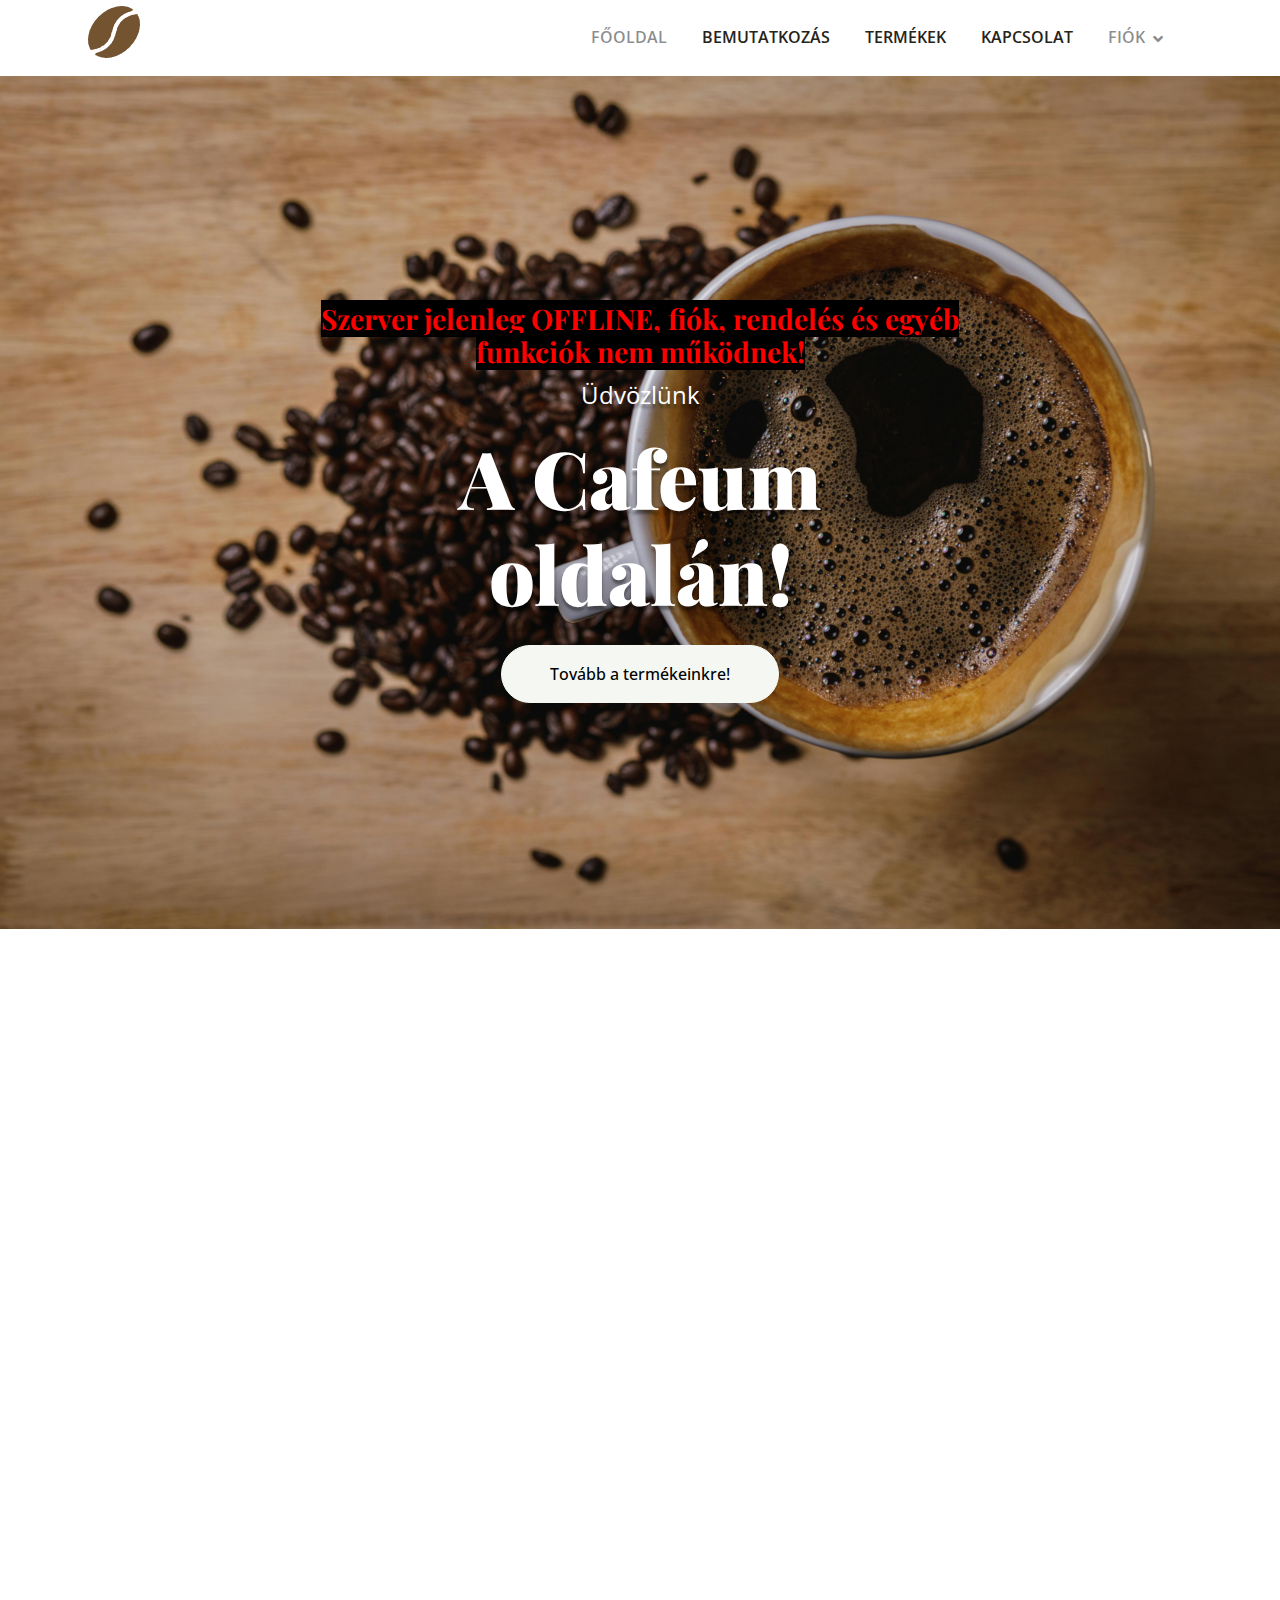
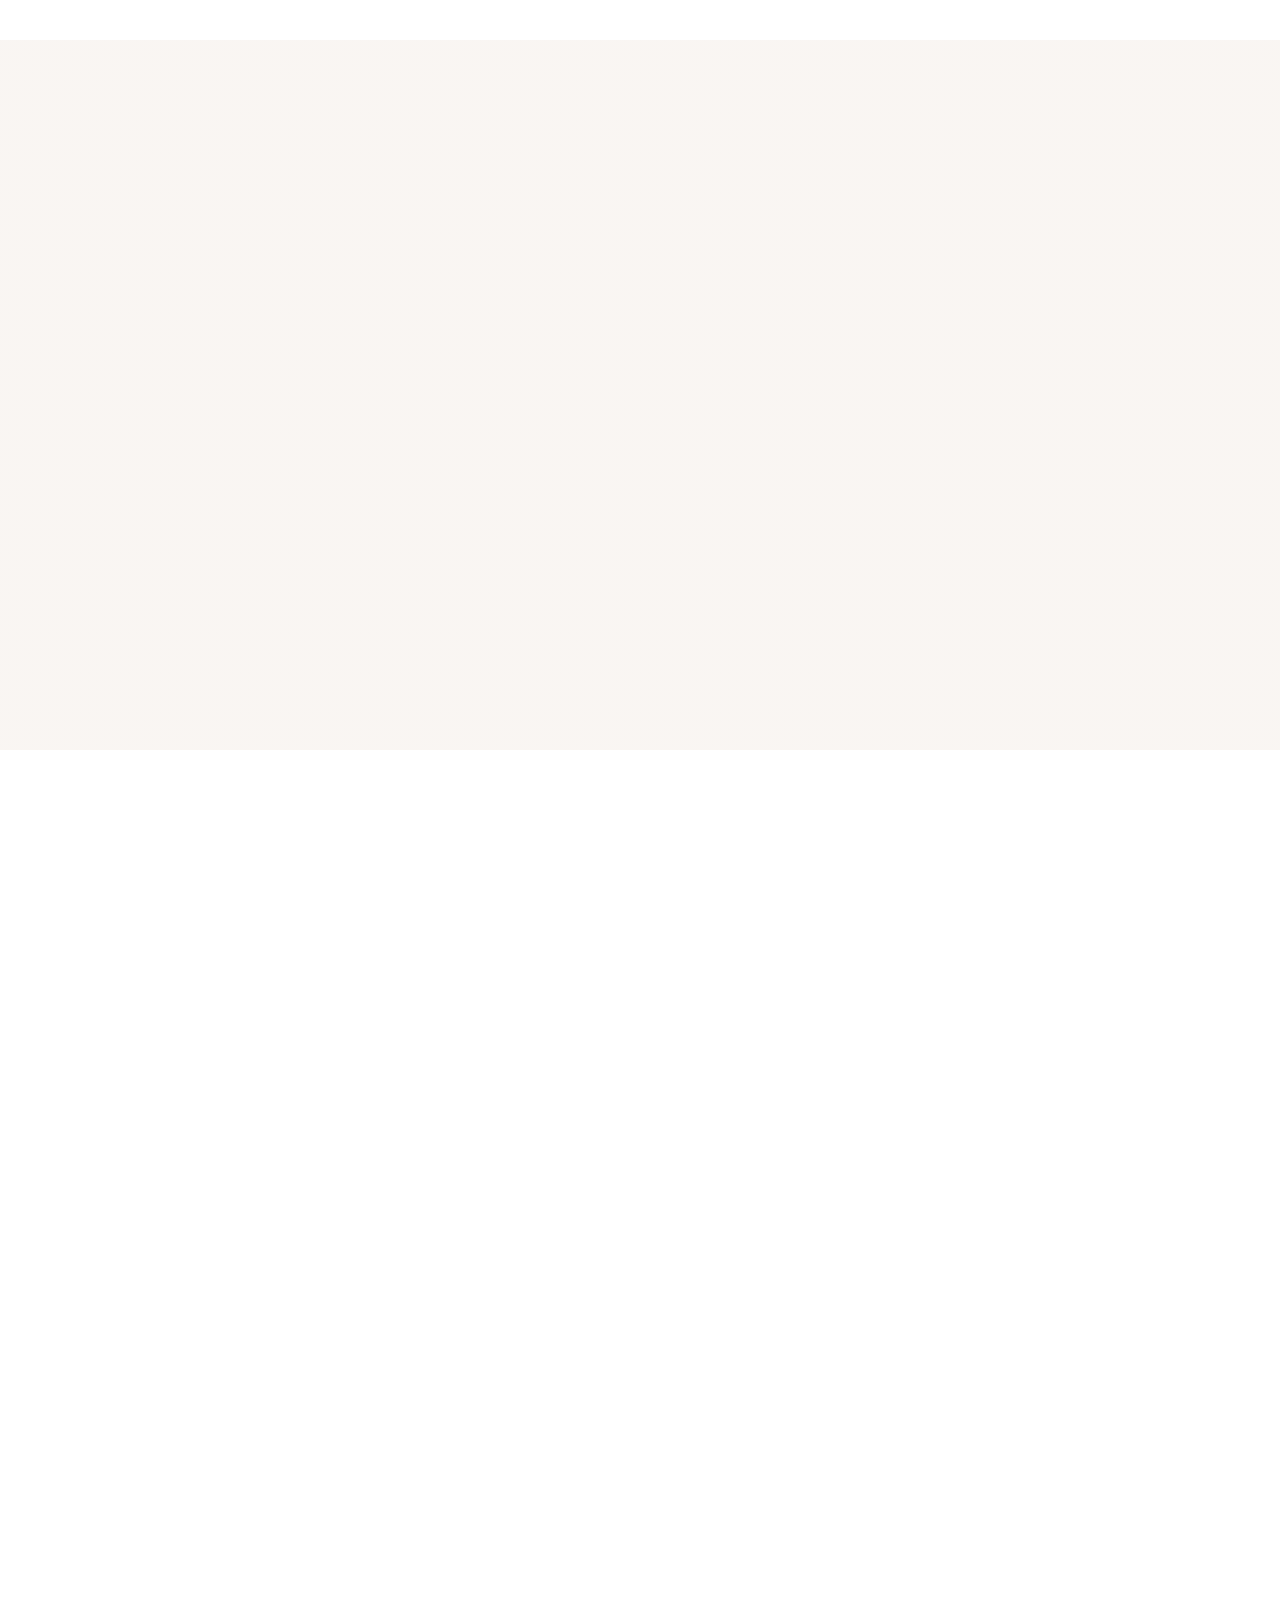
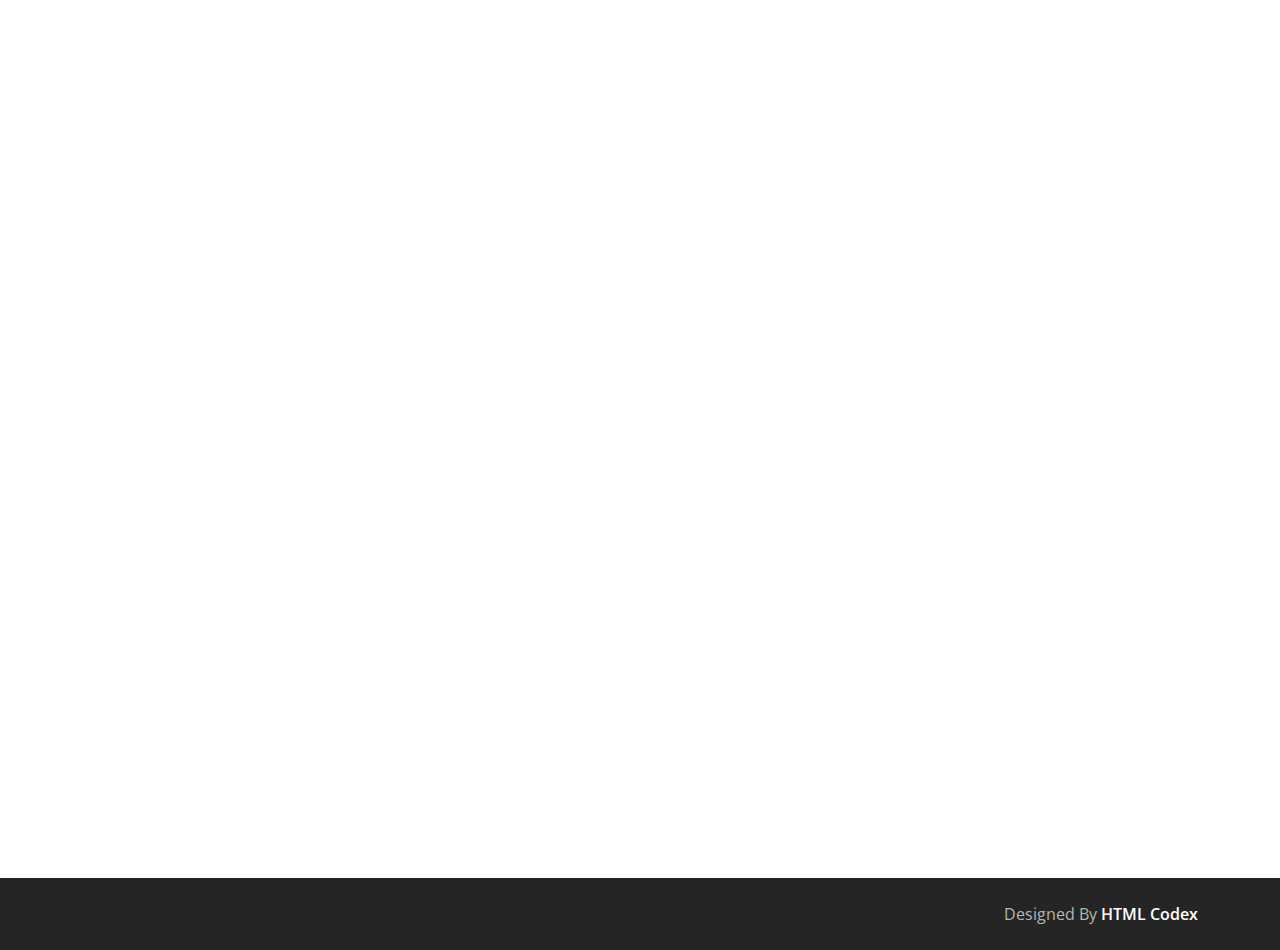
<file: Weboldal/index.html>
<!DOCTYPE html>
<html lang="hu">

<head>
    <meta charset="utf-8">
    <title>Cafeum</title>
    <meta content="width=device-width, initial-scale=1.0" name="viewport">
    <meta content="" name="keywords">
    <meta content="" name="description">

    <!-- Favicon -->
    <link href="img/favicon.ico" rel="icon">

    <!-- Google Web Fonts -->
    <link rel="preconnect" href="https://fonts.googleapis.com">
    <link rel="preconnect" href="https://fonts.gstatic.com" crossorigin>
    <link href="https://fonts.googleapis.com/css2?family=Open+Sans:wght@400;600&family=Playfair+Display:wght@700;900&display=swap" rel="stylesheet">

    <!-- Icon Font Stylesheet -->
    <link href="https://cdnjs.cloudflare.com/ajax/libs/font-awesome/5.10.0/css/all.min.css" rel="stylesheet">
    <link href="https://cdn.jsdelivr.net/npm/bootstrap-icons@1.4.1/font/bootstrap-icons.css" rel="stylesheet">

    <!-- Libraries Stylesheet -->
    <link href="lib/animate/animate.min.css" rel="stylesheet">
    <link href="lib/owlcarousel/assets/owl.carousel.min.css" rel="stylesheet">

    <!-- Customized Bootstrap Stylesheet -->
    <link href="css/bootstrap.min.css" rel="stylesheet">

    <!-- Template Stylesheet -->
    <link href="css/style.css" rel="stylesheet">
</head>

<body>
    <!-- Spinner Start -->
    <div id="spinner" class="show bg-white position-fixed translate-middle w-100 vh-100 top-50 start-50 d-flex align-items-center justify-content-center">
        <div class="spinner-border text-primary" role="status" style="width: 3rem; height: 3rem;"></div>
    </div>
    <!-- Spinner End -->


    <!-- Navbar Start -->
    <div class="container-fluid bg-white sticky-top">
        <div class="container">
            <!--<nav class="navbar navbar-expand-lg bg-white navbar-light py-2 py-lg-0">-->
              <nav class="navbar navbar-expand-lg bg-white navbar-light py-2 py-lg-0">
                <a href="index.html" class="navbar-brand">
                    <img src="img/kv-logo.png" alt="Logo" class="navbar-image">
                </a>
                <button type="button" class="navbar-toggler ms-auto me-0" data-bs-toggle="collapse" data-bs-target="#navbarCollapse">
                    <span class="navbar-toggler-icon"></span>
                </button>
                <div class="collapse navbar-collapse" id="navbarCollapse">
                    <div class="navbar-nav ms-auto">
                        <a href="index.html" class="nav-item nav-link active">Főoldal</a>
                        <a href="about.html" class="nav-item nav-link">Bemutatkozás</a>
                        <!--<a href="store.html" class="nav-item nav-link">Kávék</a>
                        <a href="dessert.html" class="nav-item nav-link">Desszertek</a>-->
                        <a href="store.html" class="nav-item nav-link">Termékek</a>
                        <a href="contact.html" class="nav-item nav-link">Kapcsolat</a>
                        <div class="nav-item dropdown">
                            <a href="#" class="nav-link dropdown-toggle active" data-bs-toggle="dropdown">Fiók</a>
                            <div class="dropdown-menu bg-light rounded-0 m-0">
                                <a href="register.html" class="dropdown-item">Regisztráció</a>
                                <a href="login.html" class="dropdown-item">Belépés</a>
                            </div>
                        </div>
                    </div>
                </div>
            </nav>
        </div>
    </div>
    <!-- Navbar End -->


    <!-- Carousel Start -->
    <div class="container-fluid px-0 mb-5">
        <div id="header-carousel" class="carousel slide carousel-fade" data-bs-ride="carousel">
            <div class="carousel-inner">
                <div class="carousel-item active">
                    <img class="w-100" src="img/4fo_hatter.jpg" alt="Image">
                    <div class="carousel-caption">
                        <div class="container">
                            <div class="row justify-content-center">
                                <div class="col-lg-7 text-center">
                                  <h3><span class="server-status" id="server-status"></span></h3>
                                    <p class="fs-4 text-white animated zoomIn cleanshadow">Üdvözlünk</strong></p>
                                    <h1 class="display-1 text-white mb-4 animated zoomIn cleanshadow">A Cafeum oldalán!</h1>
                                    <a href="store.html" class="btn btn-light rounded-pill py-3 px-5 animated zoomIn">Tovább a termékeinkre!</a>
                                </div>
                            </div>
                        </div>
                    </div>
                </div>
            </div>
        </div>
    </div>
    <!-- Carousel End -->


    <!-- Rolunk Start -->
    <div class="container-xxl py-5">
        <div class="container">
            <div class="row g-5">
                <div class="col-lg-6">
                    <div class="row g-3">
                        <div class="col-6 text-end">
                            <img class="img-fluid bg-white w-100 mb-3 wow fadeIn" data-wow-delay="0.1s" src="img/home1.jpg" alt="">
                            <img class="img-fluid bg-white w-50 wow fadeIn" data-wow-delay="0.2s" src="img/home3.jpg" alt="">
                        </div>
                        <div class="col-6">
                            <img class="img-fluid bg-white w-50 mb-3 wow fadeIn" data-wow-delay="0.3s" src="img/home4.jpg" alt="">
                            <img class="img-fluid bg-white w-100 wow fadeIn" data-wow-delay="0.4s" src="img/home2.jpg" alt="">
                        </div>
                    </div>
                </div>
                <div class="col-lg-6 wow fadeIn" data-wow-delay="0.5s">
                    <div class="section-title">
                        <p class="fs-5 fw-medium fst-italic text-dark">Rólunk</p>
                        <h1 class="display-6">Üdvözlünk az online kávézónkban!</h1>
                    </div>
                    <div class="row g-3 mb-4">
                        <div class="col-sm-4">
                            <img class="img-fluid bg-white w-100" src="img/home5.jpg" alt="">
                        </div>
                        <div class="col-sm-8">
                            <h5>Kiváló kávék egy kattintásnyira!</h5>
                            <p class="mb-0">Egyedi, kézműves kávéinkkal és frissen sütött finomságainkkal elvitelre készülünk, hogy a rohanós hétköznapokban is legyen egy pillanatnyi ízes kikapcsolódás.</p>
                        </div>
                    </div>
                    <div class="border-top mb-4"></div>
                    <div class="row g-3">
                        <div class="col-sm-8">
                            <h5>Miért érdemes rendelni tőlünk?</h5>
                            <p class="mb-0">Nálunk a minőség és a szenvedély találkozik, minden csészében és falatban érezhető a gondos odafigyelés.</p>
                        </div>
                        <div class="col-sm-4">
                            <img class="img-fluid bg-white w-100" src="img/home6.jpg" alt="">
                        </div>
                    </div>
                </div>
            </div>
        </div>
    </div>
    <!-- Rolunk End -->


    <!-- Kinalat Start -->
    <div class="container-fluid product py-5 my-5">
        <div class="container py-5">
            <div class="section-title text-center mx-auto wow fadeInUp " data-wow-delay="0.1s" style="max-width: 500px;">
                <h1 class="display-6">Felkapott ételeink</h1>
            </div>
            <div class="owl-carousel product-carousel wow fadeInUp" data-wow-delay="0.5s">
                <a href="store.html#torta" class="d-block product-item rounded">
                    <img src="img/sut1.jpg" alt="">
                    <div class="bg-white shadow-sm text-center p-4 position-relative mt-n5 mx-4">
                        <h4 class="text-dark">New York sajttorta</h4>
                        <span class="text-body">Krémes, ínycsiklandozó sajttorta</span>
                    </div>
                </a>
                <a href="store.html#pite" class="d-block product-item rounded">
                    <img src="img/sut2.jpg" alt="">
                    <div class="bg-white shadow-sm text-center p-4 position-relative mt-n5 mx-4">
                        <h4 class="text-dark">Almás pite</h4>
                        <span class="text-body">Omlós, frissen sült almáspite</span>
                    </div>
                </a>
                <a href="store.html#croissant" class="d-block product-item rounded">
                    <img src="img/sut3.jpg" alt="">
                    <div class="bg-white shadow-sm text-center p-4 position-relative mt-n5 mx-4">
                        <h4 class="text-dark">Croissant</h4>
                        <span class="text-body">Friss, vajjal omlós croissant</span>
                    </div>
                </a>
                <a href="store.html#bagel" class="d-block product-item rounded">
                    <img src="img/sut4.jpg" alt="">
                    <div class="bg-white shadow-sm text-center p-4 position-relative mt-n5 mx-4">
                        <h4 class="text-dark">Bagel</h4>
                        <span class="text-body">Friss, aranybarnára sütött bagel</span>
                    </div>
                </a>
            </div>
        </div>
    </div>
    <!-- Kinalat End -->

    <!-- Felkapott Start -->
    <div class="container-xxl py-5">
        <div class="container">
            <div class="section-title text-center mx-auto wow fadeInUp" data-wow-delay="0.1s" style="max-width: 500px;">
                <h1 class="display-6">Felkapott kávéink</h1>
            </div>
            <div class="row g-4">
                <div class="col-lg-4 col-md-6 wow fadeInUp" data-wow-delay="0.1s">
                    <div class="store-item position-relative text-center">
                        <img class="img-fluid" src="img/cappuccino.jpg" alt="">
                        <div class="p-4">
                            <h4 class="mb-3">Cappuccino</h4>
                            <p>Lágy tejhab és intenzív kávé</p>
                            <h4 class="text-primary">1190 Ft</h4>
                        </div>
                        <div class="store-overlay">
                            <!--<a href="store.html" class="btn btn-primary rounded-pill py-2 px-4 m-2">További részletek<i class="fa fa-arrow-right ms-2"></i></a>-->
                            <!--<a href="basket.html" class="btn btn-dark rounded-pill py-2 px-4 m-2">Kosárba<i class="fa fa-cart-plus ms-2"></i></a>-->
                        </div>
                    </div>
                </div>
                <div class="col-lg-4 col-md-6 wow fadeInUp" data-wow-delay="0.3s">
                    <div class="store-item position-relative text-center">
                        <img class="img-fluid" src="img/espresso.jpg" alt="">
                        <div class="p-4">
                            <h4 class="mb-3">Espresso</h4>
                            <p>Élvezd minden kortyát a tökéletes espressonak</p>
                            <h4 class="text-primary">690 Ft</h4>
                        </div>
                        <div class="store-overlay">
                            <!--<a href="store.html" class="btn btn-primary rounded-pill py-2 px-4 m-2">További részletek<i class="fa fa-arrow-right ms-2"></i></a>-->
                            <!--<a href="basket.html" class="btn btn-dark rounded-pill py-2 px-4 m-2">Kosárba<i class="fa fa-cart-plus ms-2"></i></a>-->
                        </div>
                    </div>
                </div>
                <div class="col-lg-4 col-md-6 wow fadeInUp" data-wow-delay="0.5s">
                    <div class="store-item position-relative text-center">
                        <img class="img-fluid" src="img/matcha_latte.jpg" alt="">
                        <div class="p-4">
                            <h4 class="mb-3">Matcha Latte</h4>
                            <p>Frissítő zöld tea és krémes tej harmóniája</p>
                            <h4 class="text-primary">1290 Ft</h4>
                        </div>
                        <div class="store-overlay">
                            <!--<a href="store.html" class="btn btn-primary rounded-pill py-2 px-4 m-2">További részletek<i class="fa fa-arrow-right ms-2"></i></a>-->
                            <!--<a href="basket.html" class="btn btn-dark rounded-pill py-2 px-4 m-2">Kosárba<i class="fa fa-cart-plus ms-2"></i></a>-->
                        </div>
                    </div>
                </div>
                <div class="col-12 text-center wow fadeInUp" data-wow-delay="0.1s">
                    <a href="store.html" class="btn btn-dark rounded-pill py-3 px-5">Tekintse meg a többi terméket</a>
                </div>
            </div>
        </div>
    </div>
    <!-- Store End -->

    <!-- Contact Start -->
    <div class="container-xxl contact py-5">
        <div class="container">
            <div class="section-title text-center mx-auto wow fadeInUp" data-wow-delay="0.1s" style="max-width: 500px;">
                <h1 class="display-6">Kapcsolat</h1>
            </div>
            <div class="row justify-content-center wow fadeInUp" data-wow-delay="0.1s">
                <div class="col-lg-8">
                    <p class="text-center mb-5">Szeretnél kapcsolatba lépni velünk? Rendelést leadni vagy csak érdeklődni?</p>
                    <div class="row g-5">
                        <div class="col-md-4 text-center wow fadeInUp" data-wow-delay="0.3s">
                            <div class="btn-square mx-auto mb-3">
                                <i class="fa fa-envelope fa-2x text-white"></i>
                            </div>
                            <p class="mb-2">info@falleriskola.hu</p>
                        </div>
                        <div class="col-md-4 text-center wow fadeInUp" data-wow-delay="0.4s">
                            <div class="btn-square mx-auto mb-3">
                                <i class="fa fa-phone fa-2x text-white"></i>
                            </div>
                            <p class="mb-2">+36/88/582-520</p>
                        </div>
                        <div class="col-md-4 text-center wow fadeInUp" data-wow-delay="0.5s">
                            <div class="btn-square mx-auto mb-3">
                                <i class="fa fa-map-marker-alt fa-2x text-white"></i>
                            </div>
                            <p class="mb-2">8100 Várpalota</p>
                            <p class="mb-0">Szent István út 1</p>
                        </div>
                    </div>
                </div>
            </div>
        </div>
    </div>
    <!-- Contact Start -->


    <!-- Footer Start -->
    <div class="container-fluid bg-dark footer mt-5 py-5 wow fadeIn" data-wow-delay="0.1s">
        <div class="container py-5">
            <div class="row g-5 text-center">
                <div class="col-lg-6 col-md-6">
                    <h4 class="text-primary mb-4">Elérhetőség</h4>
                    <p class="mb-2"><i class="fa fa-map-marker-alt text-light me-3"></i>8100 Várpalota, Szent István út 1.</p>
                    <p class="mb-2"><i class="fa fa-phone-alt text-light me-3"></i>+36/88/582-520</p>
                    <p class="mb-2"><i class="fa fa-envelope text-light me-3"></i>info@falleriskola.hu</p>
                </div>
                <!--
                <div class="col-lg-4 col-md-6">
                    <h4 class="text-primary mb-4">Linkek</h4>
                    <a class="btn btn-link" href="about.html">Rólunk</a>
                    <a class="btn btn-link" href="contact.html">Kapcsolat</a>
                    <a class="btn btn-link" href="feature.html">Szolgáltatások</a>
                </div>
                -->
                <div class="col-lg-6 col-md-6">
                    <h4 class="text-primary mb-4">Rendelés leadás</h4>
                    <p class="mb-1">Hétfő - Péntek</p>
                    <h6 class="text-light">06:00 - 18:00</h6>
                    <p class="mb-1">Szombat</p>
                    <h6 class="text-light">06:00 - 12:00</h6>
                    <p class="mb-1">Vasárnap</p>
                    <h6 class="text-light">Zárva</h6>
                </div>
            </div>
        </div>
    </div>
    <!--Copyright -->
    <div class="container-fluid copyright py-4">
      <div class="container">
          <div class="row">
              <div class="col-md-6 text-center text-md-start mb-3 mb-md-0">
              </div>
              <div class="col-md-6 text-center text-md-end">
                  Designed By <a class="fw-medium" href="https://htmlcodex.com">HTML Codex</a>
              </div>
          </div>
      </div>
  </div>
  <!--Copyright end-->
    <!-- Footer End -->

    <!-- JavaScript Libraries -->
    <script src="https://ajax.googleapis.com/ajax/libs/jquery/3.6.1/jquery.min.js"></script>
    <script src="https://cdn.jsdelivr.net/npm/bootstrap@5.0.0/dist/js/bootstrap.bundle.min.js"></script>
    <script src="lib/wow/wow.min.js"></script>
    <script src="lib/easing/easing.min.js"></script>
    <script src="lib/waypoints/waypoints.min.js"></script>
    <script src="lib/owlcarousel/owl.carousel.min.js"></script>

    <!-- Template Javascript -->
    <script src="js/main.js"></script>
    <script src="js/server.js"></script>
</body>

</html>
</file>
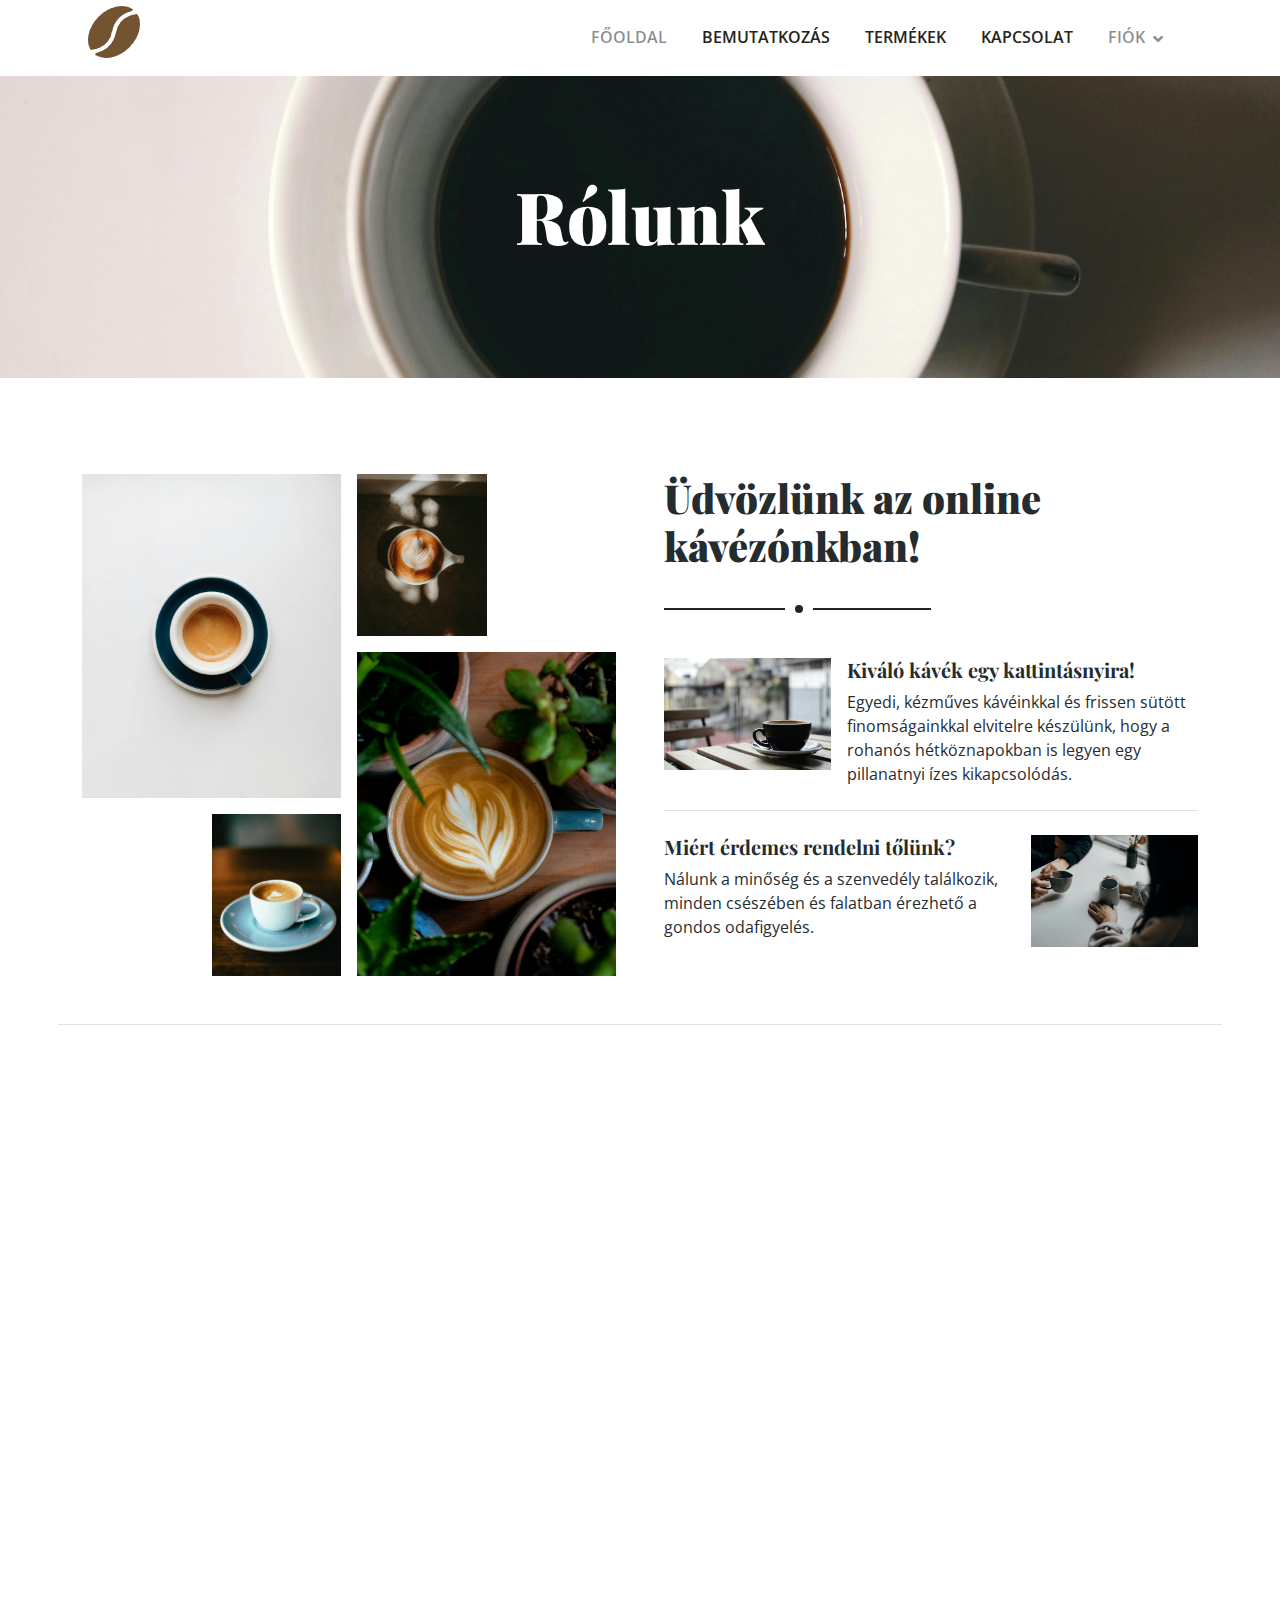
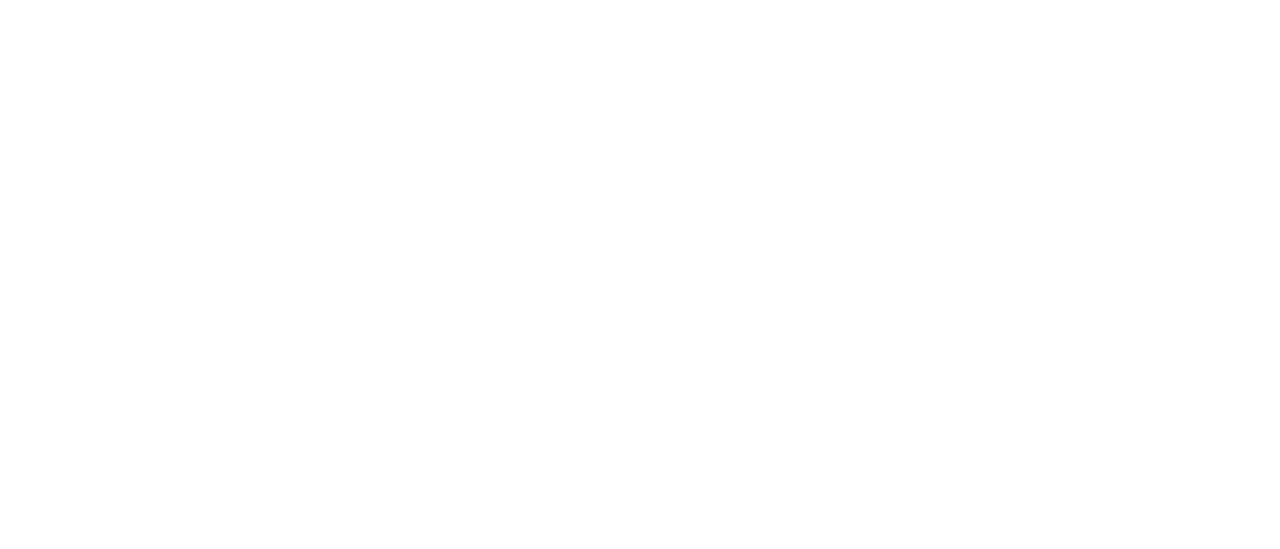
<file: Weboldal/about.html>
<!DOCTYPE html>
<html lang="hu">

<head>
    <meta charset="utf-8">
    <title>Cafeum</title>
    <meta content="width=device-width, initial-scale=1.0" name="viewport">
    <meta content="" name="keywords">
    <meta content="" name="description">

    <!-- Favicon -->
    <link href="img/favicon.ico" rel="icon">

    <!-- Google Web Fonts -->
    <link rel="preconnect" href="https://fonts.googleapis.com">
    <link rel="preconnect" href="https://fonts.gstatic.com" crossorigin>
    <link href="https://fonts.googleapis.com/css2?family=Open+Sans:wght@400;600&family=Playfair+Display:wght@700;900&display=swap" rel="stylesheet">

    <!-- Icon Font Stylesheet -->
    <link href="https://cdnjs.cloudflare.com/ajax/libs/font-awesome/5.10.0/css/all.min.css" rel="stylesheet">
    <link href="https://cdn.jsdelivr.net/npm/bootstrap-icons@1.4.1/font/bootstrap-icons.css" rel="stylesheet">

    <!-- Libraries Stylesheet -->
    <link href="lib/animate/animate.min.css" rel="stylesheet">
    <link href="lib/owlcarousel/assets/owl.carousel.min.css" rel="stylesheet">

    <!-- Customized Bootstrap Stylesheet -->
    <link href="css/bootstrap.min.css" rel="stylesheet">

    <!-- Template Stylesheet -->
    <link href="css/style.css" rel="stylesheet">
</head>

<body>
    <!-- Spinner Start -->
    <div id="spinner" class="show bg-white position-fixed translate-middle w-100 vh-100 top-50 start-50 d-flex align-items-center justify-content-center">
        <div class="spinner-border text-primary" role="status" style="width: 3rem; height: 3rem;"></div>
    </div>
    <!-- Spinner End -->


    <!-- Navbar Start -->
    <div class="container-fluid bg-white sticky-top">
      <div class="container">
          <nav class="navbar navbar-expand-lg bg-white navbar-light py-2 py-lg-0">
              <a href="index.html" class="navbar-brand">
                  <img src="img/kv-logo.png" alt="Logo" class="navbar-image">
              </a>
              <button type="button" class="navbar-toggler ms-auto me-0" data-bs-toggle="collapse" data-bs-target="#navbarCollapse">
                  <span class="navbar-toggler-icon"></span>
              </button>
              <div class="collapse navbar-collapse" id="navbarCollapse">
                  <div class="navbar-nav ms-auto">
                      <a href="index.html" class="nav-item nav-link active">Főoldal</a>
                      <a href="about.html" class="nav-item nav-link">Bemutatkozás</a>
                      <!--<a href="store.html" class="nav-item nav-link">Kávék</a>
                      <a href="dessert.html" class="nav-item nav-link">Desszertek</a>-->
                      <a href="store.html" class="nav-item nav-link">Termékek</a>
                      <a href="contact.html" class="nav-item nav-link">Kapcsolat</a>
                      <div class="nav-item dropdown">
                          <a href="#" class="nav-link dropdown-toggle active" data-bs-toggle="dropdown">Fiók</a>
                          <div class="dropdown-menu bg-light rounded-0 m-0">
                              <a href="register.html" class="dropdown-item">Regisztráció</a>
                              <a href="login.html" class="dropdown-item">Belépés</a>
                          </div>
                      </div>
                  </div>
              </div>
          </nav>
      </div>
  </div>
  <!-- Navbar End -->

    <!-- Page Header Start -->
    <div class="container-fluid page-header-kave py-5 mb-5 wow fadeIn" data-wow-delay="0.1s">
        <div class="container text-center py-5">
            <h1 class="display-2 text-white mb-4 animated slideInDown">Rólunk</h1>
            <nav aria-label="breadcrumb animated slideInDown">
            </nav>
        </div>
    </div>
    <!-- Page Header End -->


    <!-- Rolunk Start -->
    <div class="container-xxl py-5">
        <div class="container">
            <div class="row g-5">
                <div class="col-lg-6">
                    <div class="row g-3">
                        <div class="col-6 text-end">
                            <img class="img-fluid bg-white w-100 mb-3 wow fadeIn" data-wow-delay="0.1s" src="img/home1.jpg" alt="">
                            <img class="img-fluid bg-white w-50 wow fadeIn" data-wow-delay="0.2s" src="img/home3.jpg" alt="">
                        </div>
                        <div class="col-6">
                            <img class="img-fluid bg-white w-50 mb-3 wow fadeIn" data-wow-delay="0.3s" src="img/home4.jpg" alt="">
                            <img class="img-fluid bg-white w-100 wow fadeIn" data-wow-delay="0.4s" src="img/home2.jpg" alt="">
                        </div>
                    </div>
                </div>
                <div class="col-lg-6 wow fadeIn" data-wow-delay="0.5s">
                    <div class="section-title">
                        <h1 class="display-6">Üdvözlünk az online kávézónkban!</h1>
                    </div>
                    <div class="row g-3 mb-4">
                        <div class="col-sm-4">
                            <img class="img-fluid bg-white w-100" src="img/home5.jpg" alt="">
                        </div>
                        <div class="col-sm-8">
                            <h5>Kiváló kávék egy kattintásnyira!</h5>
                            <p class="mb-0">Egyedi, kézműves kávéinkkal és frissen sütött finomságainkkal elvitelre készülünk, hogy a rohanós hétköznapokban is legyen egy pillanatnyi ízes kikapcsolódás.</p>
                        </div>
                    </div>
                    <div class="border-top mb-4"></div>
                    <div class="row g-3">
                        <div class="col-sm-8">
                            <h5>Miért érdemes rendelni tőlünk?</h5>
                            <p class="mb-0">Nálunk a minőség és a szenvedély találkozik, minden csészében és falatban érezhető a gondos odafigyelés.</p>
                        </div>
                        <div class="col-sm-4">
                            <img class="img-fluid bg-white w-100" src="img/home6.jpg" alt="">
                        </div>
                    </div>
                </div>

                <div class="border-top mb-4"></div>
                <div class="col-lg-6 wow fadeIn" data-wow-delay="0.5s">
                  <div class="row g-3 mb-4">
                      <div class="col-sm-4">
                          <img class="img-fluid bg-white w-100" src="img/home7.jpg" alt="">
                      </div>
                      <div class="col-sm-8">
                          <h5>Miért más a Cafeum?</h5>
                          <p class="mb-0">A Cafeum egy hálozat ami összefűzi kedvenc kávézóid és futárcégeid, mint a Starpucks és a Zolt annak érdekében, hogy mindössze fél óra alatt házhoz kapd kedvenc kávéd vagy ételfinomságod!</p>
                      </div>
                  </div>
                  <div class="border-top mb-4"></div>
                  <div class="row g-3">
                      <div class="col-sm-8">
                          <h5>A home office megváltozik!</h5>
                          <p class="mb-0">Tekintettel az egyre gyarapvó távmunkás állásokra fejlesztettük ki hálózatunkat, hogy a gyors otthoni napokban is elérhetó legyen mindenki kedvenc frissítője a hosszú munkája vagy éppen a rövid szünete alatt.</p>
                      </div>
                      <div class="col-sm-4">
                          <img class="img-fluid bg-white w-100" src="img/home8.jpg" alt="">
                      </div>
                      <div class="border-top mb-4"></div>
                  </div>
                  
                  <div class="row g-3">
                    <div class="col-sm-4">
                      <img class="img-fluid bg-white w-100" src="img/home9.jpg" alt="">
                  </div>
                    <div class="col-sm-8">
                        <h5>Hogyan lehetséges?</h5>
                        <p class="mb-0">Az ország bármely pontjára maximum fél órán belül szállítunk köszönhetően az országszerte működő kávézók ezreinek és az egyre elterjedtebb biciklis illetve motoros kézbesítőknek!</p>
                    </div>
                </div>
              </div>


                <div class="col-lg-6">
                  <div class="row g-3">
                      <div class="col-6 text-end">
                          <img class="img-fluid bg-white w-100 mb-3 wow fadeIn" data-wow-delay="0.1s" src="img/home10.jpg" alt="">
                          <img class="img-fluid bg-white w-50 wow fadeIn" data-wow-delay="0.2s" src="img/home11.jpg" alt="">
                      </div>
                      <div class="col-6">
                          <img class="img-fluid bg-white w-50 mb-3 wow fadeIn" data-wow-delay="0.3s" src="img/home12.jpg" alt="">
                          <img class="img-fluid bg-white w-100 wow fadeIn" data-wow-delay="0.4s" src="img/home13.jpg" alt="">
                      </div>
                  </div>
              </div>

            </div>
        </div>
    </div>
    <!-- Rolunk End -->


    <!-- Footer Start -->
    <div class="container-fluid bg-dark footer mt-5 py-5 wow fadeIn" data-wow-delay="0.1s">
      <div class="container py-5">
          <div class="row g-5 text-center">
              <div class="col-lg-6 col-md-6">
                  <h4 class="text-primary mb-4">Elérhetőség</h4>
                  <p class="mb-2"><i class="fa fa-map-marker-alt text-light me-3"></i>8100 Várpalota, Szent István út 1.</p>
                  <p class="mb-2"><i class="fa fa-phone-alt text-light me-3"></i>+36/88/582-520</p>
                  <p class="mb-2"><i class="fa fa-envelope text-light me-3"></i>info@falleriskola.hu</p>
              </div>
              <!--
              <div class="col-lg-4 col-md-6">
                  <h4 class="text-primary mb-4">Linkek</h4>
                  <a class="btn btn-link" href="about.html">Rólunk</a>
                  <a class="btn btn-link" href="contact.html">Kapcsolat</a>
                  <a class="btn btn-link" href="feature.html">Szolgáltatások</a>
              </div>
              -->
              <div class="col-lg-6 col-md-6">
                  <h4 class="text-primary mb-4">Rendelés leadás</h4>
                  <p class="mb-1">Hétfő - Péntek</p>
                  <h6 class="text-light">06:00 - 18:00</h6>
                  <p class="mb-1">Szombat</p>
                  <h6 class="text-light">06:00 - 12:00</h6>
                  <p class="mb-1">Vasárnap</p>
                  <h6 class="text-light">Zárva</h6>
              </div>
          </div>
      </div>
  </div>
    <!-- Footer End -->

    <!-- JavaScript Libraries -->
    <script src="https://ajax.googleapis.com/ajax/libs/jquery/3.6.1/jquery.min.js"></script>
    <script src="https://cdn.jsdelivr.net/npm/bootstrap@5.0.0/dist/js/bootstrap.bundle.min.js"></script>
    <script src="lib/wow/wow.min.js"></script>
    <script src="lib/easing/easing.min.js"></script>
    <script src="lib/waypoints/waypoints.min.js"></script>
    <script src="lib/owlcarousel/owl.carousel.min.js"></script>

    <!-- Template Javascript -->
    <script src="js/main.js"></script>
</body>

</html>
</file>
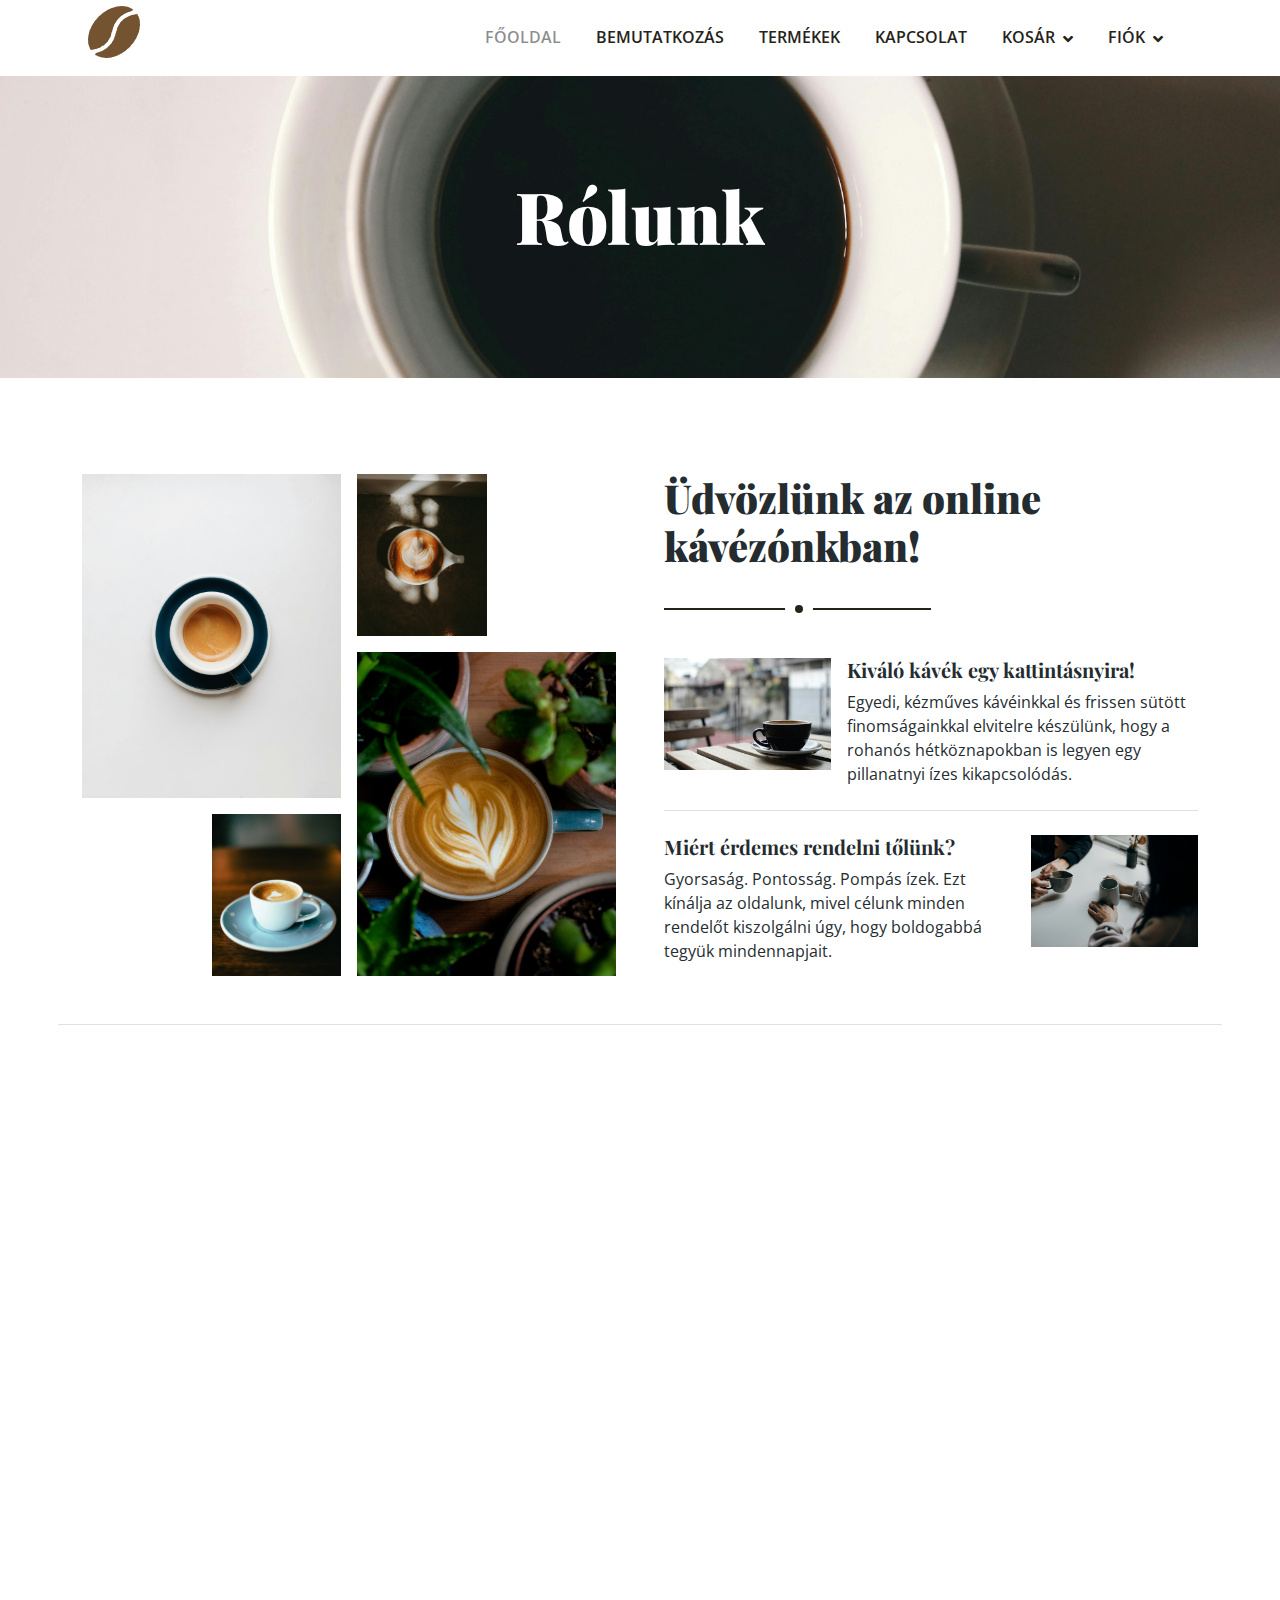
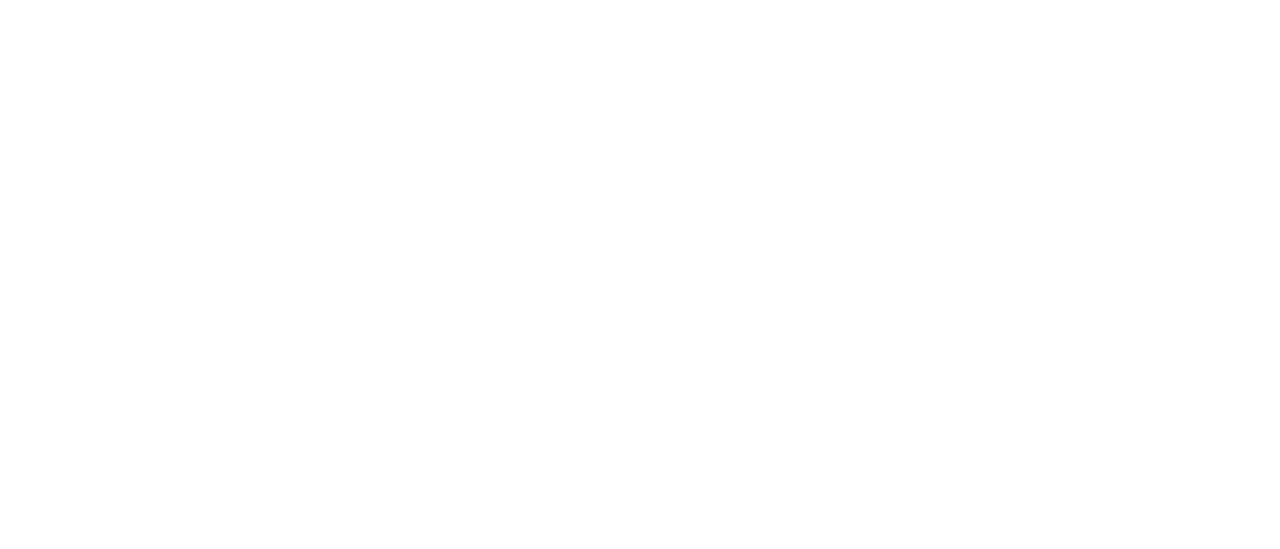
<file: Weboldal/about_guest.html>
<!DOCTYPE html>
<html lang="hu">

<head>
    <meta charset="utf-8">
    <title>Cafeum</title>
    <meta content="width=device-width, initial-scale=1.0" name="viewport">
    <meta content="" name="keywords">
    <meta content="" name="description">

    <!-- Favicon -->
    <link href="img/favicon.ico" rel="icon">

    <!-- Google Web Fonts -->
    <link rel="preconnect" href="https://fonts.googleapis.com">
    <link rel="preconnect" href="https://fonts.gstatic.com" crossorigin>
    <link href="https://fonts.googleapis.com/css2?family=Open+Sans:wght@400;600&family=Playfair+Display:wght@700;900&display=swap" rel="stylesheet">

    <!-- Icon Font Stylesheet -->
    <link href="https://cdnjs.cloudflare.com/ajax/libs/font-awesome/5.10.0/css/all.min.css" rel="stylesheet">
    <link href="https://cdn.jsdelivr.net/npm/bootstrap-icons@1.4.1/font/bootstrap-icons.css" rel="stylesheet">

    <!-- Libraries Stylesheet -->
    <link href="lib/animate/animate.min.css" rel="stylesheet">
    <link href="lib/owlcarousel/assets/owl.carousel.min.css" rel="stylesheet">

    <!-- Customized Bootstrap Stylesheet -->
    <link href="css/bootstrap.min.css" rel="stylesheet">

    <!-- Template Stylesheet -->
    <link href="css/style.css" rel="stylesheet">
</head>

<body>
    <!-- Spinner Start -->
    <div id="spinner" class="show bg-white position-fixed translate-middle w-100 vh-100 top-50 start-50 d-flex align-items-center justify-content-center">
        <div class="spinner-border text-primary" role="status" style="width: 3rem; height: 3rem;"></div>
    </div>
    <!-- Spinner End -->


    <!-- Navbar Start -->
    <div class="container-fluid bg-white sticky-top">
      <div class="container">
          <nav class="navbar navbar-expand-lg bg-white navbar-light py-2 py-lg-0">
            <!--<a href="index_guest.html" class="navbar-brand">
                  <img src="img/kv-logo.png" alt="Logo">
              </a>-->
              <a href="index_guest.html" class="navbar-brand">
                <img src="img/kv-logo.png" alt="Logo" class="navbar-image">
            </a>
              <button type="button" class="navbar-toggler ms-auto me-0" data-bs-toggle="collapse" data-bs-target="#navbarCollapse">
                  <span class="navbar-toggler-icon"></span>
              </button>
              <div class="collapse navbar-collapse" id="navbarCollapse">
                  <div class="navbar-nav ms-auto">
                      <a href="index_guest.html" class="nav-item nav-link active">Főoldal</a>
                      <a href="about_guest.html" class="nav-item nav-link">Bemutatkozás</a>
                      <!--<a href="store_guest.html" class="nav-item nav-link">Kávék</a>
                      <a href="dessert_guest.html" class="nav-item nav-link">Desszertek</a>
                      <a href="store_guest.html" class="nav-item nav-link">Termékek</a>-->
                      <a href="store_guest.html" class="nav-item nav-link">Termékek</a>
                      <a href="contact_guest.html" class="nav-item nav-link">Kapcsolat</a>
                      <div class="nav-item dropdown">
                        <a href="#" class="nav-link dropdown-toggle" data-bs-toggle="dropdown">Kosár</a>
                        <div class="dropdown-menu bg-light rounded-0">
                            <div id="tablakint">Üres</div>
                        </div>
                    </div>
                      <div class="nav-item dropdown">
                          <a href="#" class="nav-link dropdown-toggle" data-bs-toggle="dropdown">Fiók</a>
                          <div class="dropdown-menu bg-light rounded-0 m-0">
                              <a href="index.html" class="dropdown-item" onclick="localStorage.clear();">Kilépés</a>
                          </div>
                      </div>
                  </div>
              </div>
          </nav>
      </div>
  </div>
  <!-- Navbar End -->

    <!-- Page Header Start -->
    <div class="container-fluid page-header-kave py-5 mb-5 wow fadeIn" data-wow-delay="0.1s">
        <div class="container text-center py-5">
            <h1 class="display-2 text-white mb-4 animated slideInDown">Rólunk</h1>
            <nav aria-label="breadcrumb animated slideInDown">
            </nav>
        </div>
    </div>
    <!-- Page Header End -->


<!-- Rolunk Start -->
<div class="container-xxl py-5">
  <div class="container">
      <div class="row g-5">
          <div class="col-lg-6">
              <div class="row g-3">
                  <div class="col-6 text-end">
                      <img class="img-fluid bg-white w-100 mb-3 wow fadeIn" data-wow-delay="0.1s" src="img/home1.jpg" alt="">
                      <img class="img-fluid bg-white w-50 wow fadeIn" data-wow-delay="0.2s" src="img/home3.jpg" alt="">
                  </div>
                  <div class="col-6">
                      <img class="img-fluid bg-white w-50 mb-3 wow fadeIn" data-wow-delay="0.3s" src="img/home4.jpg" alt="">
                      <img class="img-fluid bg-white w-100 wow fadeIn" data-wow-delay="0.4s" src="img/home2.jpg" alt="">
                  </div>
              </div>
          </div>
          <div class="col-lg-6 wow fadeIn" data-wow-delay="0.5s">
              <div class="section-title">
                  <h1 class="display-6">Üdvözlünk az online kávézónkban!</h1>
              </div>
              <div class="row g-3 mb-4">
                  <div class="col-sm-4">
                      <img class="img-fluid bg-white w-100" src="img/home5.jpg" alt="">
                  </div>
                  <div class="col-sm-8">
                      <h5>Kiváló kávék egy kattintásnyira!</h5>
                      <p class="mb-0">Egyedi, kézműves kávéinkkal és frissen sütött finomságainkkal elvitelre készülünk, hogy a rohanós hétköznapokban is legyen egy pillanatnyi ízes kikapcsolódás.</p>
                  </div>
              </div>
              <div class="border-top mb-4"></div>
              <div class="row g-3">
                  <div class="col-sm-8">
                      <h5>Miért érdemes rendelni tőlünk?</h5>
                      <p class="mb-0">Gyorsaság. Pontosság. Pompás ízek. Ezt kínálja az oldalunk, mivel célunk minden rendelőt kiszolgálni úgy, hogy boldogabbá tegyük mindennapjait.</p>
                  </div>
                  <div class="col-sm-4">
                      <img class="img-fluid bg-white w-100" src="img/home6.jpg" alt="">
                  </div>
              </div>
          </div>

          <div class="border-top mb-4"></div>
          <div class="col-lg-6 wow fadeIn" data-wow-delay="0.5s">
            <div class="row g-3 mb-4">
                <div class="col-sm-4">
                    <img class="img-fluid bg-white w-100" src="img/home7.jpg" alt="">
                </div>
                <div class="col-sm-8">
                    <h5>Miért más a Cafeum?</h5>
                    <p class="mb-0">A Cafeum egy hálozat ami összefűzi kedvenc kávézóid és futárcégeid, mint a Starpucks és a Zolt annak érdekében, hogy mindössze fél óra alatt házhoz kapd kedvenc kávéd vagy ételfinomságod!</p>
                </div>
            </div>
            <div class="border-top mb-4"></div>
            <div class="row g-3">
                <div class="col-sm-8">
                    <h5>A home office megváltozik!</h5>
                    <p class="mb-0">Tekintettel az egyre gyarapvó távmunkás állásokra fejlesztettük ki hálózatunkat, hogy a gyors otthoni napokban is elérhetó legyen mindenki kedvenc frissítője a hosszú munkája vagy éppen a rövid szünete alatt.</p>
                </div>
                <div class="col-sm-4">
                    <img class="img-fluid bg-white w-100" src="img/home8.jpg" alt="">
                </div>
                <div class="border-top mb-4"></div>
            </div>

            <div class="row g-3">
              <div class="col-sm-4">
                <img class="img-fluid bg-white w-100" src="img/home9.jpg" alt="">
            </div>
              <div class="col-sm-8">
                  <h5>Hogyan lehetséges?</h5>
                  <p class="mb-0">Az ország bármely pontjára maximum fél órán belül szállítunk köszönhetően az országszerte működő kávézók ezreinek és az egyre elterjedtebb biciklis illetve motoros kézbesítőknek!</p>
              </div>
          </div>
        </div>


          <div class="col-lg-6">
            <div class="row g-3">
                <div class="col-6 text-end">
                    <img class="img-fluid bg-white w-100 mb-3 wow fadeIn" data-wow-delay="0.1s" src="img/home10.jpg" alt="">
                    <img class="img-fluid bg-white w-50 wow fadeIn" data-wow-delay="0.2s" src="img/home11.jpg" alt="">
                </div>
                <div class="col-6">
                    <img class="img-fluid bg-white w-50 mb-3 wow fadeIn" data-wow-delay="0.3s" src="img/home12.jpg" alt="">
                    <img class="img-fluid bg-white w-100 wow fadeIn" data-wow-delay="0.4s" src="img/home13.jpg" alt="">
                </div>
            </div>
        </div>

      </div>
  </div>
</div>
<!-- Rolunk End -->


     <!-- Footer Start -->
     <div class="container-fluid bg-dark footer mt-5 py-5 wow fadeIn" data-wow-delay="0.1s">
      <div class="container py-5">
          <div class="row g-5 text-center">
              <div class="col-lg-6 col-md-6">
                  <h4 class="text-primary mb-4">Elérhetőség</h4>
                  <p class="mb-2"><i class="fa fa-map-marker-alt text-light me-3"></i>8100 Várpalota, Szent István út 1.</p>
                  <p class="mb-2"><i class="fa fa-phone-alt text-light me-3"></i>+36/88/582-520</p>
                  <p class="mb-2"><i class="fa fa-envelope text-light me-3"></i>info@falleriskola.hu</p>
              </div>
              <!--
              <div class="col-lg-4 col-md-6">
                  <h4 class="text-primary mb-4">Linkek</h4>
                  <a class="btn btn-link" href="about.html">Rólunk</a>
                  <a class="btn btn-link" href="contact.html">Kapcsolat</a>
                  <a class="btn btn-link" href="feature.html">Szolgáltatások</a>
              </div>
              -->
              <div class="col-lg-6 col-md-6">
                  <h4 class="text-primary mb-4">Rendelés leadás</h4>
                  <p class="mb-1">Hétfő - Péntek</p>
                  <h6 class="text-light">06:00 - 18:00</h6>
                  <p class="mb-1">Szombat</p>
                  <h6 class="text-light">06:00 - 12:00</h6>
                  <p class="mb-1">Vasárnap</p>
                  <h6 class="text-light">Zárva</h6>
              </div>
          </div>
      </div>
  </div>
    <!-- Footer End -->

    <!-- JavaScript Libraries -->
    <script src="https://ajax.googleapis.com/ajax/libs/jquery/3.6.1/jquery.min.js"></script>
    <script src="https://cdn.jsdelivr.net/npm/bootstrap@5.0.0/dist/js/bootstrap.bundle.min.js"></script>
    <script src="lib/wow/wow.min.js"></script>
    <script src="lib/easing/easing.min.js"></script>
    <script src="lib/waypoints/waypoints.min.js"></script>
    <script src="lib/owlcarousel/owl.carousel.min.js"></script>

    <!-- Template Javascript -->
    <script src="js/main.js"></script>
    <!--<script src="js/account.js"></script>-->
</body>

</html>
</file>
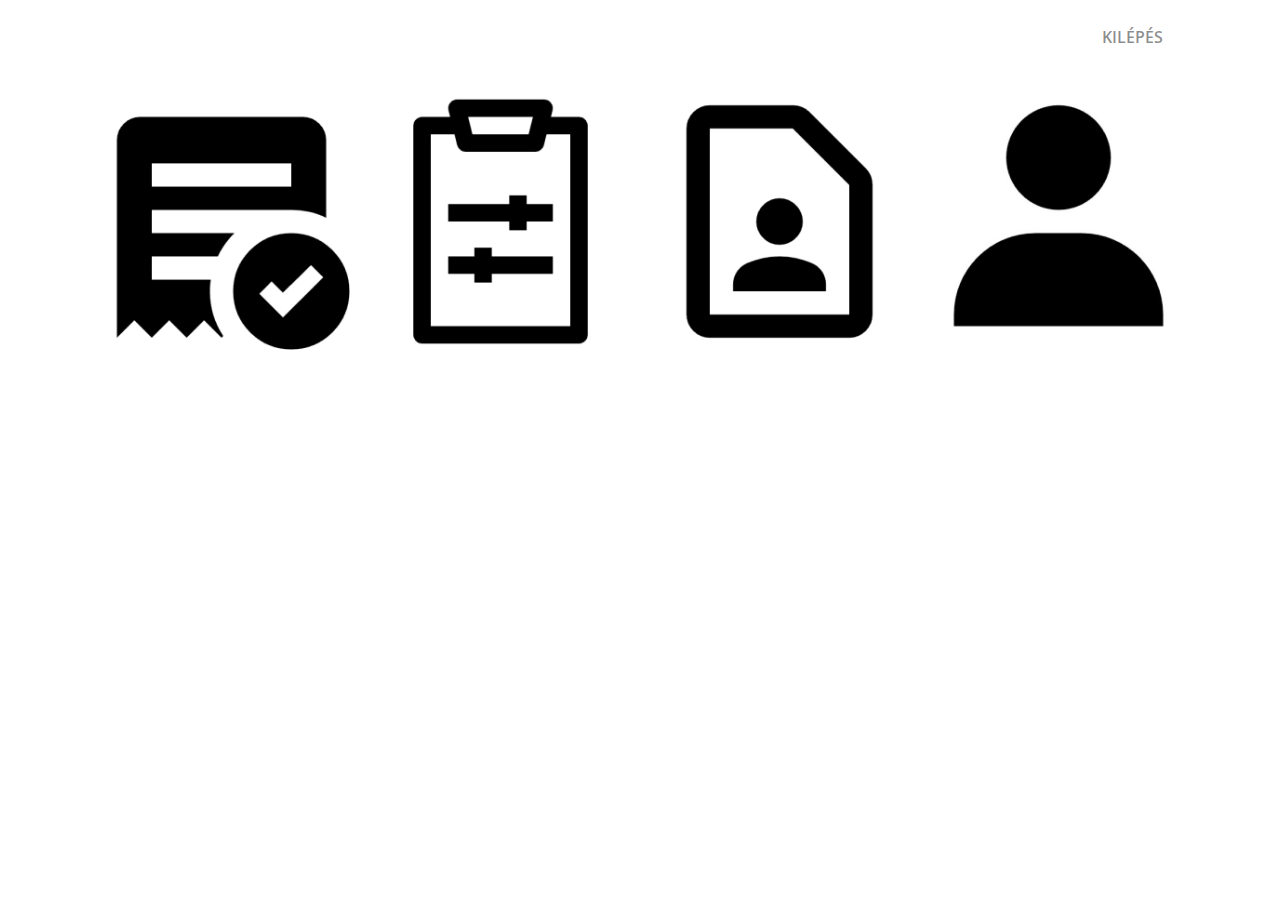
<file: Weboldal/admin.html>
<!DOCTYPE html>
<html lang="hu">

<head>
    <meta charset="utf-8">
    <title>Cafeum admin</title>
    <meta content="width=device-width, initial-scale=1.0" name="viewport">
    <meta content="" name="keywords">
    <meta content="" name="description">

    <!-- Favicon -->
    <link href="img/favicon.ico" rel="icon">

    <!-- Google Web Fonts -->
    <link rel="preconnect" href="https://fonts.googleapis.com">
    <link rel="preconnect" href="https://fonts.gstatic.com" crossorigin>
    <link href="https://fonts.googleapis.com/css2?family=Open+Sans:wght@400;600&family=Playfair+Display:wght@700;900&display=swap" rel="stylesheet">

    <!-- Icon Font Stylesheet -->
    <link href="https://cdnjs.cloudflare.com/ajax/libs/font-awesome/5.10.0/css/all.min.css" rel="stylesheet">
    <link href="https://cdn.jsdelivr.net/npm/bootstrap-icons@1.4.1/font/bootstrap-icons.css" rel="stylesheet">

    <!-- Libraries Stylesheet -->
    <link href="lib/animate/animate.min.css" rel="stylesheet">
    <link href="lib/owlcarousel/assets/owl.carousel.min.css" rel="stylesheet">

    <!-- Customized Bootstrap Stylesheet -->
    <link href="css/bootstrap.min.css" rel="stylesheet">

    <!-- Template Stylesheet -->
    <link href="css/style.css" rel="stylesheet">
</head>

<body>
    <!-- Spinner Start -->
    <div id="spinner" class="show bg-white position-fixed translate-middle w-100 vh-100 top-50 start-50 d-flex align-items-center justify-content-center">
        <div class="spinner-border text-primary" role="status" style="width: 3rem; height: 3rem;"></div>
    </div>
    <!-- Spinner End -->


    <!-- Navbar Start -->
    <div class="container-fluid bg-white sticky-top">
        <div class="container">
            <nav class="navbar navbar-expand-lg bg-white navbar-light py-2 py-lg-0">
                <div class="collapse navbar-collapse" id="navbarCollapse">
                    <div class="navbar-nav ms-auto">
                        <a href="index.html" class="nav-item nav-link active">Kilépés</a>
                    </div>
                </div>
            </nav>
        </div>
    </div>
    <!-- Navbar End -->

    <!-- Admin Alap -->
    <div class="py-2">
        <div class="container">
            <div class="row g-3">
                    <div class="position-relative text-center">
                        <a href="admin_rendelesek.html">
                            <img class="admin-img" style="float: left" src="img/admin_order.jpg" alt="" href = "admin_rendelesek.html">
                        </a>
                        <a href="admin_users.html">
                            <img class="admin-img" style="float: right" src="img/admin_user.jpg" alt="" href = "admin_rendelesek.html">
                        </a>
                        <a href="admin_management.html">
                            <img class="admin-img" style="float:left" src="img/admin_management.jpg" alt="" href = "admin_rendelesek.html">
                        </a>
                        <a href="admin_contact.html">
                            <img class="admin-img" style="float:right" src="img/admin_contact.jpg" alt="" href = "admin_rendelesek.html">
                        </a>
                    </div>

                </div>
            </div>
        </div>
    </div>


    <!-- Admin Alap -->


    <!-- JavaScript Libraries -->
    <script src="https://ajax.googleapis.com/ajax/libs/jquery/3.6.1/jquery.min.js"></script>
    <script src="https://cdn.jsdelivr.net/npm/bootstrap@5.0.0/dist/js/bootstrap.bundle.min.js"></script>
    <script src="lib/wow/wow.min.js"></script>
    <script src="lib/easing/easing.min.js"></script>
    <script src="lib/waypoints/waypoints.min.js"></script>
    <script src="lib/owlcarousel/owl.carousel.min.js"></script>

    <!-- Template Javascript -->
    <script src="js/main.js"></script>
</body>

</html>
</file>
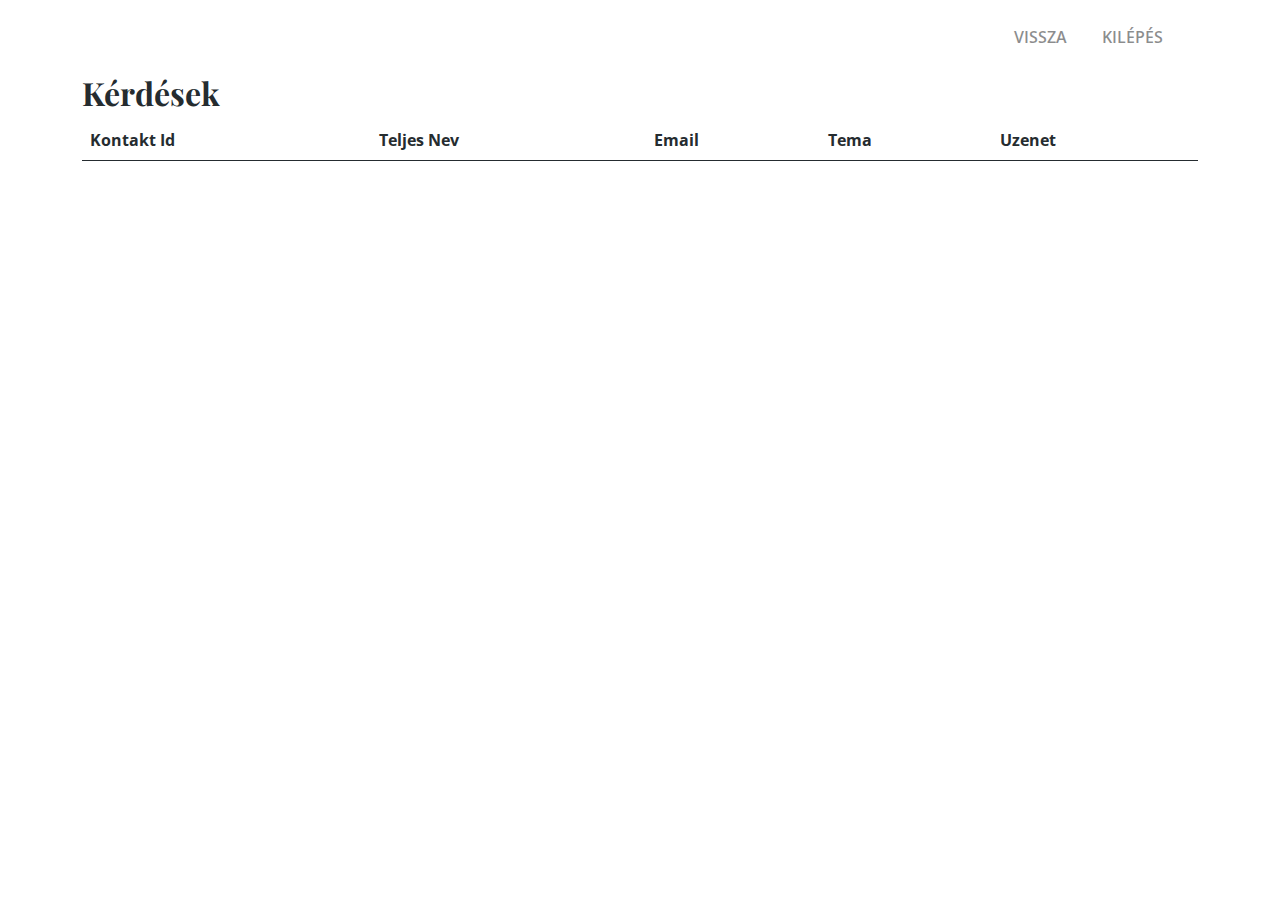
<file: Weboldal/admin_contact.html>
<!DOCTYPE html>
<html lang="hu">

<head>
    <meta charset="utf-8">
    <title>Cafeum admin</title>
    <meta content="width=device-width, initial-scale=1.0" name="viewport">
    <meta content="" name="keywords">
    <meta content="" name="description">

    <!-- Favicon -->
    <link href="img/favicon.ico" rel="icon">

    <!-- Google Web Fonts -->
    <link rel="preconnect" href="https://fonts.googleapis.com">
    <link rel="preconnect" href="https://fonts.gstatic.com" crossorigin>
    <link href="https://fonts.googleapis.com/css2?family=Open+Sans:wght@400;600&family=Playfair+Display:wght@700;900&display=swap" rel="stylesheet">

    <!-- Icon Font Stylesheet -->
    <link href="https://cdnjs.cloudflare.com/ajax/libs/font-awesome/5.10.0/css/all.min.css" rel="stylesheet">
    <link href="https://cdn.jsdelivr.net/npm/bootstrap-icons@1.4.1/font/bootstrap-icons.css" rel="stylesheet">

    <!-- Libraries Stylesheet -->
    <link href="lib/animate/animate.min.css" rel="stylesheet">
    <link href="lib/owlcarousel/assets/owl.carousel.min.css" rel="stylesheet">

    <!-- Customized Bootstrap Stylesheet -->
    <link href="css/bootstrap.min.css" rel="stylesheet">

    <!-- Template Stylesheet -->
    <link href="css/style.css" rel="stylesheet">
</head>

<body>
    <!-- Spinner Start -->
    <div id="spinner" class="show bg-white position-fixed translate-middle w-100 vh-100 top-50 start-50 d-flex align-items-center justify-content-center">
        <div class="spinner-border text-primary" role="status" style="width: 3rem; height: 3rem;"></div>
    </div>
    <!-- Spinner End -->


    <!-- Navbar Start -->
    <div class="container-fluid bg-white sticky-top">
        <div class="container">
            <nav class="navbar navbar-expand-lg bg-white navbar-light py-2 py-lg-0">
                <div class="collapse navbar-collapse" id="navbarCollapse">
                    <div class="navbar-nav ms-auto">
                        <a href="admin.html" class ="nav-item nav-link active">Vissza</a>
                        <a href="index.html" class="nav-item nav-link active">Kilépés</a>
                    </div>
                </div>
            </nav>
        </div>
    </div>
    <!-- Navbar End -->

    <!-- Rendelesek Alap -->
    <div class="container">
        <div class="tbl_container">
            <h2>Kérdések</h2>
            <table class = "table">
                <thead>
                    <tr>
                        <th>Kontakt Id</th>
                        <th>Teljes Nev</th>
                        <th>Email</th>
                        <th>Tema</th>
                        <th>Uzenet</th>
                    </tr>
                </thead>
                <tbody id="show_data">
                </tbody>
            </table>
        </div>
    </div>
    <!-- Rendelese Alap -->

    <script>
      window.onload = function () {
        const xmlhttp = new XMLHttpRequest();
        xmlhttp.onreadystatechange = function () {
          if(this.readyState==4 && this.status==200){
            const object = JSON.parse(this.responseText);
            console.log(object);
            let szoveg="";
            for(let i=0;i<object.length;i++)
            {
              szoveg+="<tr><td>"+object[i].id+"</td><td>"+object[i].teljesNev+"</td><td>"+object[i].email+"</td><td>"+object[i].tema+"</td><td>"+object[i].uzenet+"</td><tr>";
            }

            //console.log(termektabla[0].termekId)
            /*let tab="<table class='table table-stripped>'"
            for(let i=0;i<object.length;i++){
              tab+="<tr><td>"+object[i].termekNev+"</td><td>"+object[i].termekAr+"</td></tr>";
            }
            tab+="</table>";*/
            document.getElementById("show_data").innerHTML=szoveg;
          }
        }
      // lokalis szerver:
      //xmlhttp.open("GET","https://localhost:7032/api/cafeum/kontakt",true);

      // online szerver:
      xmlhttp.open("GET","https://api-20nv4395y20947yv5n2y4v02y3v20n43v5273vy-ngrok-dev.eu.ngrok.io/api/cafeum/kontakt",true);
      xmlhttp.setRequestHeader("ngrok-skip-browser-warning", "1");

      xmlhttp.send();
    }
    </script>

    <!-- JavaScript Libraries -->
    <script src="https://ajax.googleapis.com/ajax/libs/jquery/3.6.1/jquery.min.js"></script>
    <script src="https://cdn.jsdelivr.net/npm/bootstrap@5.0.0/dist/js/bootstrap.bundle.min.js"></script>
    <script src="lib/wow/wow.min.js"></script>
    <script src="lib/easing/easing.min.js"></script>
    <script src="lib/waypoints/waypoints.min.js"></script>
    <script src="lib/owlcarousel/owl.carousel.min.js"></script>

    <!-- Template Javascript -->
    <script src="js/main.js"></script>
</body>

</html>
</file>
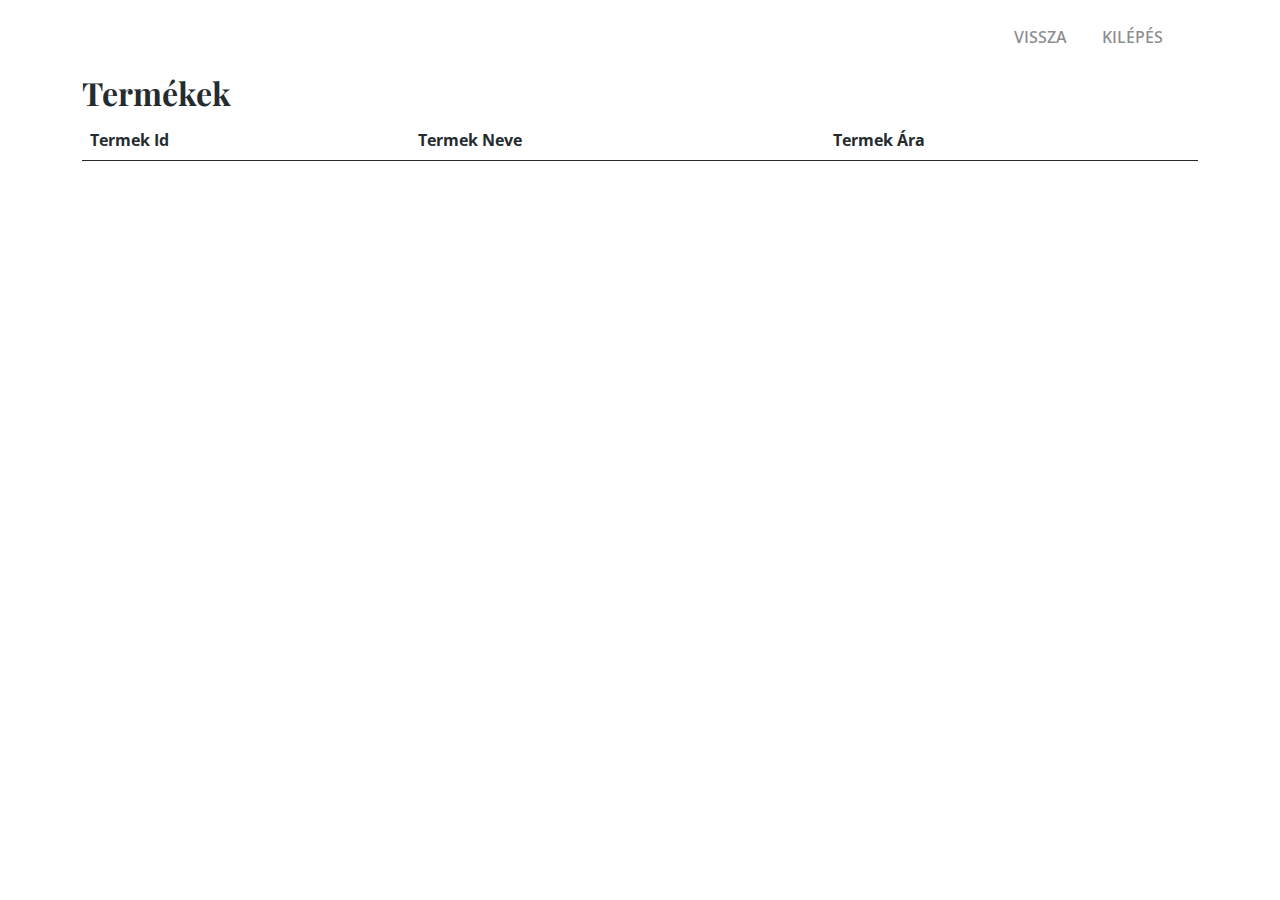
<file: Weboldal/admin_management.html>
<!DOCTYPE html>
<html lang="hu">

<head>
    <meta charset="utf-8">
    <title>Cafeum admin</title>
    <meta content="width=device-width, initial-scale=1.0" name="viewport">
    <meta content="" name="keywords">
    <meta content="" name="description">

    <!-- Favicon -->
    <link href="img/favicon.ico" rel="icon">

    <!-- Google Web Fonts -->
    <link rel="preconnect" href="https://fonts.googleapis.com">
    <link rel="preconnect" href="https://fonts.gstatic.com" crossorigin>
    <link href="https://fonts.googleapis.com/css2?family=Open+Sans:wght@400;600&family=Playfair+Display:wght@700;900&display=swap" rel="stylesheet">

    <!-- Icon Font Stylesheet -->
    <link href="https://cdnjs.cloudflare.com/ajax/libs/font-awesome/5.10.0/css/all.min.css" rel="stylesheet">
    <link href="https://cdn.jsdelivr.net/npm/bootstrap-icons@1.4.1/font/bootstrap-icons.css" rel="stylesheet">

    <!-- Libraries Stylesheet -->
    <link href="lib/animate/animate.min.css" rel="stylesheet">
    <link href="lib/owlcarousel/assets/owl.carousel.min.css" rel="stylesheet">

    <!-- Customized Bootstrap Stylesheet -->
    <link href="css/bootstrap.min.css" rel="stylesheet">

    <!-- Template Stylesheet -->
    <link href="css/style.css" rel="stylesheet">
</head>

<body>
    <!-- Spinner Start -->
    <div id="spinner" class="show bg-white position-fixed translate-middle w-100 vh-100 top-50 start-50 d-flex align-items-center justify-content-center">
        <div class="spinner-border text-primary" role="status" style="width: 3rem; height: 3rem;"></div>
    </div>
    <!-- Spinner End -->


    <!-- Navbar Start -->
    <div class="container-fluid bg-white sticky-top">
        <div class="container">
            <nav class="navbar navbar-expand-lg bg-white navbar-light py-2 py-lg-0">
                <div class="collapse navbar-collapse" id="navbarCollapse">
                    <div class="navbar-nav ms-auto">
                        <a href="admin.html" class ="nav-item nav-link active">Vissza</a>
                        <a href="index.html" class="nav-item nav-link active">Kilépés</a>
                    </div>
                </div>
            </nav>
        </div>
    </div>
    <!-- Navbar End -->

    <!-- Rendelesek Alap -->
    <div class="container">
        <div class="tbl_container">
            <h2>Termékek</h2>
            <table class = "table">
                <thead>
                    <tr>
                        <th>Termek Id</th>
                        <th>Termek Neve</th>
                        <th>Termek Ára</tr>
                    </tr>
                </thead>
                <tbody id="show_data">
                </tbody>
            </table>
        </div>
    </div>

    <!-- Rendelese Alap -->

    <script>
      window.onload = function () {
        const xmlhttp = new XMLHttpRequest();
        xmlhttp.onreadystatechange = function () {
          if(this.readyState==4 && this.status==200){
            const object = JSON.parse(this.responseText);
            //console.log(object);
            let szoveg="";
            for(let i=0;i<object.length;i++)
            {
              szoveg+="<tr><td>"+object[i].termekId+"</td><td>"+object[i].termekNev+"</td><td>"+object[i].termekAr+"Ft</td></tr>";
            }

            //console.log(termektabla[0].termekId)
            /*let tab="<table class='table table-stripped>'"
            for(let i=0;i<object.length;i++){
              tab+="<tr><td>"+object[i].termekNev+"</td><td>"+object[i].termekAr+"</td></tr>";
            }
            tab+="</table>";*/
            document.getElementById("show_data").innerHTML=szoveg;
          }
        }
      // lokalis szerver:
      //xmlhttp.open("GET","https://localhost:7032/api/cafeum/termek",true);

      // online szerver:
      xmlhttp.open("GET","https://api-20nv4395y20947yv5n2y4v02y3v20n43v5273vy-ngrok-dev.eu.ngrok.io/api/cafeum/termek",true);
      xmlhttp.setRequestHeader("ngrok-skip-browser-warning", "1");

      xmlhttp.send();
    }
    </script>


    <!-- JavaScript Libraries -->
    <script src="https://ajax.googleapis.com/ajax/libs/jquery/3.6.1/jquery.min.js"></script>
    <script src="https://cdn.jsdelivr.net/npm/bootstrap@5.0.0/dist/js/bootstrap.bundle.min.js"></script>
    <script src="lib/wow/wow.min.js"></script>
    <script src="lib/easing/easing.min.js"></script>
    <script src="lib/waypoints/waypoints.min.js"></script>
    <script src="lib/owlcarousel/owl.carousel.min.js"></script>

    <!-- Template Javascript -->
    <script src="js/main.js"></script>
</body>

</html>
</file>
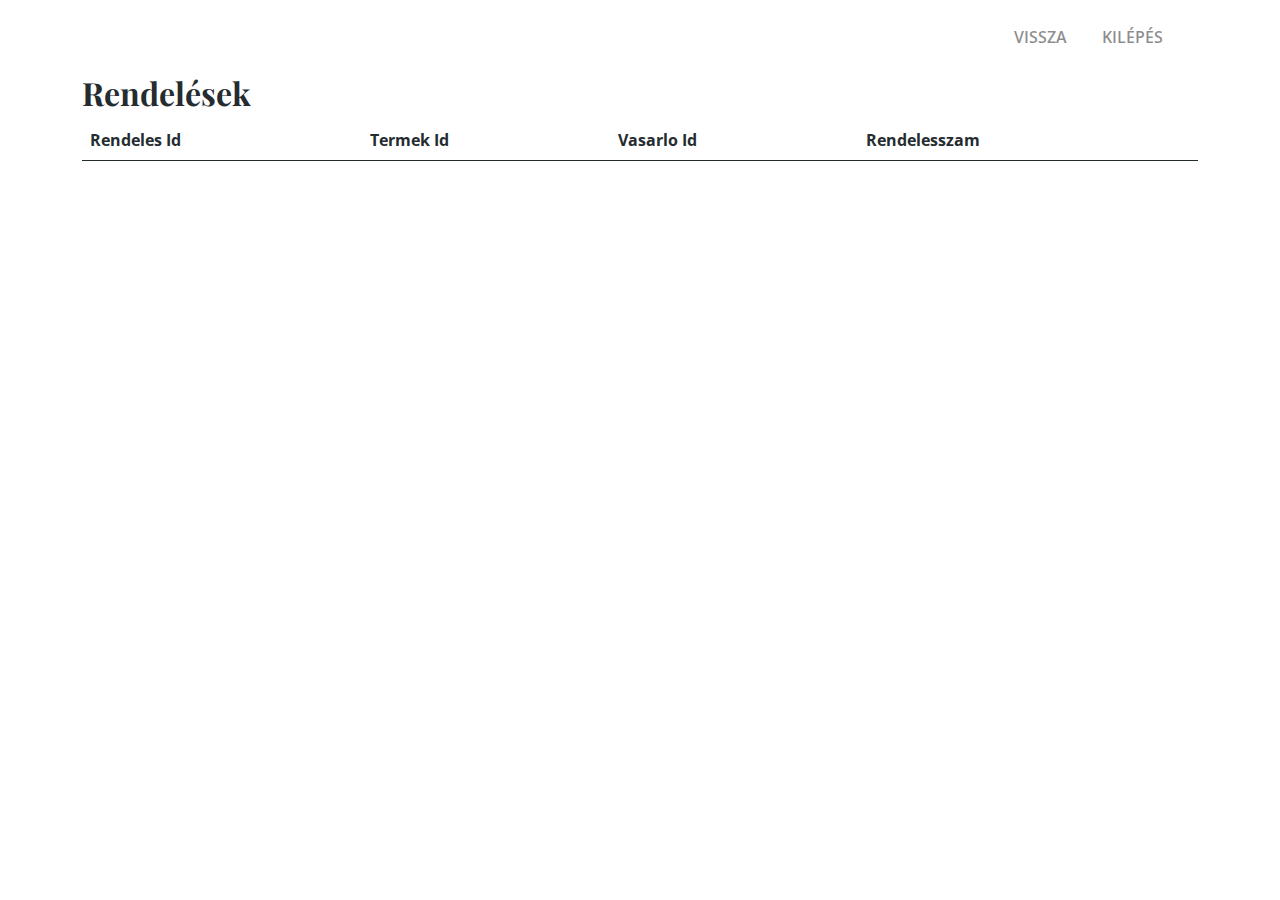
<file: Weboldal/admin_rendelesek.html>
<!DOCTYPE html>
<html lang="hu">

<head>
    <meta charset="utf-8">
    <title>Cafeum admin</title>
    <meta content="width=device-width, initial-scale=1.0" name="viewport">
    <meta content="" name="keywords">
    <meta content="" name="description">

    <!-- Favicon -->
    <link href="img/favicon.ico" rel="icon">

    <!-- Google Web Fonts -->
    <link rel="preconnect" href="https://fonts.googleapis.com">
    <link rel="preconnect" href="https://fonts.gstatic.com" crossorigin>
    <link href="https://fonts.googleapis.com/css2?family=Open+Sans:wght@400;600&family=Playfair+Display:wght@700;900&display=swap" rel="stylesheet">

    <!-- Icon Font Stylesheet -->
    <link href="https://cdnjs.cloudflare.com/ajax/libs/font-awesome/5.10.0/css/all.min.css" rel="stylesheet">
    <link href="https://cdn.jsdelivr.net/npm/bootstrap-icons@1.4.1/font/bootstrap-icons.css" rel="stylesheet">

    <!-- Libraries Stylesheet -->
    <link href="lib/animate/animate.min.css" rel="stylesheet">
    <link href="lib/owlcarousel/assets/owl.carousel.min.css" rel="stylesheet">

    <!-- Customized Bootstrap Stylesheet -->
    <link href="css/bootstrap.min.css" rel="stylesheet">

    <!-- Template Stylesheet -->
    <link href="css/style.css" rel="stylesheet">
</head>

<body>
    <!-- Spinner Start -->
    <div id="spinner" class="show bg-white position-fixed translate-middle w-100 vh-100 top-50 start-50 d-flex align-items-center justify-content-center">
        <div class="spinner-border text-primary" role="status" style="width: 3rem; height: 3rem;"></div>
    </div>
    <!-- Spinner End -->


    <!-- Navbar Start -->
    <div class="container-fluid bg-white sticky-top">
        <div class="container">
            <nav class="navbar navbar-expand-lg bg-white navbar-light py-2 py-lg-0">
                <div class="collapse navbar-collapse" id="navbarCollapse">
                    <div class="navbar-nav ms-auto">
                        <a href="admin.html" class ="nav-item nav-link active">Vissza</a>
                        <a href="index.html" class="nav-item nav-link active">Kilépés</a>
                    </div>
                </div>
            </nav>
        </div>
    </div>
    <!-- Navbar End -->

    <!-- Rendelesek Alap -->
    <div class="container">
        <div class="tbl_container">
            <h2>Rendelések</h2>
            <table class = "table">
                <thead>
                    <tr>
                        <th>Rendeles Id</th>
                        <th>Termek Id</th>
                        <th>Vasarlo Id</th>
                        <th>Rendelesszam</th>
                    </tr>
                </thead>
                <tbody id="show_data">
                </tbody>
            </table>
        </div>
    </div>
    <!-- Rendelese Alap -->

    <script>
      window.onload = function () {
        const xmlhttp = new XMLHttpRequest();
        xmlhttp.onreadystatechange = function () {
          if(this.readyState==4 && this.status==200){
            const object = JSON.parse(this.responseText);
            console.log(object);
            let szoveg="";
            for(let i=0;i<object.length;i++)
            {
              szoveg+="<tr><td>"+object[i].index+"</td><td>"+object[i].termekId+"</td><td>"+object[i].vasarloId+"</td><td>"+object[i].rendelesszam+"</td><tr>";
            }

            //console.log(termektabla[0].termekId)
            /*let tab="<table class='table table-stripped>'"
            for(let i=0;i<object.length;i++){
              tab+="<tr><td>"+object[i].termekNev+"</td><td>"+object[i].termekAr+"</td></tr>";
            }
            tab+="</table>";*/
            document.getElementById("show_data").innerHTML=szoveg;
          }
        }
      // lokalis szerver:
      //xmlhttp.open("GET","https://localhost:7032/api/cafeum/rendelesek",true);

      // online szerver:
      xmlhttp.open("GET","https://api-20nv4395y20947yv5n2y4v02y3v20n43v5273vy-ngrok-dev.eu.ngrok.io/api/cafeum/rendelesek",true);
      xmlhttp.setRequestHeader("ngrok-skip-browser-warning", "1");

      xmlhttp.send();
    }
    </script>

    <!-- JavaScript Libraries -->
    <script src="https://ajax.googleapis.com/ajax/libs/jquery/3.6.1/jquery.min.js"></script>
    <script src="https://cdn.jsdelivr.net/npm/bootstrap@5.0.0/dist/js/bootstrap.bundle.min.js"></script>
    <script src="lib/wow/wow.min.js"></script>
    <script src="lib/easing/easing.min.js"></script>
    <script src="lib/waypoints/waypoints.min.js"></script>
    <script src="lib/owlcarousel/owl.carousel.min.js"></script>

    <!-- Template Javascript -->
    <script src="js/main.js"></script>
</body>

</html>
</file>
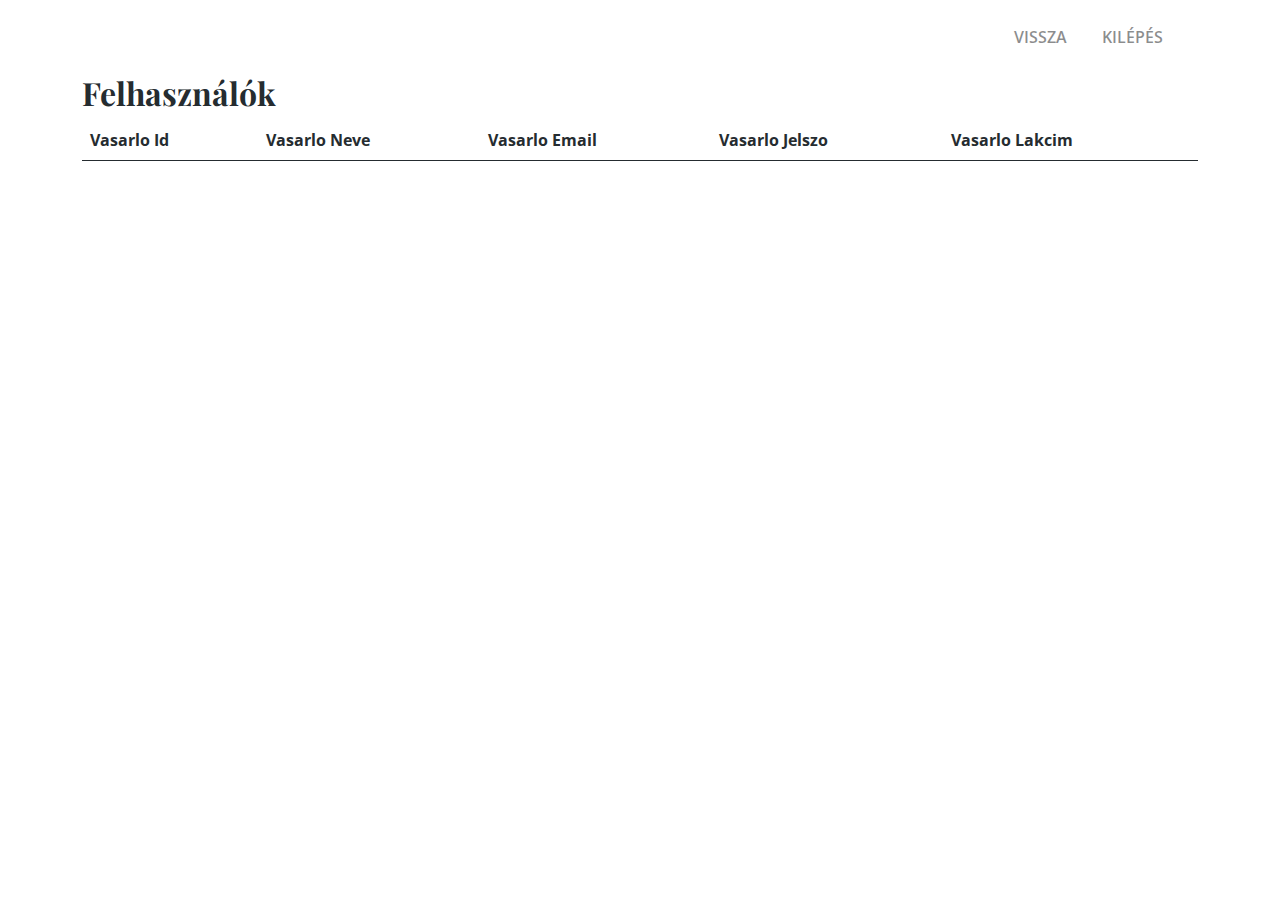
<file: Weboldal/admin_users.html>
<!DOCTYPE html>
<html lang="hu">

<head>
    <meta charset="utf-8">
    <title>Cafeum admin</title>
    <meta content="width=device-width, initial-scale=1.0" name="viewport">
    <meta content="" name="keywords">
    <meta content="" name="description">

    <!-- Favicon -->
    <link href="img/favicon.ico" rel="icon">

    <!-- Google Web Fonts -->
    <link rel="preconnect" href="https://fonts.googleapis.com">
    <link rel="preconnect" href="https://fonts.gstatic.com" crossorigin>
    <link href="https://fonts.googleapis.com/css2?family=Open+Sans:wght@400;600&family=Playfair+Display:wght@700;900&display=swap" rel="stylesheet">

    <!-- Icon Font Stylesheet -->
    <link href="https://cdnjs.cloudflare.com/ajax/libs/font-awesome/5.10.0/css/all.min.css" rel="stylesheet">
    <link href="https://cdn.jsdelivr.net/npm/bootstrap-icons@1.4.1/font/bootstrap-icons.css" rel="stylesheet">

    <!-- Libraries Stylesheet -->
    <link href="lib/animate/animate.min.css" rel="stylesheet">
    <link href="lib/owlcarousel/assets/owl.carousel.min.css" rel="stylesheet">

    <!-- Customized Bootstrap Stylesheet -->
    <link href="css/bootstrap.min.css" rel="stylesheet">

    <!-- Template Stylesheet -->
    <link href="css/style.css" rel="stylesheet">
</head>

<body>
    <!-- Spinner Start -->
    <div id="spinner" class="show bg-white position-fixed translate-middle w-100 vh-100 top-50 start-50 d-flex align-items-center justify-content-center">
        <div class="spinner-border text-primary" role="status" style="width: 3rem; height: 3rem;"></div>
    </div>
    <!-- Spinner End -->


    <!-- Navbar Start -->
    <div class="container-fluid bg-white sticky-top">
        <div class="container">
            <nav class="navbar navbar-expand-lg bg-white navbar-light py-2 py-lg-0">
                <div class="collapse navbar-collapse" id="navbarCollapse">
                    <div class="navbar-nav ms-auto">
                        <a href="admin.html" class ="nav-item nav-link active">Vissza</a>
                        <a href="index.html" class="nav-item nav-link active">Kilépés</a>
                    </div>
                </div>
            </nav>
        </div>
    </div>
    <!-- Navbar End -->

    <!-- Rendelesek Alap -->
    <div class="container">
        <div class="tbl_container">
            <h2>Felhasználók</h2>
            <table class = "table">
                <thead>
                    <tr>
                        <th>Vasarlo Id</th>
                        <th>Vasarlo Neve</th>
                        <th>Vasarlo Email</th>
                        <th>Vasarlo Jelszo</th>
                        <th>Vasarlo Lakcim</th>
                    </tr>
                </thead>
                <tbody id="show_data">
                </tbody>
            </table>
        </div>
    </div>
    <!-- Rendelese Alap -->

    <script>
      window.onload = function () {
        const xmlhttp = new XMLHttpRequest();
        xmlhttp.onreadystatechange = function () {
          if(this.readyState==4 && this.status==200){
            const object = JSON.parse(this.responseText);
            console.log(object);
            let szoveg="";
            for(let i=0;i<object.length;i++)
            {
              szoveg+="<tr><td>"+object[i].vasarloId+"</td><td>"+object[i].vasarloNev+"</td><td>"+object[i].vasarloMail+"</td><td>"+object[i].vasarloJelszo+"</td><td>"+object[i].vasarloCim+"</td><tr>";
            }

            //console.log(termektabla[0].termekId)
            /*let tab="<table class='table table-stripped>'"
            for(let i=0;i<object.length;i++){
              tab+="<tr><td>"+object[i].termekNev+"</td><td>"+object[i].termekAr+"</td></tr>";
            }
            tab+="</table>";*/
            document.getElementById("show_data").innerHTML=szoveg;
          }
        }
      // lokalis szerver:
      //xmlhttp.open("GET","https://localhost:7032/api/cafeum/vasarlok",true);

      // online szerver:
      xmlhttp.open("GET","https://api-20nv4395y20947yv5n2y4v02y3v20n43v5273vy-ngrok-dev.eu.ngrok.io/api/cafeum/vasarlok",true);
      xmlhttp.setRequestHeader("ngrok-skip-browser-warning", "1");

      xmlhttp.send();
    }
    </script>

    <!-- JavaScript Libraries -->
    <script src="https://ajax.googleapis.com/ajax/libs/jquery/3.6.1/jquery.min.js"></script>
    <script src="https://cdn.jsdelivr.net/npm/bootstrap@5.0.0/dist/js/bootstrap.bundle.min.js"></script>
    <script src="lib/wow/wow.min.js"></script>
    <script src="lib/easing/easing.min.js"></script>
    <script src="lib/waypoints/waypoints.min.js"></script>
    <script src="lib/owlcarousel/owl.carousel.min.js"></script>

    <!-- Template Javascript -->
    <script src="js/main.js"></script>
</body>

</html>
</file>
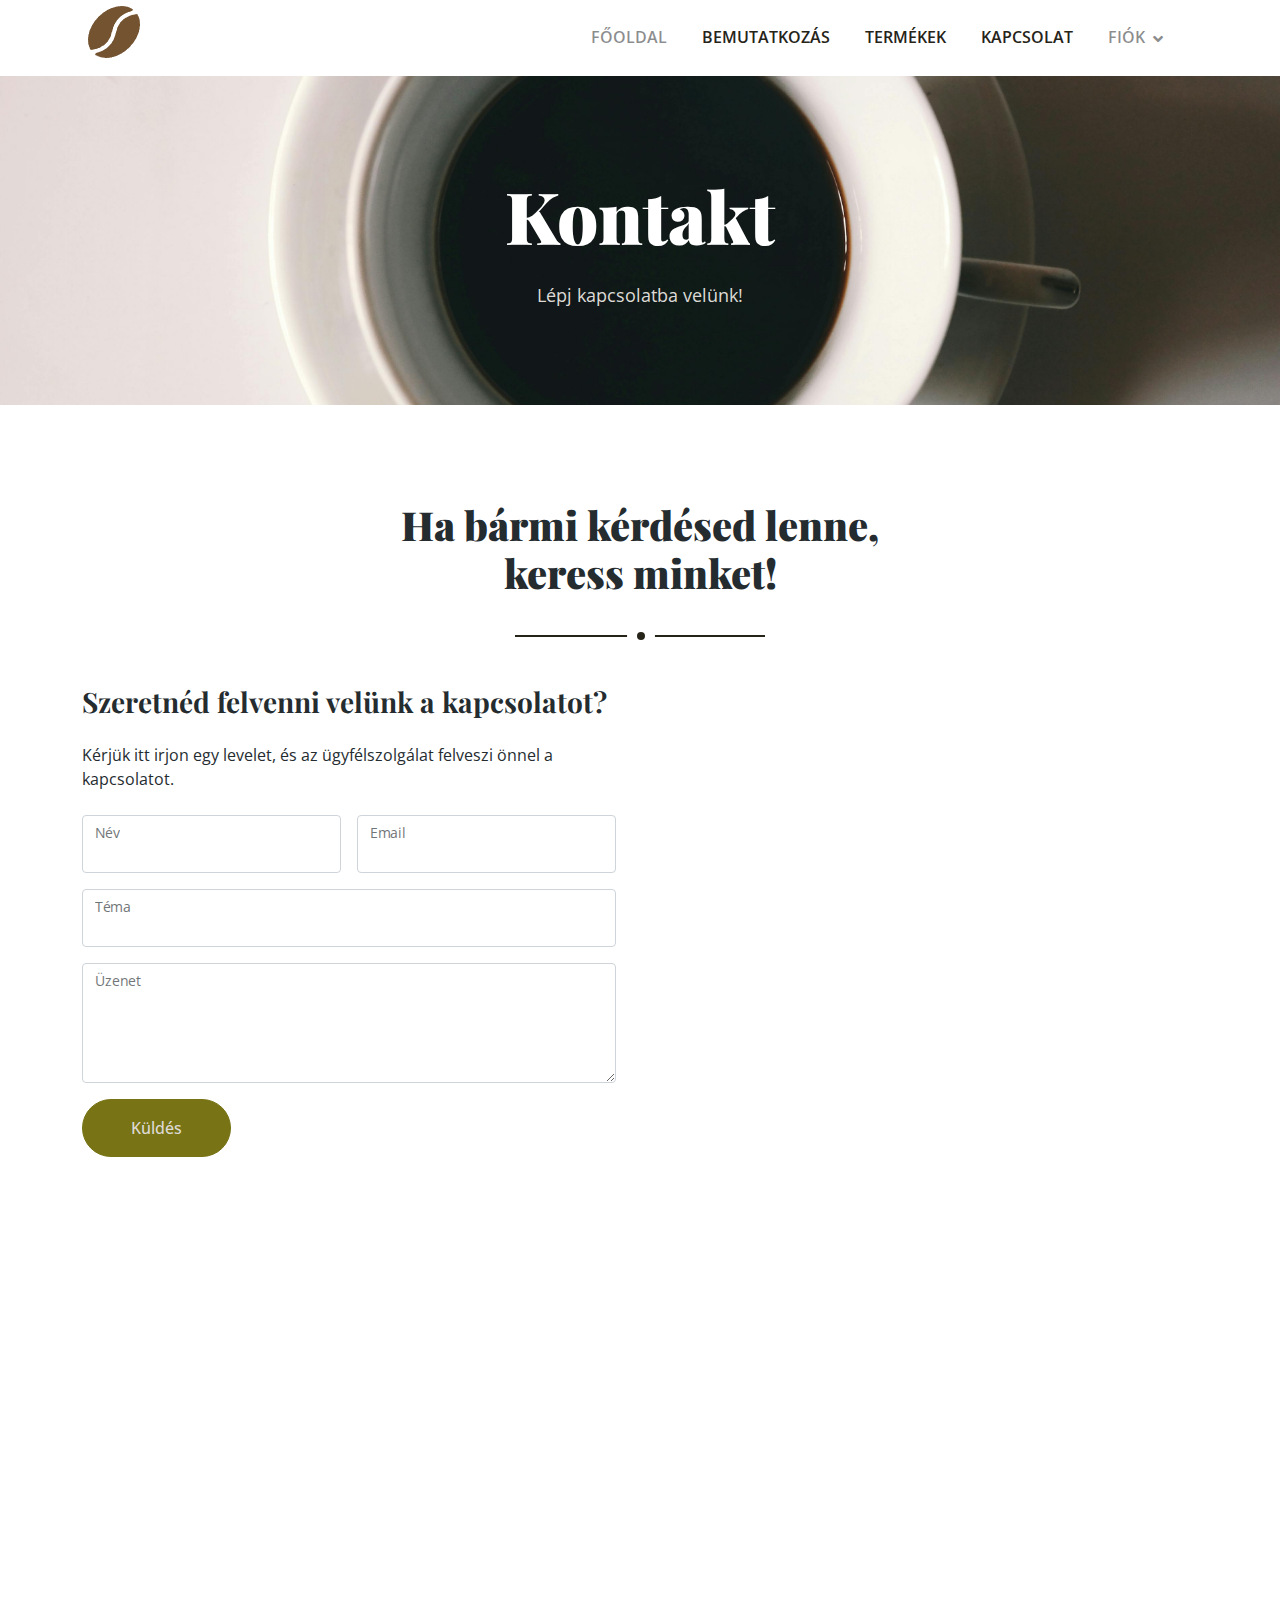
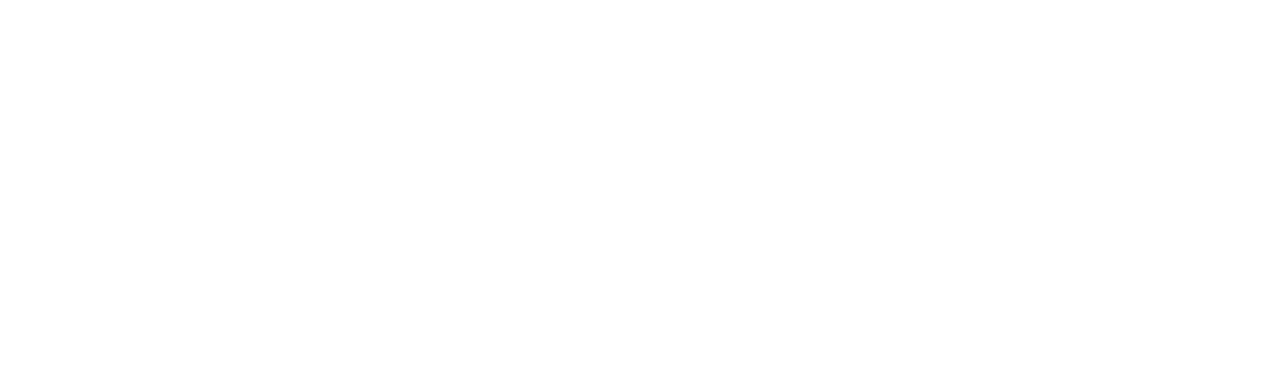
<file: Weboldal/contact.html>
<!DOCTYPE html>
<html lang="hu">

<head>
    <meta charset="utf-8">
    <title>Cafeum</title>
    <meta content="width=device-width, initial-scale=1.0" name="viewport">
    <meta content="" name="keywords">
    <meta content="" name="description">

    <!-- Favicon -->
    <link href="img/favicon.ico" rel="icon">

    <!-- Google Web Fonts -->
    <link rel="preconnect" href="https://fonts.googleapis.com">
    <link rel="preconnect" href="https://fonts.gstatic.com" crossorigin>
    <link href="https://fonts.googleapis.com/css2?family=Open+Sans:wght@400;600&family=Playfair+Display:wght@700;900&display=swap" rel="stylesheet">

    <!-- Icon Font Stylesheet -->
    <link href="https://cdnjs.cloudflare.com/ajax/libs/font-awesome/5.10.0/css/all.min.css" rel="stylesheet">
    <link href="https://cdn.jsdelivr.net/npm/bootstrap-icons@1.4.1/font/bootstrap-icons.css" rel="stylesheet">

    <!-- Libraries Stylesheet -->
    <link href="lib/animate/animate.min.css" rel="stylesheet">
    <link href="lib/owlcarousel/assets/owl.carousel.min.css" rel="stylesheet">

    <!-- Customized Bootstrap Stylesheet -->
    <link href="css/bootstrap.min.css" rel="stylesheet">

    <!-- Template Stylesheet -->
    <link href="css/style.css" rel="stylesheet">
</head>

<body>
    <!-- Spinner Start -->
    <div id="spinner" class="show bg-white position-fixed translate-middle w-100 vh-100 top-50 start-50 d-flex align-items-center justify-content-center">
        <div class="spinner-border text-primary" role="status" style="width: 3rem; height: 3rem;"></div>
    </div>
    <!-- Spinner End -->


    <!-- Navbar Start -->
    <div class="container-fluid bg-white sticky-top">
      <div class="container">
          <nav class="navbar navbar-expand-lg bg-white navbar-light py-2 py-lg-0">
              <a href="index.html" class="navbar-brand">
                  <img src="img/kv-logo.png" alt="Logo" class="navbar-image">
              </a>
              <button type="button" class="navbar-toggler ms-auto me-0" data-bs-toggle="collapse" data-bs-target="#navbarCollapse">
                  <span class="navbar-toggler-icon"></span>
              </button>
              <div class="collapse navbar-collapse" id="navbarCollapse">
                  <div class="navbar-nav ms-auto">
                      <a href="index.html" class="nav-item nav-link active">Főoldal</a>
                      <a href="about.html" class="nav-item nav-link">Bemutatkozás</a>
                      <!--<a href="store.html" class="nav-item nav-link">Kávék</a>
                      <a href="dessert.html" class="nav-item nav-link">Desszertek</a>-->
                      <a href="store.html" class="nav-item nav-link">Termékek</a>
                      <a href="contact.html" class="nav-item nav-link">Kapcsolat</a>
                      <div class="nav-item dropdown">
                          <a href="#" class="nav-link dropdown-toggle active" data-bs-toggle="dropdown">Fiók</a>
                          <div class="dropdown-menu bg-light rounded-0 m-0">
                              <a href="register.html" class="dropdown-item">Regisztráció</a>
                              <a href="login.html" class="dropdown-item">Belépés</a>
                          </div>
                      </div>
                  </div>
              </div>
          </nav>
      </div>
  </div>
  <!-- Navbar End -->


    <!-- Page Header Start -->
    <div class="container-fluid page-header-kave py-5 mb-5 wow fadeIn" data-wow-delay="0.1s">
        <div class="container text-center py-5">
            <h1 class="display-2 text-white mb-4 animated slideInDown">Kontakt</h1>
            <nav aria-label="breadcrumb animated slideInDown">
                <ol class="breadcrumb justify-content-center mb-0">
                    <li class="breadcrumb-item">Lépj kapcsolatba velünk!</li>
                </ol>
            </nav>
        </div>
    </div>
    <!-- Page Header End -->


    <!-- Contact Start -->
    <div class="container-xxl contact py-5">
        <div class="container">
            <div class="section-title text-center mx-auto wow fadeInUp" data-wow-delay="0.1s" style="max-width: 500px;">
                <h1 class="display-6">Ha bármi kérdésed lenne, keress minket!</h1>
            </div>

            <div class="row g-5">
                <div class="col-lg-6 wow fadeInUp" data-wow-delay="0.1s">
                    <h3 class="mb-4">Szeretnéd felvenni velünk a kapcsolatot?</h3>
                    <p class="mb-4">Kérjük itt irjon egy levelet, és az ügyfélszolgálat felveszi önnel a kapcsolatot.</p>
                    <form id="ContactForm">
                        <div class="row g-3">
                            <div class="col-md-6">
                                <div class="form-floating">
                                    <input type="text" class="form-control" id="name" name="name">
                                    <label for="name">Név</label>
                                </div>
                            </div>
                            <div class="col-md-6">
                                <div class="form-floating">
                                    <input type="email" class="form-control" id="email" name="email">
                                    <label for="email">Email</label>
                                </div>
                            </div>
                            <div class="col-12">
                                <div class="form-floating">
                                    <input type="text" class="form-control" id="subject" name="subject">
                                    <label for="subject">Téma</label>
                                </div>
                            </div>
                            <div class="col-12">
                                <div class="form-floating">
                                    <textarea class="form-control"id="message" name="message" style="height: 120px"></textarea>
                                    <label for="message">Üzenet</label>
                                </div>
                            </div>
                            <div class="col-12">
                                <button class="btn btn-primary rounded-pill py-3 px-5" onclick="KontaktKuldes();">Küldés</button>
                            </div>
                        </div>
                    </form>
                </div>
                <div class="col-lg-6 wow fadeInUp" data-wow-delay="0.5s">
                    <div class="h-100">
                        <iframe class="w-100 rounded"
                        src="https://www.google.com/maps/embed?pb=!1m14!1m8!1m3!1d5421.688902005384!2d18.138675!3d47.200057!3m2!1i1024!2i768!4f13.1!3m3!1m2!1s0x47698bec10f9d8b3%3A0xeaad4d71216f21b4!2zRmFsbGVyIEplbsWRIFRlY2huaWt1bSwgU3pha2vDqXB6xZEgSXNrb2xhIMOpcyBLb2xsw6lnaXVt!5e0!3m2!1shu!2shu!4v1743862730936!5m2!1shu!2shu"
                        frameborder="0" style="height: 100%; min-height: 300px; border:0;" allowfullscreen = "true" aria-hidden="false"
                        tabindex="0"></iframe>
                    </div>
                </div>
                <div class="row g-5 mb-5">
                  <div class="col-md-4 text-center wow fadeInUp" data-wow-delay="0.3s">
                      <div class="btn-square mx-auto mb-3">
                          <i class="fa fa-envelope fa-2x text-white"></i>
                      </div>
                      <p class="mb-2">info@falleriskola.hu</p>
                  </div>
                  <div class="col-md-4 text-center wow fadeInUp" data-wow-delay="0.4s">
                      <div class="btn-square mx-auto mb-3">
                          <i class="fa fa-phone fa-2x text-white"></i>
                      </div>
                      <p class="mb-2">+36/88/582-520</p>
                  </div>
                  <div class="col-md-4 text-center wow fadeInUp" data-wow-delay="0.5s">
                      <div class="btn-square mx-auto mb-3">
                          <i class="fa fa-map-marker-alt fa-2x text-white"></i>
                      </div>
                      <p class="mb-2">8100 Várpalota</p>
                      <p class="mb-0">Szent István út 1</p>
                  </div>
              </div>
            </div>
        </div>

    </div>
    <!-- Contact End -->

    <!-- Footer Start -->
    <div class="container-fluid bg-dark footer mt-5 py-5 wow fadeIn" data-wow-delay="0.1s">
      <div class="container py-5">
          <div class="row g-5 text-center">
              <div class="col-lg-6 col-md-6">
                  <h4 class="text-primary mb-4">Elérhetőség</h4>
                  <p class="mb-2"><i class="fa fa-map-marker-alt text-light me-3"></i>8100 Várpalota, Szent István út 1.</p>
                  <p class="mb-2"><i class="fa fa-phone-alt text-light me-3"></i>+36/88/582-520</p>
                  <p class="mb-2"><i class="fa fa-envelope text-light me-3"></i>info@falleriskola.hu</p>
              </div>
              <!--
              <div class="col-lg-4 col-md-6">
                  <h4 class="text-primary mb-4">Linkek</h4>
                  <a class="btn btn-link" href="about.html">Rólunk</a>
                  <a class="btn btn-link" href="contact.html">Kapcsolat</a>
                  <a class="btn btn-link" href="feature.html">Szolgáltatások</a>
              </div>
              -->
              <div class="col-lg-6 col-md-6">
                  <h4 class="text-primary mb-4">Rendelés leadás</h4>
                  <p class="mb-1">Hétfő - Péntek</p>
                  <h6 class="text-light">06:00 - 18:00</h6>
                  <p class="mb-1">Szombat</p>
                  <h6 class="text-light">06:00 - 12:00</h6>
                  <p class="mb-1">Vasárnap</p>
                  <h6 class="text-light">Zárva</h6>
              </div>
          </div>
      </div>
  </div>
    <!-- Footer End -->


    <!-- JavaScript Libraries -->
    <script src="https://ajax.googleapis.com/ajax/libs/jquery/3.6.1/jquery.min.js"></script>
    <script src="https://cdn.jsdelivr.net/npm/bootstrap@5.0.0/dist/js/bootstrap.bundle.min.js"></script>
    <script src="lib/wow/wow.min.js"></script>
    <script src="lib/easing/easing.min.js"></script>
    <script src="lib/waypoints/waypoints.min.js"></script>
    <script src="lib/owlcarousel/owl.carousel.min.js"></script>

    <!-- Template Javascript -->
    <script src="js/main.js"></script>
    <script src="js/contact.js"></script>
</body>

</html>
</file>
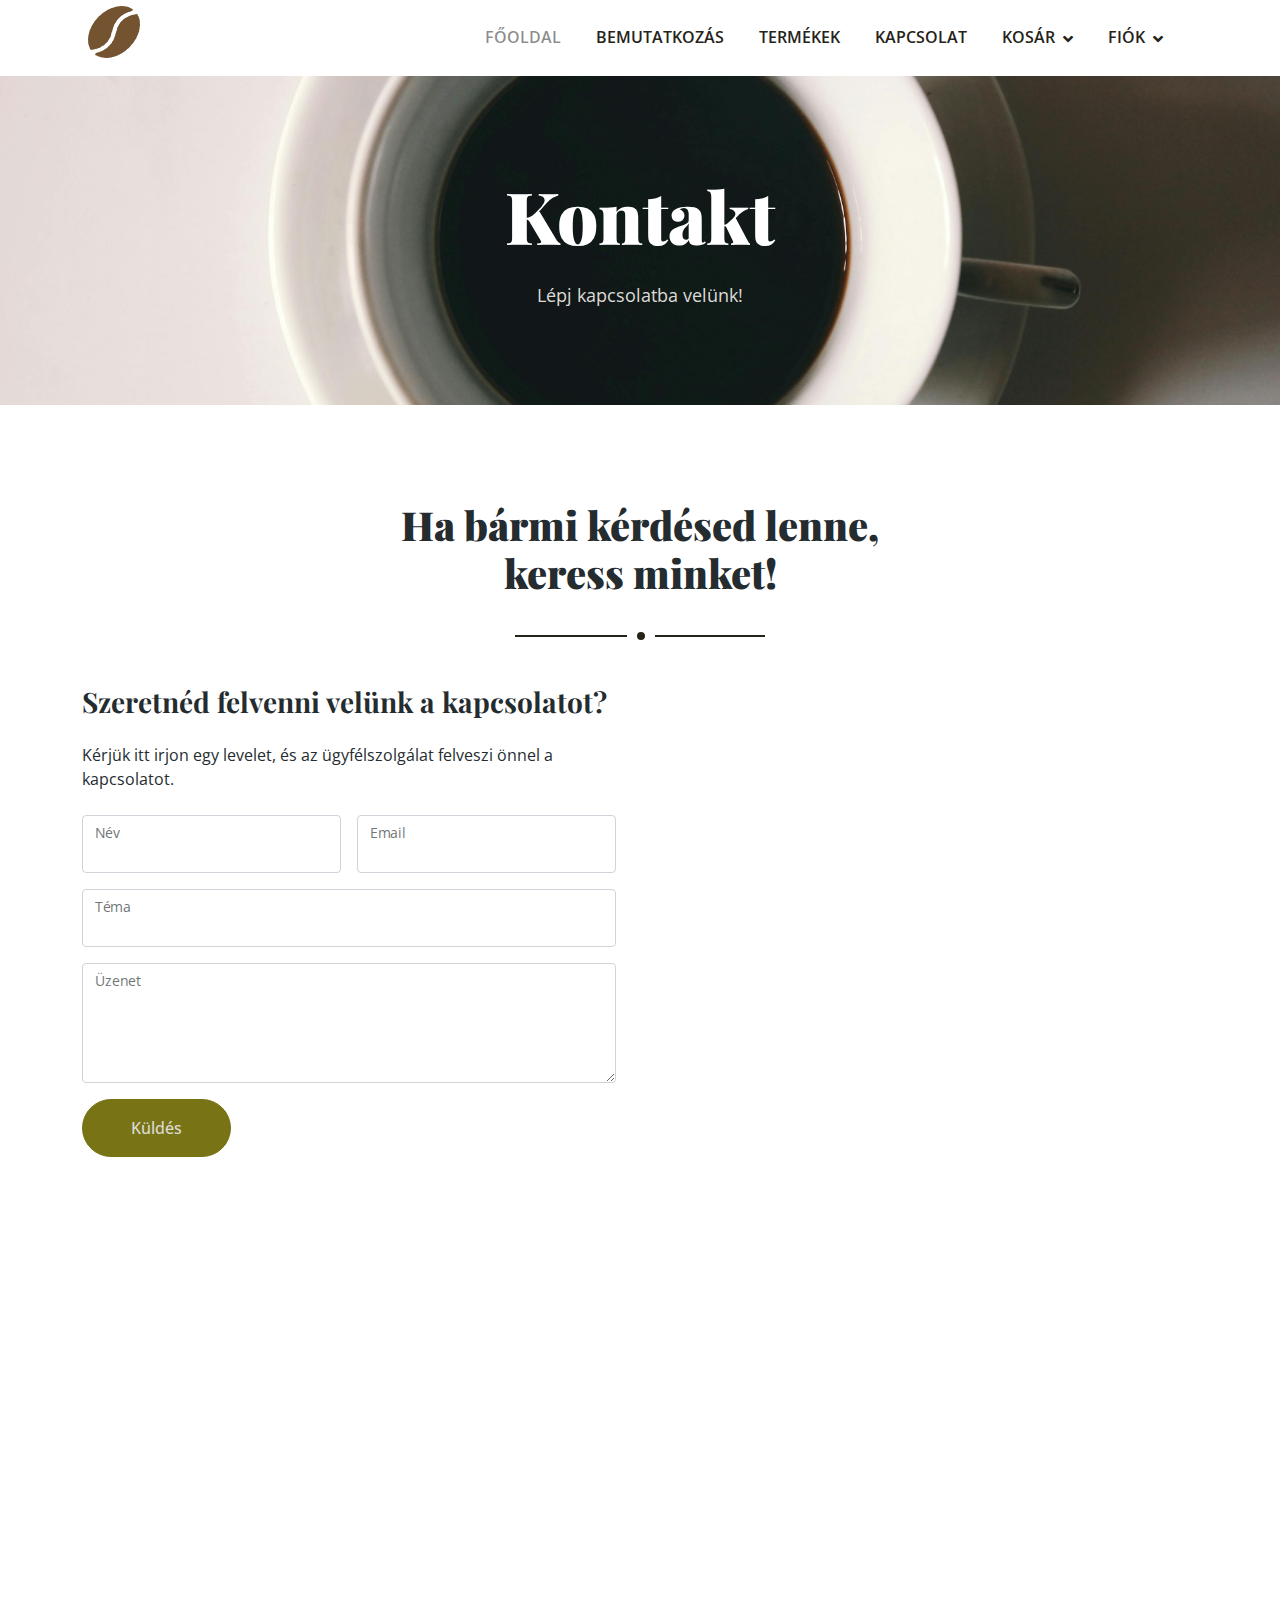
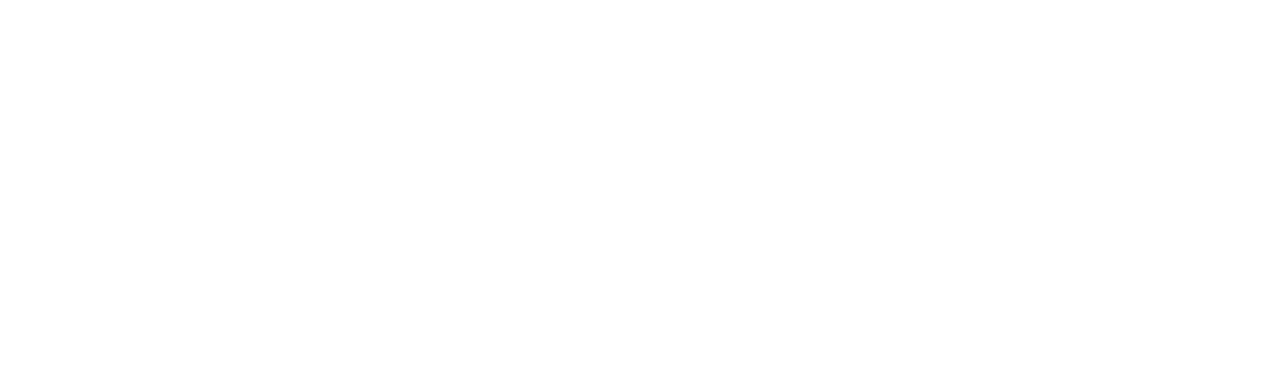
<file: Weboldal/contact_guest.html>
<!DOCTYPE html>
<html lang="hu">

<head>
    <meta charset="utf-8">
    <title>Cafeum</title>
    <meta content="width=device-width, initial-scale=1.0" name="viewport">
    <meta content="" name="keywords">
    <meta content="" name="description">

    <!-- Favicon -->
    <link href="img/favicon.ico" rel="icon">

    <!-- Google Web Fonts -->
    <link rel="preconnect" href="https://fonts.googleapis.com">
    <link rel="preconnect" href="https://fonts.gstatic.com" crossorigin>
    <link href="https://fonts.googleapis.com/css2?family=Open+Sans:wght@400;600&family=Playfair+Display:wght@700;900&display=swap" rel="stylesheet">

    <!-- Icon Font Stylesheet -->
    <link href="https://cdnjs.cloudflare.com/ajax/libs/font-awesome/5.10.0/css/all.min.css" rel="stylesheet">
    <link href="https://cdn.jsdelivr.net/npm/bootstrap-icons@1.4.1/font/bootstrap-icons.css" rel="stylesheet">

    <!-- Libraries Stylesheet -->
    <link href="lib/animate/animate.min.css" rel="stylesheet">
    <link href="lib/owlcarousel/assets/owl.carousel.min.css" rel="stylesheet">

    <!-- Customized Bootstrap Stylesheet -->
    <link href="css/bootstrap.min.css" rel="stylesheet">

    <!-- Template Stylesheet -->
    <link href="css/style.css" rel="stylesheet">
</head>

<body>
    <!-- Spinner Start -->
    <div id="spinner" class="show bg-white position-fixed translate-middle w-100 vh-100 top-50 start-50 d-flex align-items-center justify-content-center">
        <div class="spinner-border text-primary" role="status" style="width: 3rem; height: 3rem;"></div>
    </div>
    <!-- Spinner End -->


   <!-- Navbar Start -->
   <div class="container-fluid bg-white sticky-top">
    <div class="container">
        <nav class="navbar navbar-expand-lg bg-white navbar-light py-2 py-lg-0">
          <!--<a href="index_guest.html" class="navbar-brand">
                <img src="img/kv-logo.png" alt="Logo">
            </a>-->
            <a href="index_guest.html" class="navbar-brand">
              <img src="img/kv-logo.png" alt="Logo" class="navbar-image">
          </a>
            <button type="button" class="navbar-toggler ms-auto me-0" data-bs-toggle="collapse" data-bs-target="#navbarCollapse">
                <span class="navbar-toggler-icon"></span>
            </button>
            <div class="collapse navbar-collapse" id="navbarCollapse">
                <div class="navbar-nav ms-auto">
                    <a href="index_guest.html" class="nav-item nav-link active">Főoldal</a>
                    <a href="about_guest.html" class="nav-item nav-link">Bemutatkozás</a>
                    <!--<a href="store_guest.html" class="nav-item nav-link">Kávék</a>
                    <a href="dessert_guest.html" class="nav-item nav-link">Desszertek</a>
                    <a href="store_guest.html" class="nav-item nav-link">Termékek</a>-->
                    <a href="store_guest.html" class="nav-item nav-link">Termékek</a>
                    <a href="contact_guest.html" class="nav-item nav-link">Kapcsolat</a>
                    <div class="nav-item dropdown">
                      <a href="#" class="nav-link dropdown-toggle" data-bs-toggle="dropdown">Kosár</a>
                      <div class="dropdown-menu bg-light rounded-0">
                          <div id="tablakint">Üres</div>
                      </div>
                  </div>
                    <div class="nav-item dropdown">
                        <a href="#" class="nav-link dropdown-toggle" data-bs-toggle="dropdown">Fiók</a>
                        <div class="dropdown-menu bg-light rounded-0 m-0">
                            <a href="index.html" class="dropdown-item" onclick="localStorage.clear();">Kilépés</a>
                        </div>
                    </div>
                </div>
            </div>
        </nav>
    </div>
</div>
<!-- Navbar End -->


    <!-- Page Header Start -->
    <div class="container-fluid page-header-kave py-5 mb-5 wow fadeIn" data-wow-delay="0.1s">
        <div class="container text-center py-5">
            <h1 class="display-2 text-white mb-4 animated slideInDown">Kontakt</h1>
            <nav aria-label="breadcrumb animated slideInDown">
                <ol class="breadcrumb justify-content-center mb-0">
                    <li class="breadcrumb-item">Lépj kapcsolatba velünk!</li>
                </ol>
            </nav>
        </div>
    </div>
    <!-- Page Header End -->


   <!-- Contact Start -->
   <div class="container-xxl contact py-5">
    <div class="container">
        <div class="section-title text-center mx-auto wow fadeInUp" data-wow-delay="0.1s" style="max-width: 500px;">
            <h1 class="display-6">Ha bármi kérdésed lenne, keress minket!</h1>
        </div>

        <div class="row g-5">
            <div class="col-lg-6 wow fadeInUp" data-wow-delay="0.1s">
                <h3 class="mb-4">Szeretnéd felvenni velünk a kapcsolatot?</h3>
                <p class="mb-4">Kérjük itt irjon egy levelet, és az ügyfélszolgálat felveszi önnel a kapcsolatot.</p>
                <form id="ContactForm">
                    <div class="row g-3">
                        <div class="col-md-6">
                            <div class="form-floating">
                                <input type="text" class="form-control" id="name" name="name">
                                <label for="name">Név</label>
                            </div>
                        </div>
                        <div class="col-md-6">
                            <div class="form-floating">
                                <input type="email" class="form-control" id="email" name="email">
                                <label for="email">Email</label>
                            </div>
                        </div>
                        <div class="col-12">
                            <div class="form-floating">
                                <input type="text" class="form-control" id="subject" name="subject">
                                <label for="subject">Téma</label>
                            </div>
                        </div>
                        <div class="col-12">
                            <div class="form-floating">
                                <textarea class="form-control" id="message" name="message" style="height: 120px"></textarea>
                                <label for="message">Üzenet</label>
                            </div>
                        </div>
                        <div class="col-12">
                            <button class="btn btn-primary rounded-pill py-3 px-5" onclick="KontaktKuldes();">Küldés</button>
                        </div>
                    </div>
                </form>
            </div>
            <div class="col-lg-6 wow fadeInUp" data-wow-delay="0.5s">
                <div class="h-100">
                    <iframe class="w-100 rounded"
                    src="https://www.google.com/maps/embed?pb=!1m14!1m8!1m3!1d5421.688902005384!2d18.138675!3d47.200057!3m2!1i1024!2i768!4f13.1!3m3!1m2!1s0x47698bec10f9d8b3%3A0xeaad4d71216f21b4!2zRmFsbGVyIEplbsWRIFRlY2huaWt1bSwgU3pha2vDqXB6xZEgSXNrb2xhIMOpcyBLb2xsw6lnaXVt!5e0!3m2!1shu!2shu!4v1743862730936!5m2!1shu!2shu"
                    frameborder="0" style="height: 100%; min-height: 300px; border:0;" allowfullscreen = "true" aria-hidden="false"
                    tabindex="0"></iframe>
                </div>
            </div>
            <div class="row g-5 mb-5">
              <div class="col-md-4 text-center wow fadeInUp" data-wow-delay="0.3s">
                  <div class="btn-square mx-auto mb-3">
                      <i class="fa fa-envelope fa-2x text-white"></i>
                  </div>
                  <p class="mb-2">info@falleriskola.hu</p>
              </div>
              <div class="col-md-4 text-center wow fadeInUp" data-wow-delay="0.4s">
                  <div class="btn-square mx-auto mb-3">
                      <i class="fa fa-phone fa-2x text-white"></i>
                  </div>
                  <p class="mb-2">+36/88/582-520</p>
              </div>
              <div class="col-md-4 text-center wow fadeInUp" data-wow-delay="0.5s">
                  <div class="btn-square mx-auto mb-3">
                      <i class="fa fa-map-marker-alt fa-2x text-white"></i>
                  </div>
                  <p class="mb-2">8100 Várpalota</p>
                  <p class="mb-0">Szent István út 1</p>
              </div>
          </div>
        </div>
    </div>

</div>
<!-- Contact End -->

    <!-- Footer Start -->
    <div class="container-fluid bg-dark footer mt-5 py-5 wow fadeIn" data-wow-delay="0.1s">
      <div class="container py-5">
          <div class="row g-5 text-center">
              <div class="col-lg-6 col-md-6">
                  <h4 class="text-primary mb-4">Elérhetőség</h4>
                  <p class="mb-2"><i class="fa fa-map-marker-alt text-light me-3"></i>8100 Várpalota, Szent István út 1.</p>
                  <p class="mb-2"><i class="fa fa-phone-alt text-light me-3"></i>+36/88/582-520</p>
                  <p class="mb-2"><i class="fa fa-envelope text-light me-3"></i>info@falleriskola.hu</p>
              </div>
              <!--
              <div class="col-lg-4 col-md-6">
                  <h4 class="text-primary mb-4">Linkek</h4>
                  <a class="btn btn-link" href="about.html">Rólunk</a>
                  <a class="btn btn-link" href="contact.html">Kapcsolat</a>
                  <a class="btn btn-link" href="feature.html">Szolgáltatások</a>
              </div>
              -->
              <div class="col-lg-6 col-md-6">
                  <h4 class="text-primary mb-4">Rendelés leadás</h4>
                  <p class="mb-1">Hétfő - Péntek</p>
                  <h6 class="text-light">06:00 - 18:00</h6>
                  <p class="mb-1">Szombat</p>
                  <h6 class="text-light">06:00 - 12:00</h6>
                  <p class="mb-1">Vasárnap</p>
                  <h6 class="text-light">Zárva</h6>
              </div>
          </div>
      </div>
  </div>
    <!-- Footer End -->


    <!-- JavaScript Libraries -->
    <script src="https://ajax.googleapis.com/ajax/libs/jquery/3.6.1/jquery.min.js"></script>
    <script src="https://cdn.jsdelivr.net/npm/bootstrap@5.0.0/dist/js/bootstrap.bundle.min.js"></script>
    <script src="lib/wow/wow.min.js"></script>
    <script src="lib/easing/easing.min.js"></script>
    <script src="lib/waypoints/waypoints.min.js"></script>
    <script src="lib/owlcarousel/owl.carousel.min.js"></script>

    <!-- Template Javascript -->
    <script src="js/main.js"></script>
    <script src="js/account.js"></script>
    <script src="js/contact.js"></script>
</body>

</html>
</file>
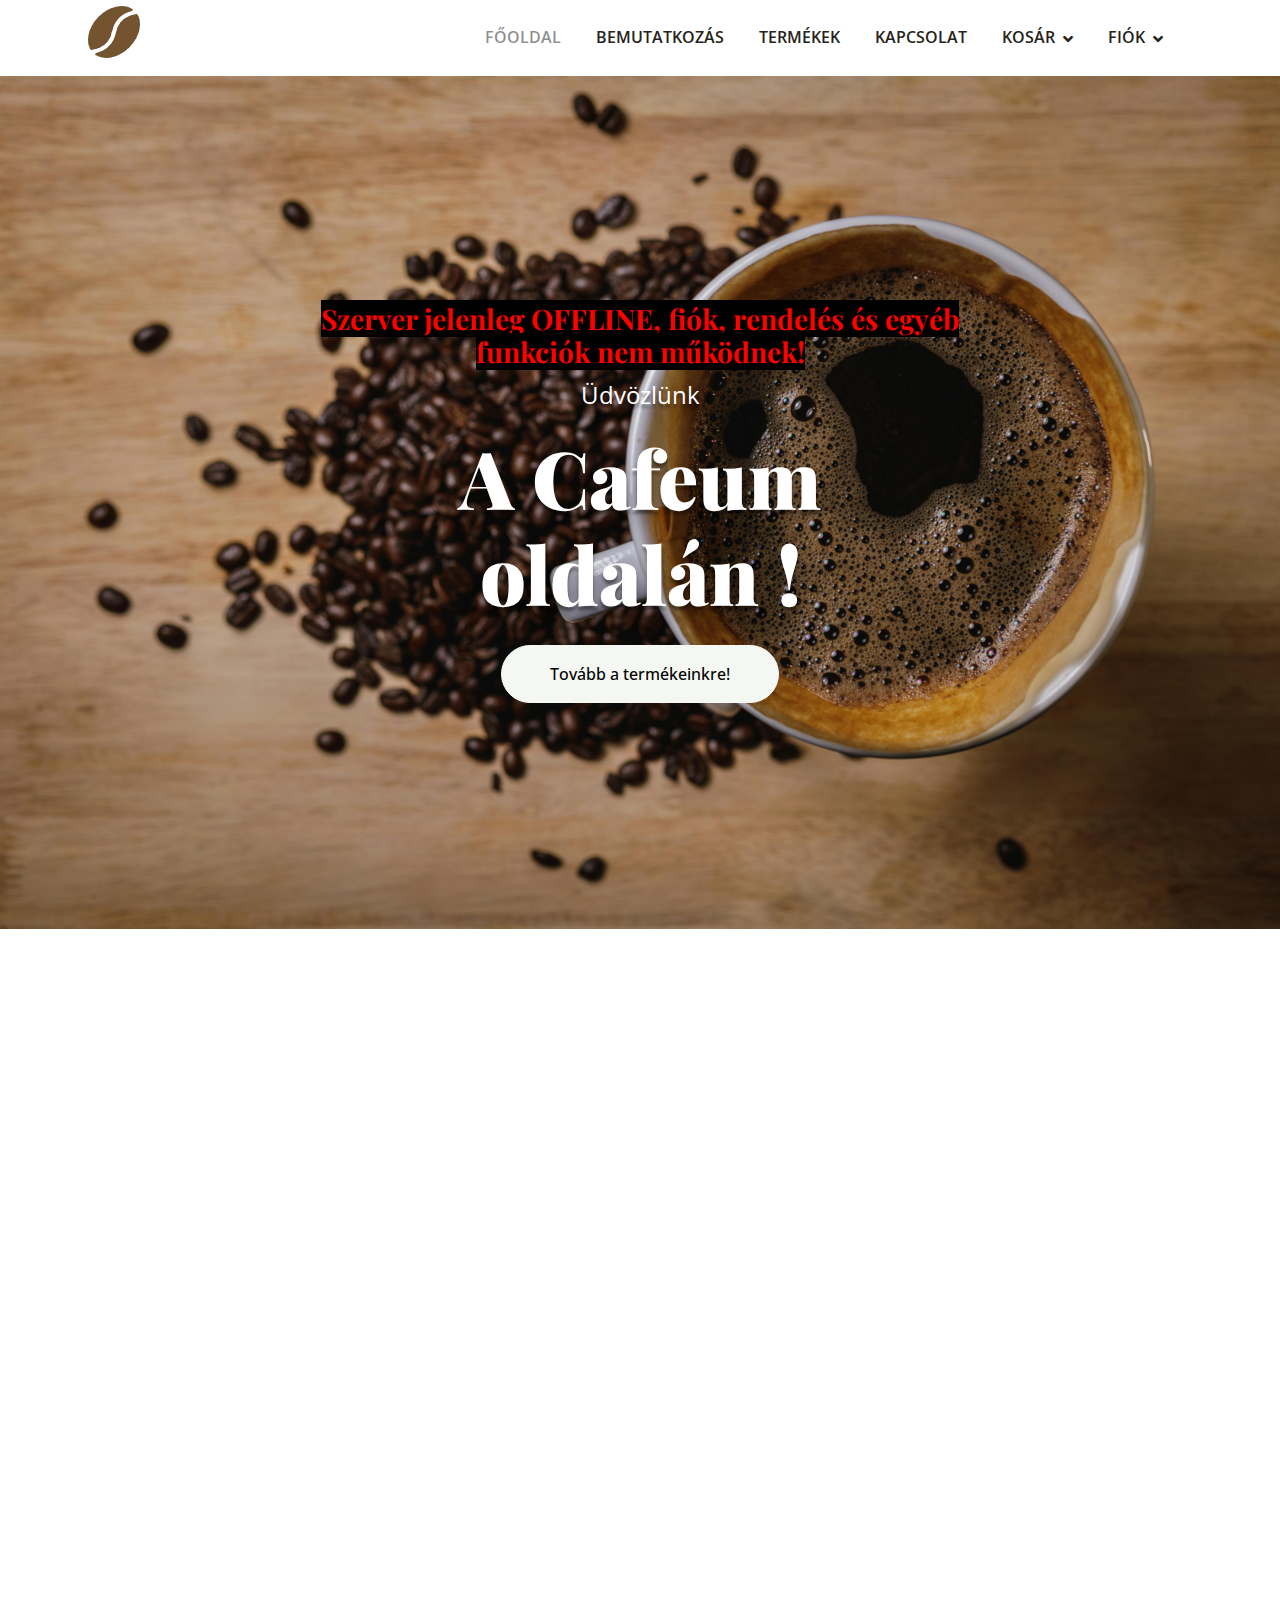
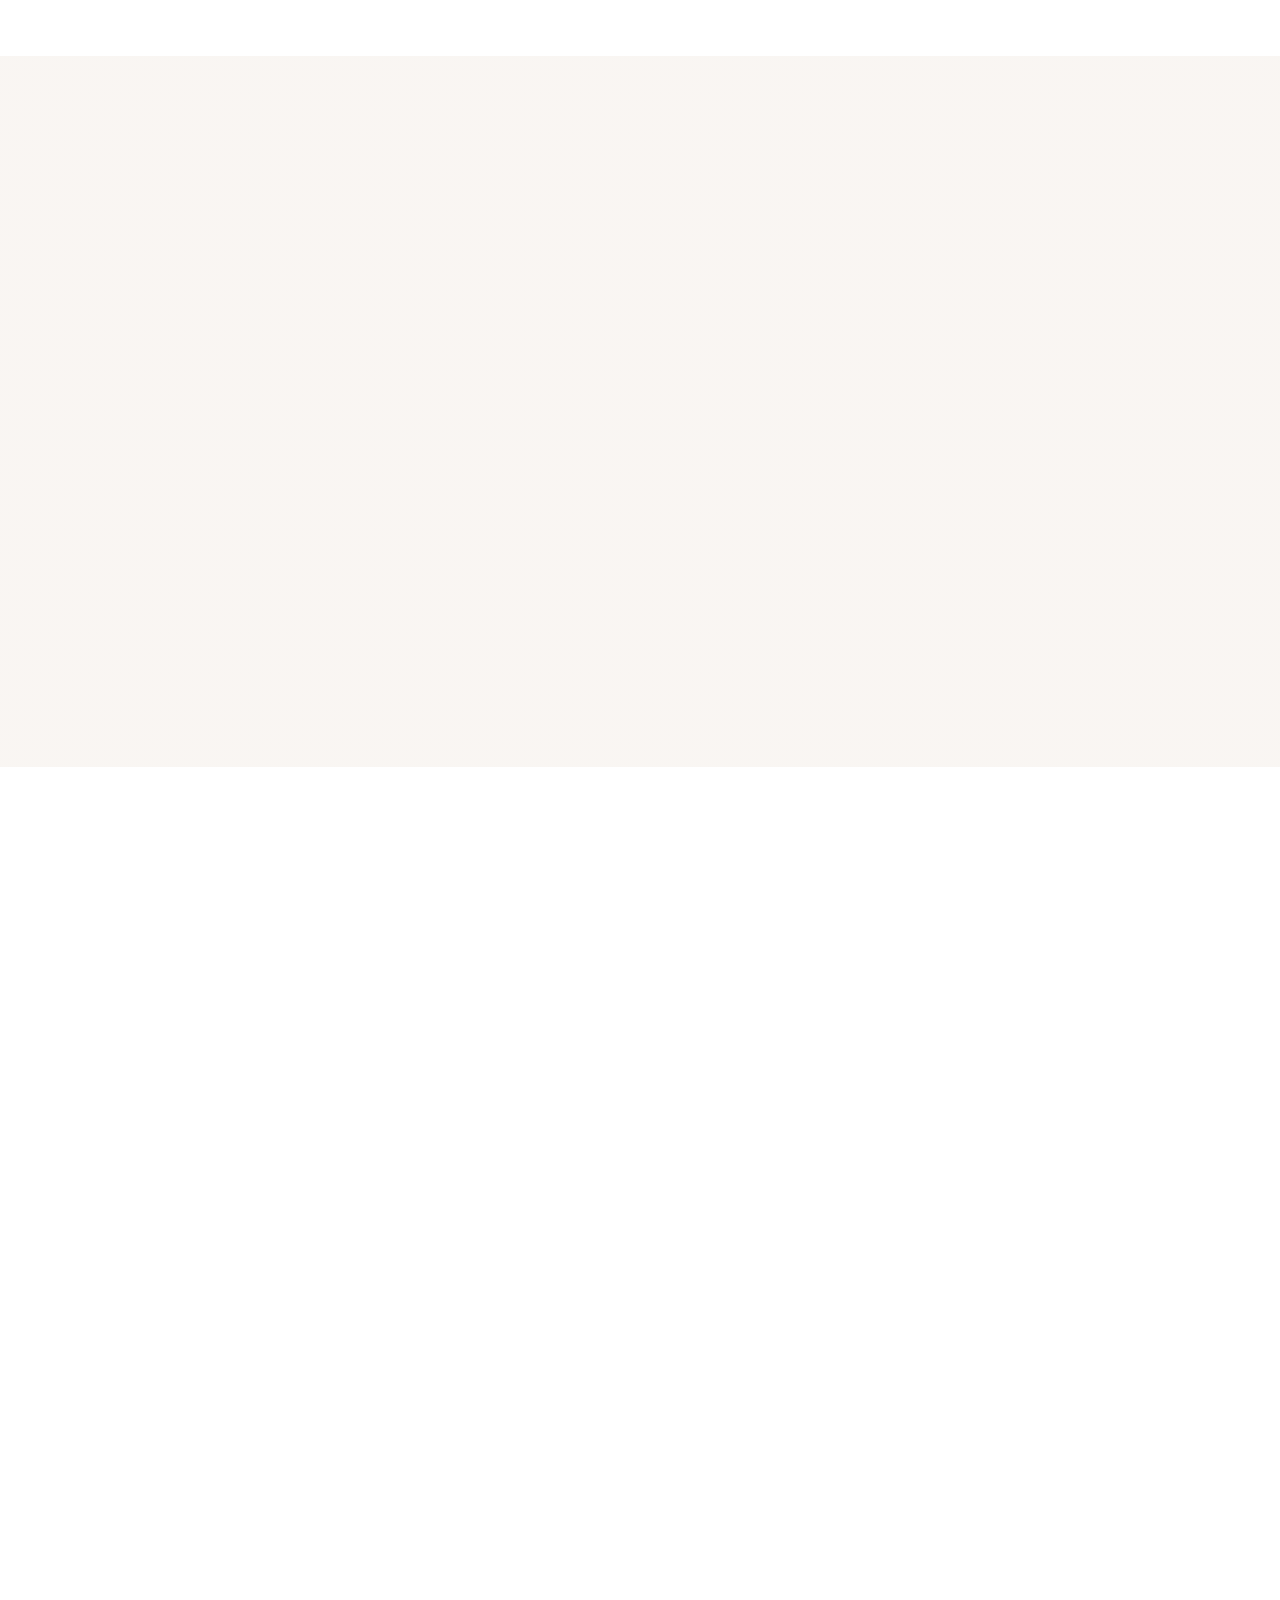
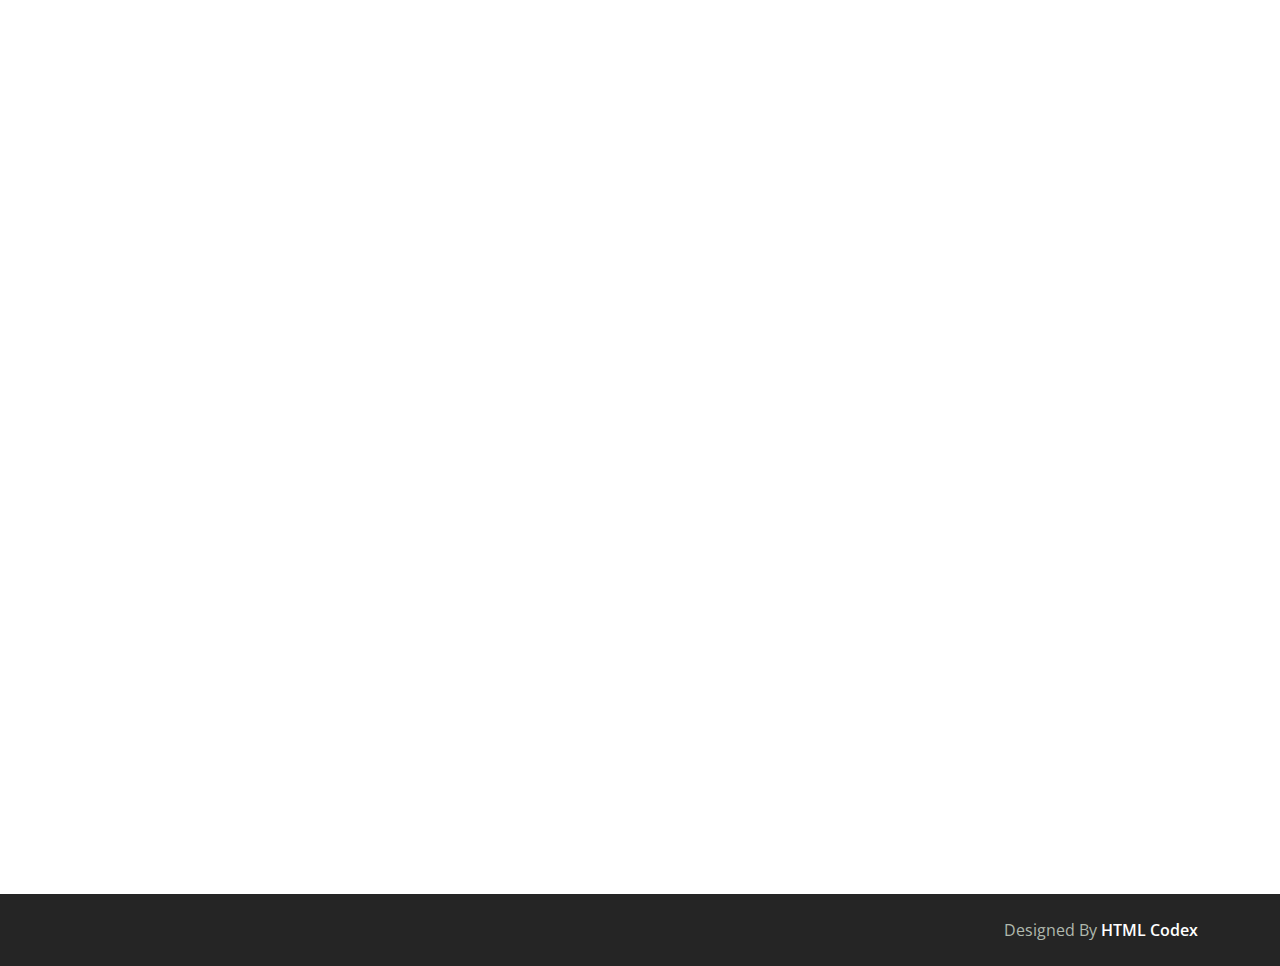
<file: Weboldal/index_guest.html>
<!DOCTYPE html>
<html lang="hu">

<head>
    <meta charset="utf-8">
    <title>Cafeum</title>
    <meta content="width=device-width, initial-scale=1.0" name="viewport">
    <meta content="" name="keywords">
    <meta content="" name="description">

    <!-- Favicon -->
    <link href="img/favicon.ico" rel="icon">

    <!-- Google Web Fonts -->
    <link rel="preconnect" href="https://fonts.googleapis.com">
    <link rel="preconnect" href="https://fonts.gstatic.com" crossorigin>
    <link href="https://fonts.googleapis.com/css2?family=Open+Sans:wght@400;600&family=Playfair+Display:wght@700;900&display=swap" rel="stylesheet">

    <!-- Icon Font Stylesheet -->
    <link href="https://cdnjs.cloudflare.com/ajax/libs/font-awesome/5.10.0/css/all.min.css" rel="stylesheet">
    <link href="https://cdn.jsdelivr.net/npm/bootstrap-icons@1.4.1/font/bootstrap-icons.css" rel="stylesheet">

    <!-- Libraries Stylesheet -->
    <link href="lib/animate/animate.min.css" rel="stylesheet">
    <link href="lib/owlcarousel/assets/owl.carousel.min.css" rel="stylesheet">

    <!-- Customized Bootstrap Stylesheet -->
    <link href="css/bootstrap.min.css" rel="stylesheet">

    <!-- Template Stylesheet -->
    <link href="css/style.css" rel="stylesheet">
</head>

<body>
    <!-- Spinner Start -->
    <div id="spinner" class="show bg-white position-fixed translate-middle w-100 vh-100 top-50 start-50 d-flex align-items-center justify-content-center">
        <div class="spinner-border text-primary" role="status" style="width: 3rem; height: 3rem;"></div>
    </div>
    <!-- Spinner End -->


    <!-- Navbar Start -->
    <div class="container-fluid bg-white sticky-top">
      <div class="container">
          <nav class="navbar navbar-expand-lg bg-white navbar-light py-2 py-lg-0">
            <!--<a href="index_guest.html" class="navbar-brand">
                  <img src="img/kv-logo.png" alt="Logo">
              </a>-->
              <a href="index_guest.html" class="navbar-brand">
                <img src="img/kv-logo.png" alt="Logo" class="navbar-image">
            </a>
              <button type="button" class="navbar-toggler ms-auto me-0" data-bs-toggle="collapse" data-bs-target="#navbarCollapse">
                  <span class="navbar-toggler-icon"></span>
              </button>
              <div class="collapse navbar-collapse" id="navbarCollapse">
                  <div class="navbar-nav ms-auto">
                      <a href="index_guest.html" class="nav-item nav-link active">Főoldal</a>
                      <a href="about_guest.html" class="nav-item nav-link">Bemutatkozás</a>
                      <!--<a href="store_guest.html" class="nav-item nav-link">Kávék</a>
                      <a href="dessert_guest.html" class="nav-item nav-link">Desszertek</a>
                      <a href="store_guest.html" class="nav-item nav-link">Termékek</a>-->
                      <a href="store_guest.html" class="nav-item nav-link">Termékek</a>
                      <a href="contact_guest.html" class="nav-item nav-link">Kapcsolat</a>
                      <div class="nav-item dropdown">
                        <a href="#" class="nav-link dropdown-toggle" data-bs-toggle="dropdown">Kosár</a>
                        <div class="dropdown-menu bg-light rounded-0">
                            <div id="tablakint">Üres</div>
                        </div>
                    </div>
                      <div class="nav-item dropdown">
                          <a href="#" class="nav-link dropdown-toggle" data-bs-toggle="dropdown">Fiók</a>
                          <div class="dropdown-menu bg-light rounded-0 m-0">
                              <a href="index.html" class="dropdown-item" onclick="localStorage.clear();">Kilépés</a>
                          </div>
                      </div>
                  </div>
              </div>
          </nav>
      </div>
  </div>
  <!-- Navbar End -->


    <!-- Carousel Start -->
    <div class="container-fluid px-0 mb-5">
        <div id="header-carousel" class="carousel slide carousel-fade" data-bs-ride="carousel">
            <div class="carousel-inner">
                <div class="carousel-item active">
                    <img class="w-100" src="img/4fo_hatter.jpg" alt="Image">
                    <div class="carousel-caption">
                        <div class="container">
                            <div class="row justify-content-center">
                                <div class="col-lg-7 text-center">
                                  <h3><span class="server-status" id="server-status"></span></h3>
                                    <p class="fs-4 text-white animated zoomIn cleanshadow">Üdvözlünk</strong></p>
                                    <h1 class="display-1 text-white mb-4 animated zoomIn cleanshadow">A Cafeum oldalán <span id="vasarloNev"></span>!</h1>
                                    <a href="store_guest.html" class="btn btn-light rounded-pill py-3 px-5 animated zoomIn">Tovább a termékeinkre!</a>
                                </div>
                            </div>
                        </div>
                    </div>
                </div>
            </div>
        </div>
    </div>
    <!-- Carousel End -->


    <!-- Rolunk Start -->
    <div class="container-xxl py-5">
        <div class="container">
            <div class="row g-5">
                <div class="col-lg-6">
                    <div class="row g-3">
                        <div class="col-6 text-end">
                            <img class="img-fluid bg-white w-100 mb-3 wow fadeIn" data-wow-delay="0.1s" src="img/home1.jpg" alt="">
                            <img class="img-fluid bg-white w-50 wow fadeIn" data-wow-delay="0.2s" src="img/home3.jpg" alt="">
                        </div>
                        <div class="col-6">
                            <img class="img-fluid bg-white w-50 mb-3 wow fadeIn" data-wow-delay="0.3s" src="img/home4.jpg" alt="">
                            <img class="img-fluid bg-white w-100 wow fadeIn" data-wow-delay="0.4s" src="img/home2.jpg" alt="">
                        </div>
                    </div>
                </div>
                <div class="col-lg-6 wow fadeIn" data-wow-delay="0.5s">
                    <div class="section-title">
                        <p class="fs-5 fw-medium fst-italic text-dark">Rólunk</p>
                        <h1 class="display-6">Üdvözlünk az online kávézónkban!</h1>
                    </div>
                    <div class="row g-3 mb-4">
                        <div class="col-sm-4">
                            <img class="img-fluid bg-white w-100" src="img/home5.jpg" alt="">
                        </div>
                        <div class="col-sm-8">
                            <h5>Kiváló kávék egy kattintásnyira!</h5>
                            <p class="mb-0">Egyedi, kézműves kávéinkkal és frissen sütött finomságainkkal elvitelre készülünk, hogy a rohanós hétköznapokban is legyen egy pillanatnyi ízes kikapcsolódás.</p>
                        </div>
                    </div>
                    <div class="border-top mb-4"></div>
                    <div class="row g-3">
                        <div class="col-sm-8">
                            <h5>Miért érdemes rendelni tőlünk?</h5>
                            <p class="mb-0">Nálunk a minőség és a szenvedély találkozik, minden csészében és falatban érezhető a gondos odafigyelés. Gyere, és vidd magaddal a kávézás örömét bárhová!</p>
                        </div>
                        <div class="col-sm-4">
                            <img class="img-fluid bg-white w-100" src="img/home6.jpg" alt="">
                        </div>
                    </div>
                </div>
            </div>
        </div>
    </div>
    <!-- Rolunk End -->


    <!-- Kinalat Start -->
    <div class="container-fluid product py-5 my-5">
        <div class="container py-5">
            <div class="section-title text-center mx-auto wow fadeInUp " data-wow-delay="0.1s" style="max-width: 500px;">
                <h1 class="display-6">Felkapott ételeink</h1>
            </div>
            <div class="owl-carousel product-carousel wow fadeInUp" data-wow-delay="0.5s">
                <a href="store_guest.html#torta" class="d-block product-item rounded">
                    <img src="img/sut1.jpg" alt="">
                    <div class="bg-white shadow-sm text-center p-4 position-relative mt-n5 mx-4">
                        <h4 class="text-dark">New York sajttorta</h4>
                        <span class="text-body">Krémes, ínycsiklandozó sajttorta</span>
                    </div>
                </a>
                <a href="store_guest.html#pite" class="d-block product-item rounded">
                    <img src="img/sut2.jpg" alt="">
                    <div class="bg-white shadow-sm text-center p-4 position-relative mt-n5 mx-4">
                        <h4 class="text-dark">Almás pite</h4>
                        <span class="text-body">Omlós, frissen sült almáspite</span>
                    </div>
                </a>
                <a href="store_guest.html#croissant" class="d-block product-item rounded">
                    <img src="img/sut3.jpg" alt="">
                    <div class="bg-white shadow-sm text-center p-4 position-relative mt-n5 mx-4">
                        <h4 class="text-dark">Croissant</h4>
                        <span class="text-body">Friss, vajjal omlós croissant</span>
                    </div>
                </a>
                <a href="store_guest.html#bagel" class="d-block product-item rounded">
                    <img src="img/sut4.jpg" alt="">
                    <div class="bg-white shadow-sm text-center p-4 position-relative mt-n5 mx-4">
                        <h4 class="text-dark">Bagel</h4>
                        <span class="text-body">Friss, aranybarnára sütött bagel</span>
                    </div>
                </a>
            </div>
        </div>
    </div>
    <!-- Kinalat End -->

    <!-- Felkapott Start -->
    <div class="container-xxl py-5">
        <div class="container">
            <div class="section-title text-center mx-auto wow fadeInUp" data-wow-delay="0.1s" style="max-width: 500px;">
                <h1 class="display-6">Felkapott kávéink</h1>
            </div>
            <div class="row g-4">
                <div class="col-lg-4 col-md-6 wow fadeInUp" data-wow-delay="0.1s">
                    <div class="store-item position-relative text-center">
                        <img class="img-fluid" src="img/cappuccino.jpg" alt="">
                        <div class="p-4">
                            <h4 class="mb-3">Cappuccino</h4>
                            <p>Lágy tejhab és intenzív kávé</p>
                            <h4 class="text-primary">1190 Ft-tól</h4>
                        </div>
                        <div class="store-overlay">
                            <!--<a href="store.html" class="btn btn-primary rounded-pill py-2 px-4 m-2">További részletek<i class="fa fa-arrow-right ms-2"></i></a>-->
                            <!--<a href="basket.html" class="btn btn-dark rounded-pill py-2 px-4 m-2">Kosárba<i class="fa fa-cart-plus ms-2"></i></a>-->
                        </div>
                    </div>
                </div>
                <div class="col-lg-4 col-md-6 wow fadeInUp" data-wow-delay="0.3s">
                    <div class="store-item position-relative text-center">
                        <img class="img-fluid" src="img/espresso.jpg" alt="">
                        <div class="p-4">
                            <h4 class="mb-3">Espresso</h4>
                            <p>Élvezd minden kortyát a tökéletes espressonak</p>
                            <h4 class="text-primary">690 Ft-tól</h4>
                        </div>
                        <div class="store-overlay">
                            <!--<a href="store.html" class="btn btn-primary rounded-pill py-2 px-4 m-2">További részletek<i class="fa fa-arrow-right ms-2"></i></a>-->
                            <!--<a href="basket.html" class="btn btn-dark rounded-pill py-2 px-4 m-2">Kosárba<i class="fa fa-cart-plus ms-2"></i></a>-->
                        </div>
                    </div>
                </div>
                <div class="col-lg-4 col-md-6 wow fadeInUp" data-wow-delay="0.5s">
                    <div class="store-item position-relative text-center">
                        <img class="img-fluid" src="img/matcha_latte.jpg" alt="">
                        <div class="p-4">
                            <h4 class="mb-3">Matcha latte</h4>
                            <p>Frissítő zöld tea és krémes tej harmóniája</p>
                            <h4 class="text-primary">1290 Ft-tól</h4>
                        </div>
                        <div class="store-overlay">
                           <!--<a href="store.html" class="btn btn-primary rounded-pill py-2 px-4 m-2">További részletek<i class="fa fa-arrow-right ms-2"></i></a>-->
                            <!--<a href="basket.html" class="btn btn-dark rounded-pill py-2 px-4 m-2">Kosárba<i class="fa fa-cart-plus ms-2"></i></a>-->
                        </div>
                    </div>
                </div>
                <div class="col-12 text-center wow fadeInUp" data-wow-delay="0.1s">
                    <a href="store_guest.html" class="btn btn-dark rounded-pill py-3 px-5">Tekintse meg a többi terméket</a>
                </div>
            </div>
        </div>
    </div>
    <!-- Store End -->

    <!-- Contact Start -->
    <div class="container-xxl contact py-5">
        <div class="container">
            <div class="section-title text-center mx-auto wow fadeInUp" data-wow-delay="0.1s" style="max-width: 500px;">
                <h1 class="display-6">Kapcsolat</h1>
            </div>
            <div class="row justify-content-center wow fadeInUp" data-wow-delay="0.1s">
                <div class="col-lg-8">
                    <p class="text-center mb-5">Szeretnél kapcsolatba lépni velünk? Rendelést leadni vagy csak érdeklődni?</p>
                    <div class="row g-5">
                        <div class="col-md-4 text-center wow fadeInUp" data-wow-delay="0.3s">
                            <div class="btn-square mx-auto mb-3">
                                <i class="fa fa-envelope fa-2x text-white"></i>
                            </div>
                            <p class="mb-2">info@falleriskola.hu</p>
                        </div>
                        <div class="col-md-4 text-center wow fadeInUp" data-wow-delay="0.4s">
                            <div class="btn-square mx-auto mb-3">
                                <i class="fa fa-phone fa-2x text-white"></i>
                            </div>
                            <p class="mb-2">+36/88/582-520</p>
                        </div>
                        <div class="col-md-4 text-center wow fadeInUp" data-wow-delay="0.5s">
                            <div class="btn-square mx-auto mb-3">
                                <i class="fa fa-map-marker-alt fa-2x text-white"></i>
                            </div>
                            <p class="mb-2">8100 Várpalota</p>
                            <p class="mb-0">Szent István út 1</p>
                        </div>
                    </div>
                </div>
            </div>
        </div>
    </div>
    <!-- Contact Start -->


    <!-- Footer Start -->
    <div class="container-fluid bg-dark footer mt-5 py-5 wow fadeIn" data-wow-delay="0.1s">
      <div class="container py-5">
          <div class="row g-5 text-center">
              <div class="col-lg-6 col-md-6">
                  <h4 class="text-primary mb-4">Elérhetőség</h4>
                  <p class="mb-2"><i class="fa fa-map-marker-alt text-light me-3"></i>8100 Várpalota, Szent István út 1.</p>
                  <p class="mb-2"><i class="fa fa-phone-alt text-light me-3"></i>+36/88/582-520</p>
                  <p class="mb-2"><i class="fa fa-envelope text-light me-3"></i>info@falleriskola.hu</p>
              </div>
              <!--
              <div class="col-lg-4 col-md-6">
                  <h4 class="text-primary mb-4">Linkek</h4>
                  <a class="btn btn-link" href="about.html">Rólunk</a>
                  <a class="btn btn-link" href="contact.html">Kapcsolat</a>
                  <a class="btn btn-link" href="feature.html">Szolgáltatások</a>
              </div>
              -->
              <div class="col-lg-6 col-md-6">
                  <h4 class="text-primary mb-4">Rendelés leadás</h4>
                  <p class="mb-1">Hétfő - Péntek</p>
                  <h6 class="text-light">06:00 - 18:00</h6>
                  <p class="mb-1">Szombat</p>
                  <h6 class="text-light">06:00 - 12:00</h6>
                  <p class="mb-1">Vasárnap</p>
                  <h6 class="text-light">Zárva</h6>
              </div>
          </div>
      </div>
  </div>
  <!--Copyright -->
  <div class="container-fluid copyright py-4">
    <div class="container">
        <div class="row">
            <div class="col-md-6 text-center text-md-start mb-3 mb-md-0">
            </div>
            <div class="col-md-6 text-center text-md-end">
                Designed By <a class="fw-medium" href="https://htmlcodex.com">HTML Codex</a>
            </div>
        </div>
    </div>
</div>
<!--Copyright end-->
  <!-- Footer End -->

    <!-- JavaScript Libraries -->
    <script src="https://ajax.googleapis.com/ajax/libs/jquery/3.6.1/jquery.min.js"></script>
    <script src="https://cdn.jsdelivr.net/npm/bootstrap@5.0.0/dist/js/bootstrap.bundle.min.js"></script>
    <script src="lib/wow/wow.min.js"></script>
    <script src="lib/easing/easing.min.js"></script>
    <script src="lib/waypoints/waypoints.min.js"></script>
    <script src="lib/owlcarousel/owl.carousel.min.js"></script>

    <!-- Template Javascript -->
    <script src="js/main.js"></script>
    <script src="js/account.js"></script>
    <script src="js/server.js"></script>
</body>

</html>
</file>
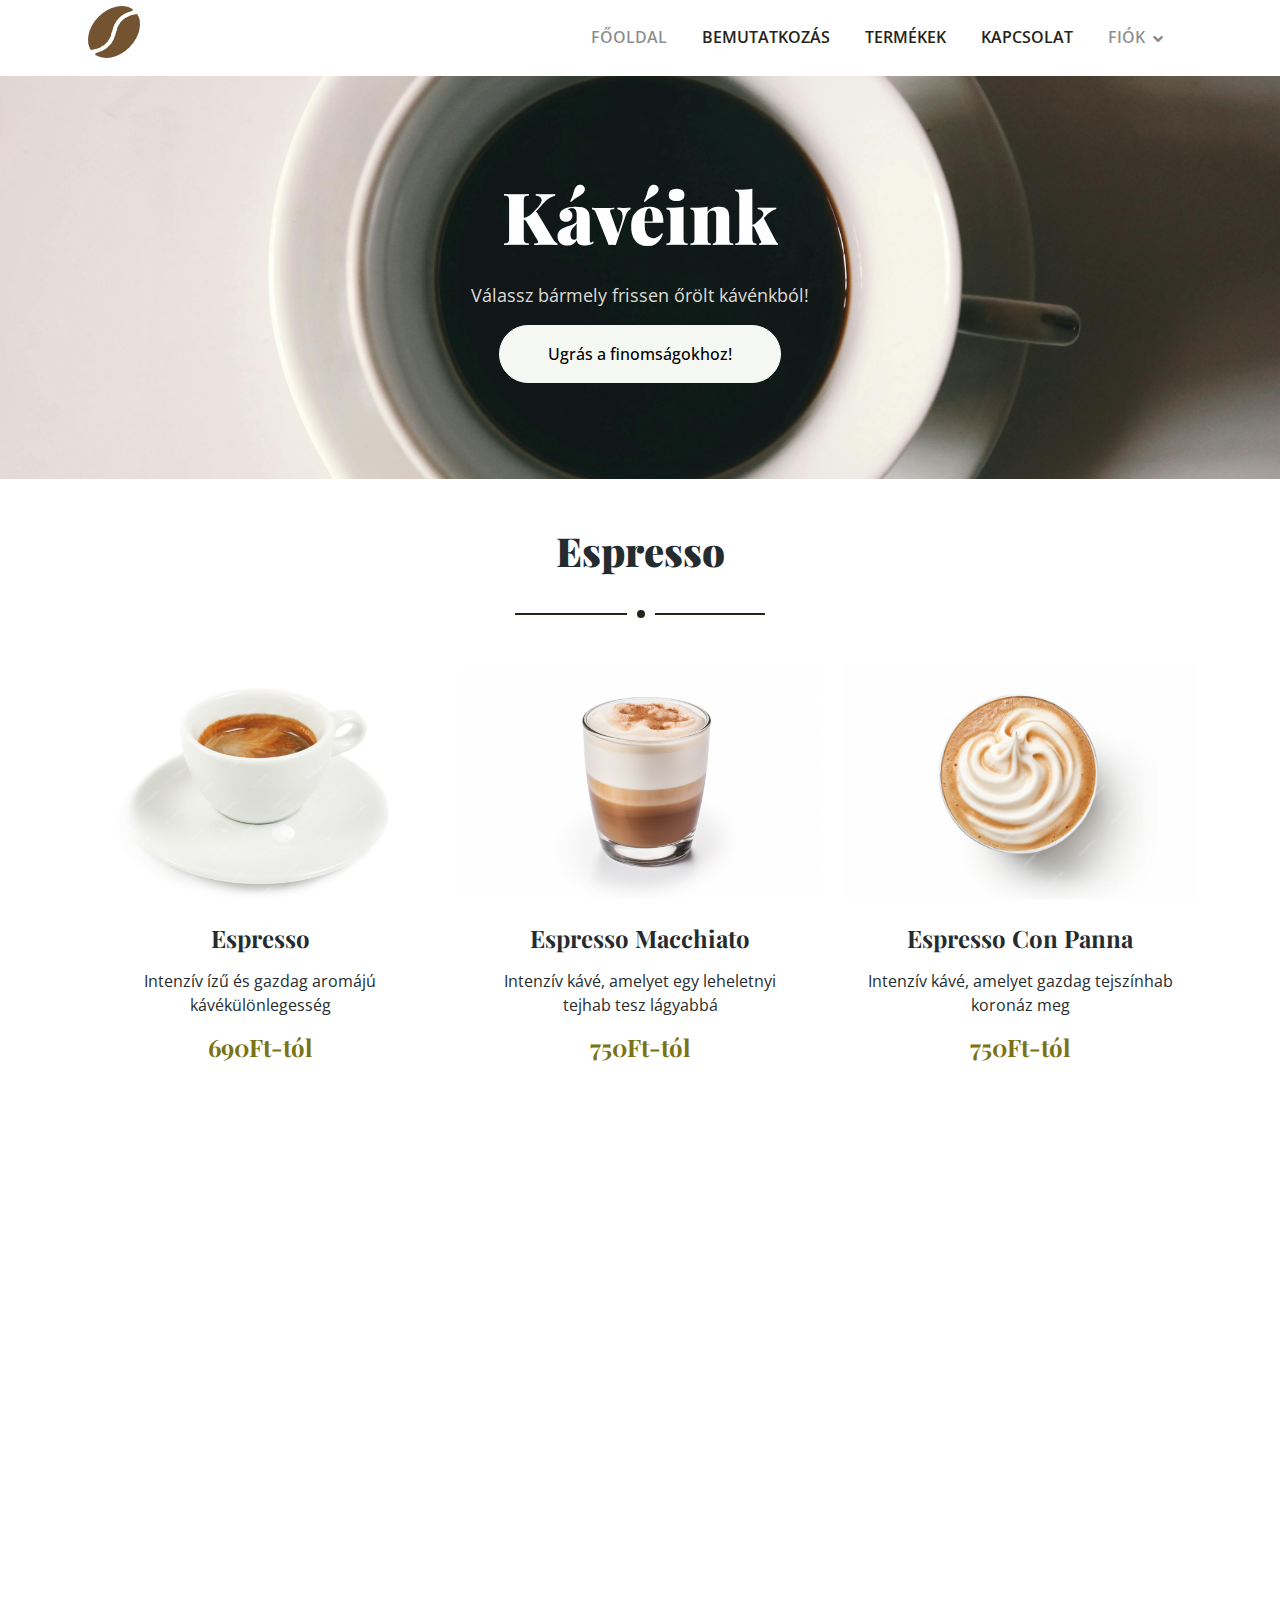
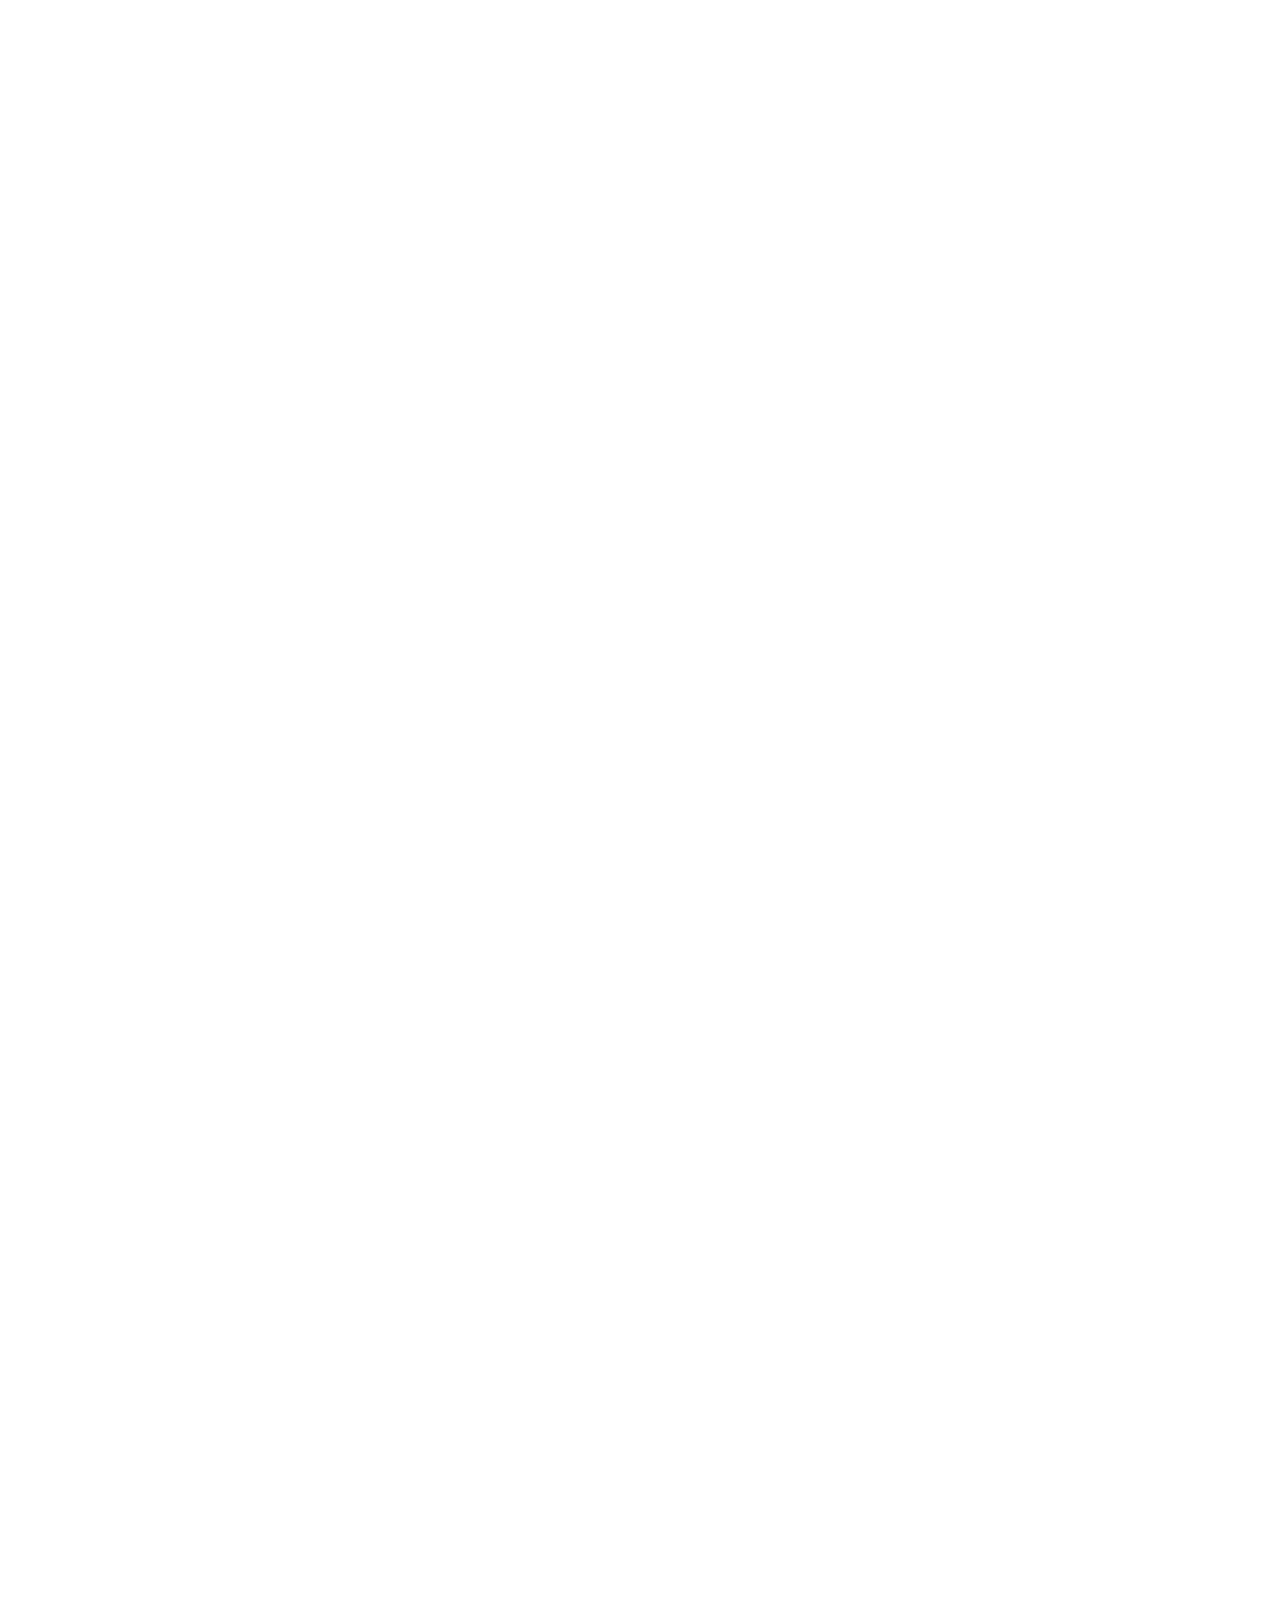
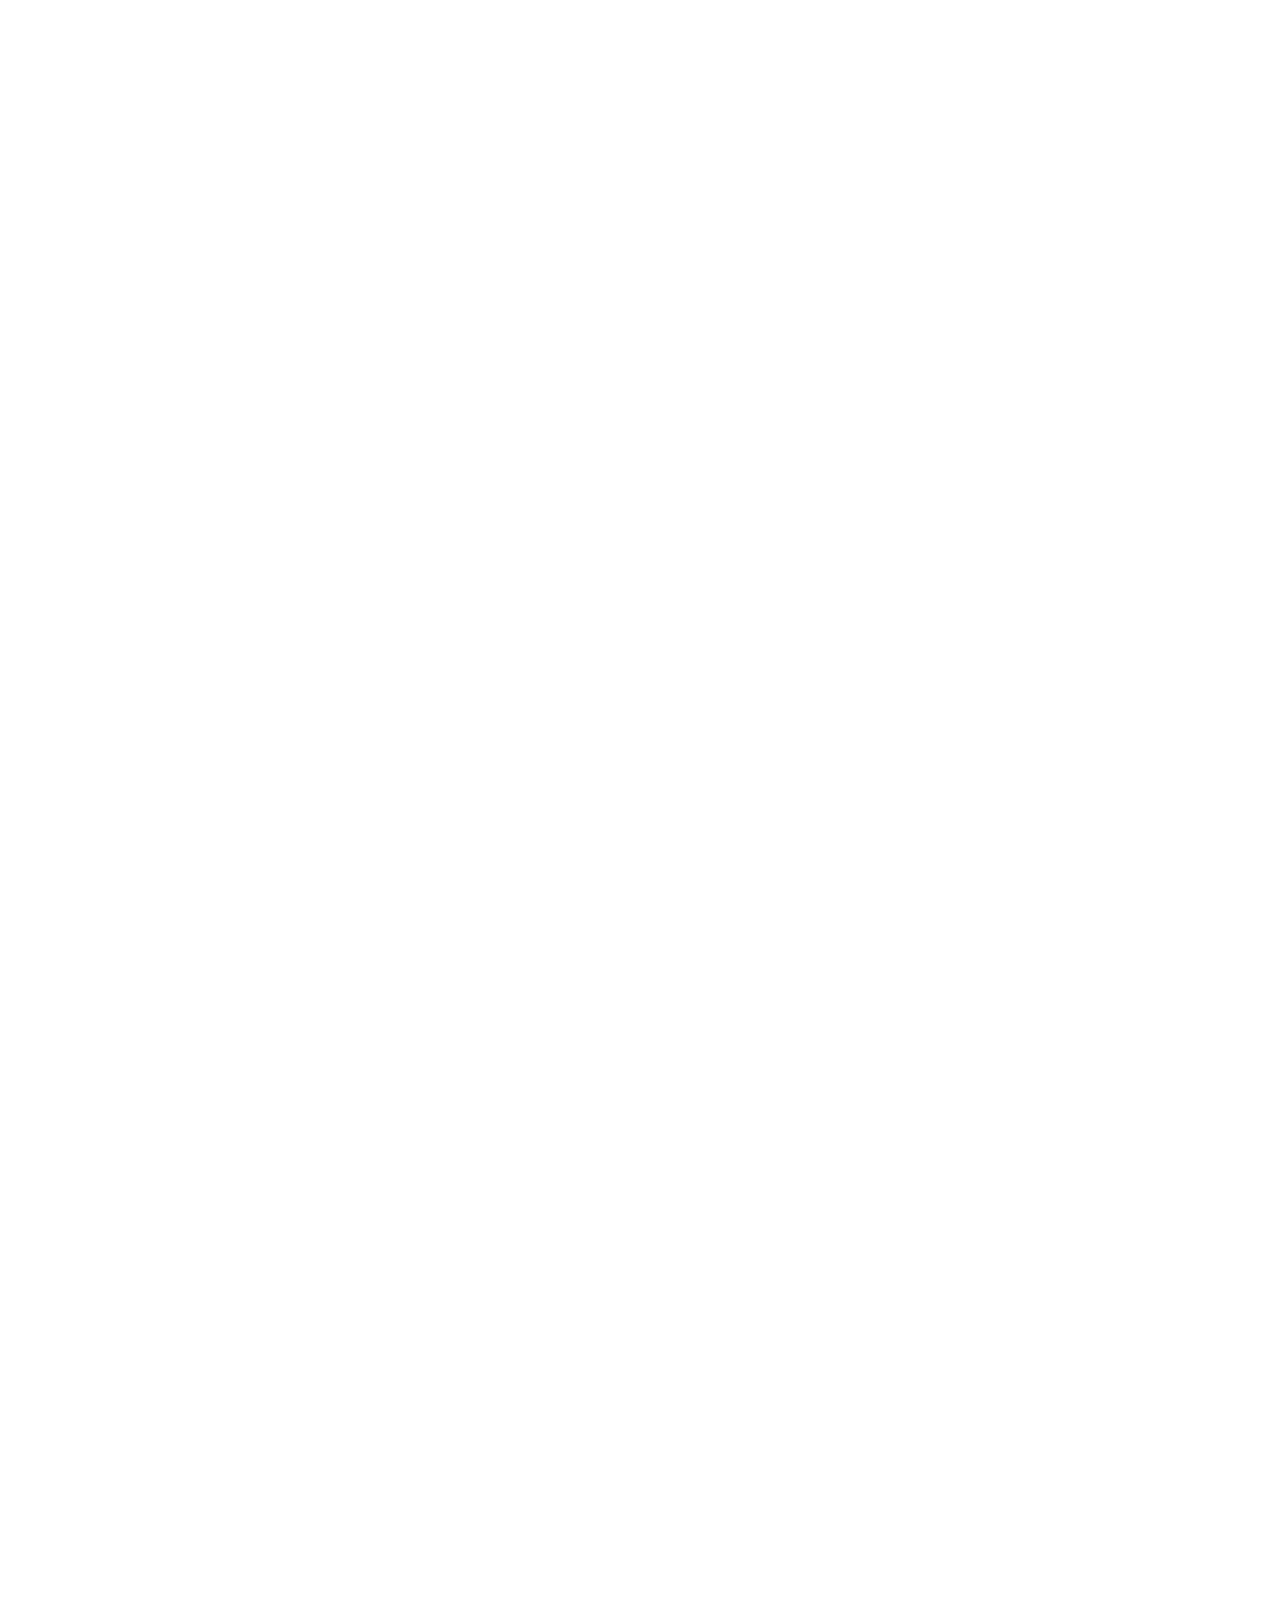
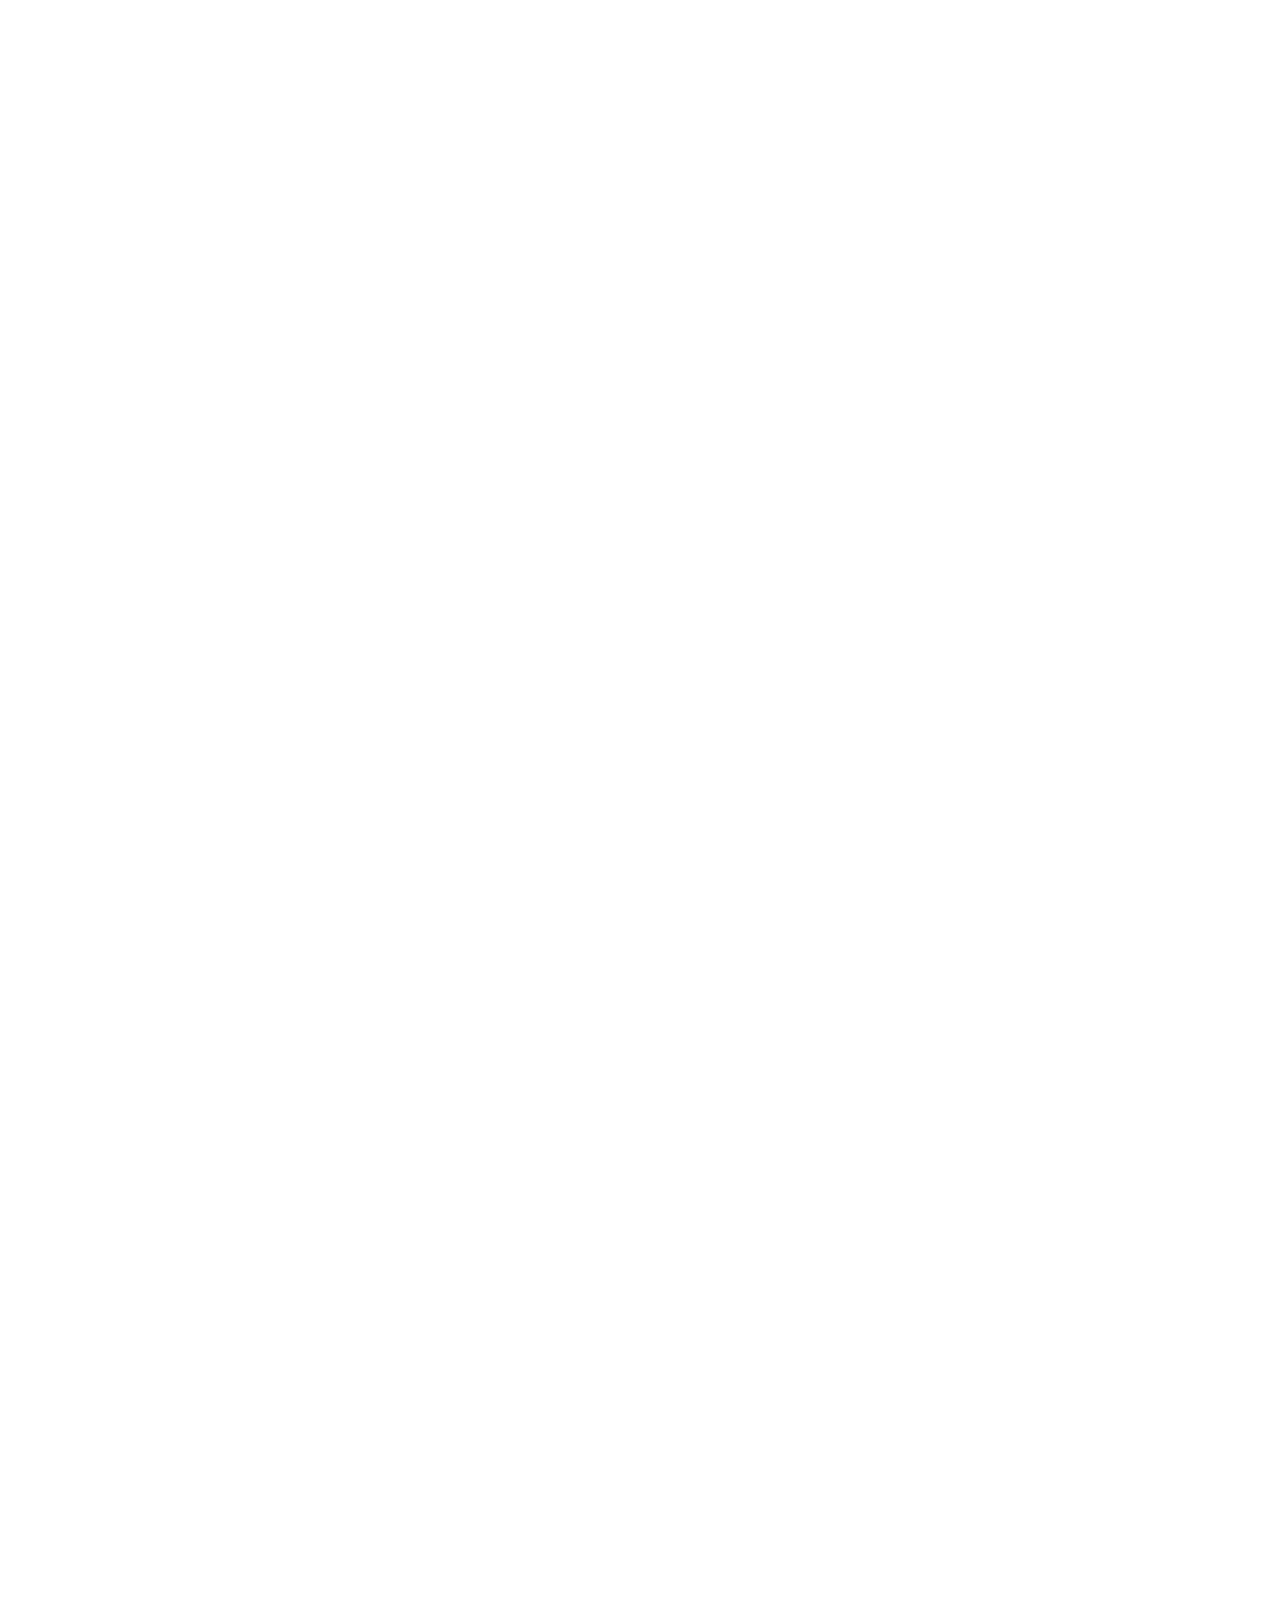
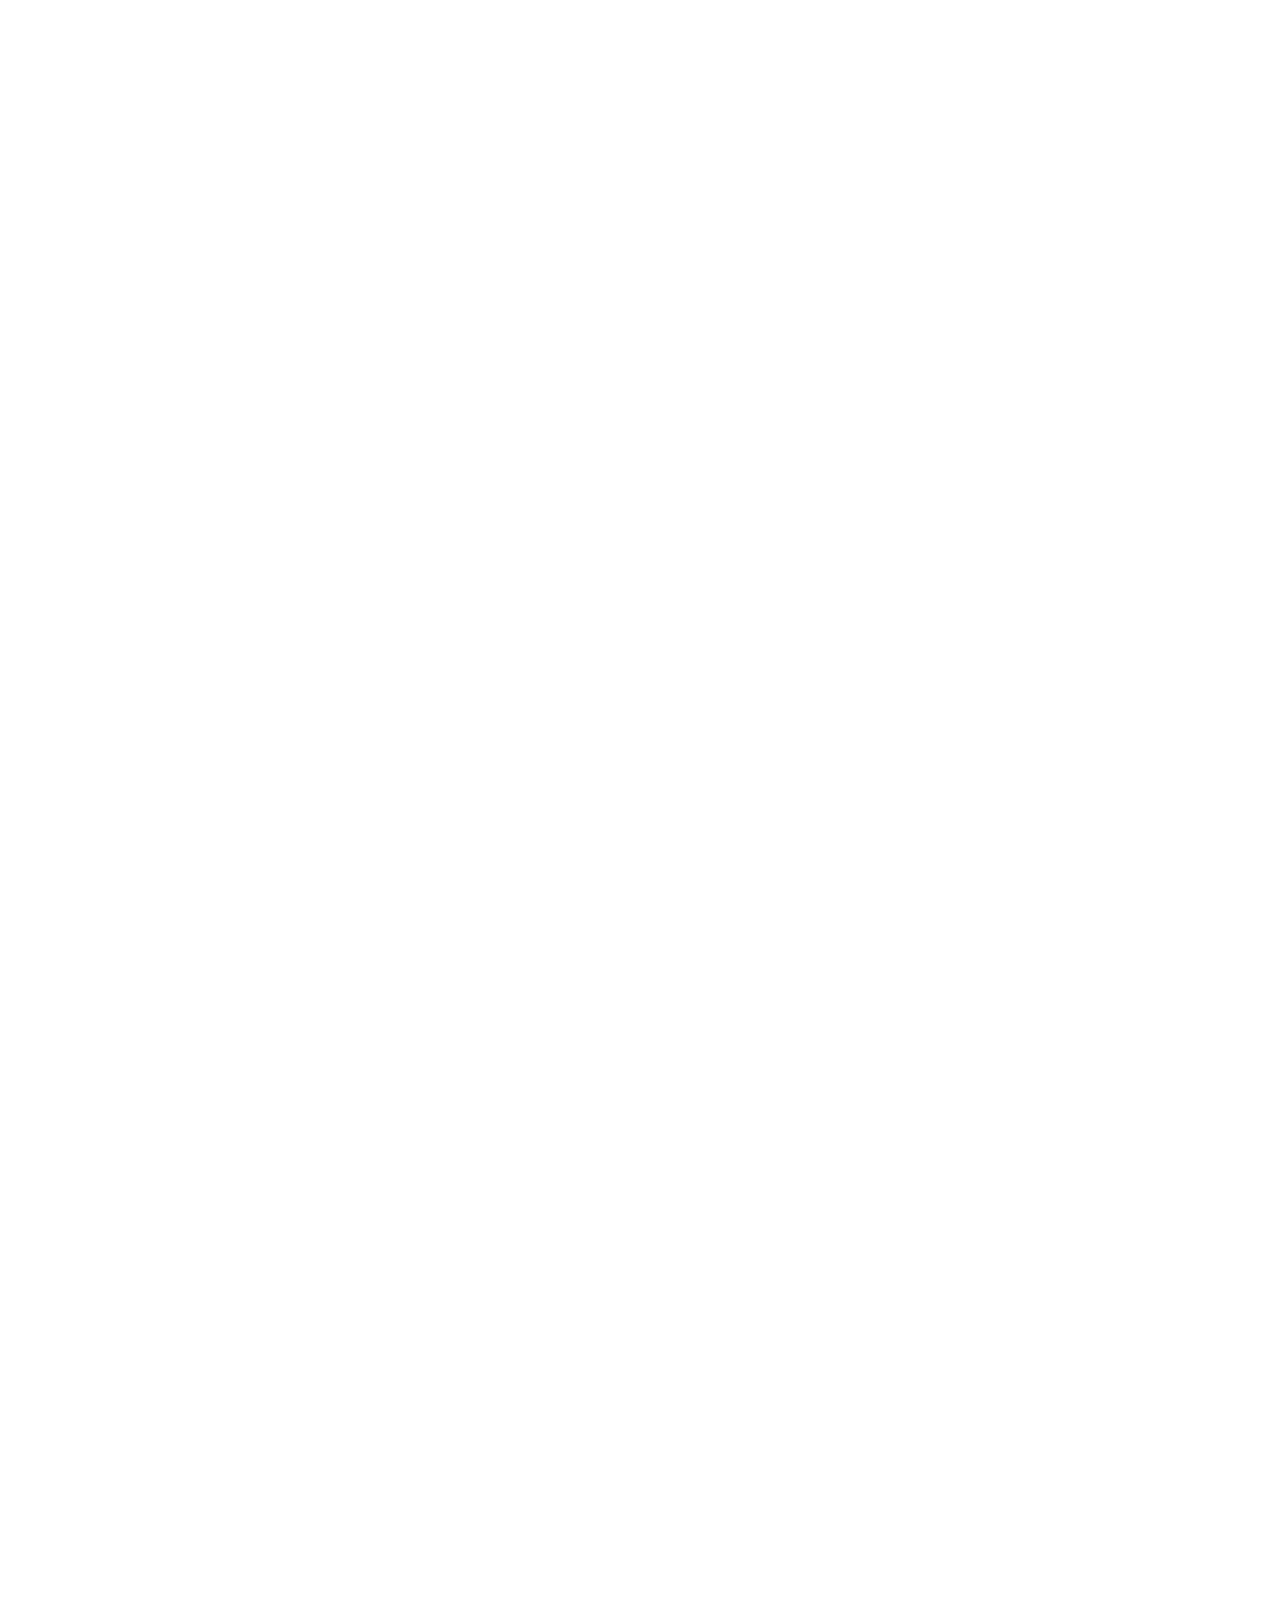
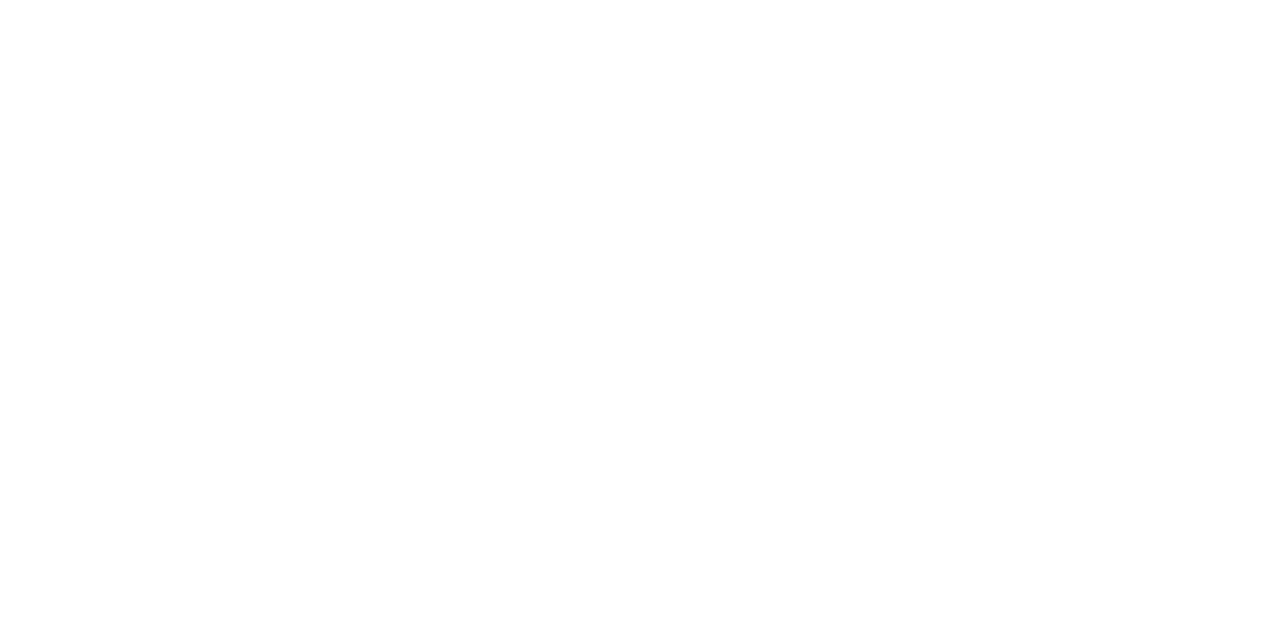
<file: Weboldal/store.html>
<!DOCTYPE html>
<html lang="hu">

<head>
    <meta charset="utf-8">
    <title>Cafeum</title>
    <meta content="width=device-width, initial-scale=1.0" name="viewport">
    <meta content="" name="keywords">
    <meta content="" name="description">

    <!-- Favicon -->
    <link href="img/favicon.ico" rel="icon">

    <!-- Google Web Fonts -->
    <link rel="preconnect" href="https://fonts.googleapis.com">
    <link rel="preconnect" href="https://fonts.gstatic.com" crossorigin>
    <link href="https://fonts.googleapis.com/css2?family=Open+Sans:wght@400;600&family=Playfair+Display:wght@700;900&display=swap" rel="stylesheet">

    <!-- Icon Font Stylesheet -->
    <link href="https://cdnjs.cloudflare.com/ajax/libs/font-awesome/5.10.0/css/all.min.css" rel="stylesheet">
    <link href="https://cdn.jsdelivr.net/npm/bootstrap-icons@1.4.1/font/bootstrap-icons.css" rel="stylesheet">

    <!-- Libraries Stylesheet -->
    <link href="lib/animate/animate.min.css" rel="stylesheet">
    <link href="lib/owlcarousel/assets/owl.carousel.min.css" rel="stylesheet">

    <!-- Customized Bootstrap Stylesheet -->
    <link href="css/bootstrap.min.css" rel="stylesheet">

    <!-- Template Stylesheet -->
    <link href="css/style.css" rel="stylesheet">
</head>

<body>
    <!-- Spinner Start -->
    <div id="spinner" class="show bg-white position-fixed translate-middle w-100 vh-100 top-50 start-50 d-flex align-items-center justify-content-center">
        <div class="spinner-border text-primary" role="status" style="width: 3rem; height: 3rem;"></div>
    </div>
    <!-- Spinner End -->


    <!-- Navbar Start -->
    <div class="container-fluid bg-white sticky-top">
      <div class="container">
          <nav class="navbar navbar-expand-lg bg-white navbar-light py-2 py-lg-0">
              <a href="index.html" class="navbar-brand">
                  <img src="img/kv-logo.png" alt="Logo" class="navbar-image">
              </a>
              <button type="button" class="navbar-toggler ms-auto me-0" data-bs-toggle="collapse" data-bs-target="#navbarCollapse">
                  <span class="navbar-toggler-icon"></span>
              </button>
              <div class="collapse navbar-collapse" id="navbarCollapse">
                  <div class="navbar-nav ms-auto">
                      <a href="index.html" class="nav-item nav-link active">Főoldal</a>
                      <a href="about.html" class="nav-item nav-link">Bemutatkozás</a>
                      <!--<a href="store.html" class="nav-item nav-link">Kávék</a>
                      <a href="dessert.html" class="nav-item nav-link">Desszertek</a>-->
                      <a href="store.html" class="nav-item nav-link">Termékek</a>
                      <a href="contact.html" class="nav-item nav-link">Kapcsolat</a>
                      <div class="nav-item dropdown">
                          <a href="#" class="nav-link dropdown-toggle active" data-bs-toggle="dropdown">Fiók</a>
                          <div class="dropdown-menu bg-light rounded-0 m-0">
                              <a href="register.html" class="dropdown-item">Regisztráció</a>
                              <a href="login.html" class="dropdown-item">Belépés</a>
                          </div>
                      </div>
                  </div>
              </div>
          </nav>
      </div>
  </div>
  <!-- Navbar End -->


    <!-- Page Header Start -->
    <div class="container-fluid page-header-kave py-5 wow fadeIn" data-wow-delay="0.1s">
        <div class="container text-center py-5">
            <h1 class="display-2 text-white mb-4 animated slideInDown">Kávéink</h1>
            <nav aria-label="breadcrumb animated slideInDown">
                <ol class="breadcrumb justify-content-center mb-0">
                    <li class="breadcrumb-item">Válassz bármely frissen őrölt kávénkból!</li>
                </ol>
                <div class="breadcrumb justify-content-center mb-0 clearing">
                  <a href="#finomsagok" class="btn btn-light rounded-pill py-3 px-5">Ugrás a finomságokhoz!</a>
                </div>
            </nav>
        </div>
    </div>
    <!-- Page Header End -->


   <!-- Kave Store Start -->
   <div class="container-xxl py-5">
    <div class="container">
        <div class="section-title text-center mx-auto wow fadeInUp" data-wow-delay="0.1s" style="max-width: 500px;">
            <h1 class="display-6">Espresso</h1>
        </div>
        <div class="row g-4">
          <div class="col-lg-4 col-md-6 wow fadeInUp" data-wow-delay="0.1s">
              <div class="store-item position-relative text-center">
                  <img class="img-fluid" src="img/espresso.jpg" alt="">
                  <div class="p-4">
                      <h4 class="mb-3" id="kvespresso">Espresso</h4>
                      <p>Intenzív ízű és gazdag aromájú kávékülönlegesség</p>
                      <h4 class="text-primary">690Ft-tól</h4>
                  </div>
                  <div class="store-overlay">
                    <a href="login.html" class="btn btn-dark rounded-pill py-2 px-4 m-2">Kosárba<i class="fa fa-cart-plus ms-2"></i></a>
                  </div>
              </div>
          </div>
          <div class="col-lg-4 col-md-6 wow fadeInUp" data-wow-delay="0.3s">
              <div class="store-item position-relative text-center">
                  <img class="img-fluid" src="img/espresso_macchiato.jpg" alt="">
                  <div class="p-4">
                      <h4 class="mb-3">Espresso Macchiato</h4>
                      <p>Intenzív kávé, amelyet egy leheletnyi tejhab tesz lágyabbá</p>
                      <h4 class="text-primary">750Ft-tól</h4>
                  </div>
                  <div class="store-overlay">
                    <a href="login.html" class="btn btn-dark rounded-pill py-2 px-4 m-2">Kosárba<i class="fa fa-cart-plus ms-2"></i></a>
                  </div>
              </div>
          </div>
            <div class="col-lg-4 col-md-6 wow fadeInUp" data-wow-delay="0.5s">
                <div class="store-item position-relative text-center">
                    <img class="img-fluid" src="img/con_panna.jpg" alt="">
                    <div class="p-4">
                        <h4 class="mb-3">Espresso Con Panna</h4>
                        <p>Intenzív kávé, amelyet gazdag tejszínhab koronáz meg</p>
                        <h4 class="text-primary">750Ft-tól</h4>
                    </div>
                    <div class="store-overlay">
                      <a href="login.html" class="btn btn-dark rounded-pill py-2 px-4 m-2">Kosárba<i class="fa fa-cart-plus ms-2"></i></a>
                    </div>
                </div>
            </div>
        </div>
        <br>
        <br>
        <br>
        <div class="container">
            <div class="section-title text-center mx-auto wow fadeInUp" data-wow-delay="0.1s" style="max-width: 500px;">
                <h1 class="display-6">Cappuccino</h1>
            </div>
            <div class="row g-4">
                <div class="col-lg-4 col-md-6 wow fadeInUp" data-wow-delay="0.1s">
                    <div class="store-item position-relative text-center">
                        <img class="img-fluid" src="img/cappuccino.jpg" alt="">
                        <div class="p-4">
                            <h4 class="mb-3">Cappuccino</h4>
                            <p>Az eszpresszó gazdag íze találkozik a selymes tejhabbal</p>
                            <h4 class="text-primary">1190Ft-tól</h4>
                        </div>
                        <div class="store-overlay">
                          <a href="login.html" class="btn btn-dark rounded-pill py-2 px-4 m-2">Kosárba<i class="fa fa-cart-plus ms-2"></i></a>
                        </div>
                    </div>
                </div>
                <div class="col-lg-4 col-md-6 wow fadeInUp" data-wow-delay="0.3s">
                    <div class="store-item position-relative text-center">
                        <img class="img-fluid" src="img/freddo_cappuccino.jpg" alt="">
                        <div class="p-4">
                            <h4 class="mb-3">Freddo Cappuccino</h4>
                            <p>Kávékülönlegesség, amely hideg eszpresszóból és krémes tejhabból készül</p>
                            <h4 class="text-primary">1290Ft-tól</h4>
                        </div>
                        <div class="store-overlay">
                          <a href="login.html" class="btn btn-dark rounded-pill py-2 px-4 m-2">Kosárba<i class="fa fa-cart-plus ms-2"></i></a>
                        </div>
                    </div>
                </div>
                <div class="col-lg-4 col-md-6 wow fadeInUp" data-wow-delay="0.5s">
                    <div class="store-item position-relative text-center">
                        <img class="img-fluid" src="img/c_cappuccino.jpg" alt="">
                        <div class="p-4">
                            <h4 class="mb-3">Karamellás Cappuccino</h4>
                            <p>Az eszpresszó gazdag ízét a selymes tejhab és az édes karamell tökéletes kombinációjával emeli ki</p>
                            <h4 class="text-primary">1390Ft-tól</h4>
                        </div>
                        <div class="store-overlay">
                          <a href="login.html" class="btn btn-dark rounded-pill py-2 px-4 m-2">Kosárba<i class="fa fa-cart-plus ms-2"></i></a>
                        </div>
                    </div>
                </div>
            </div>
            <br>
            <br>
            <br>
        </div>
        <div class="container">
            <div class="section-title text-center mx-auto wow fadeInUp" data-wow-delay="0.1s" style="max-width: 500px;">
                <h1 class="display-6">Americano</h1>
            </div>
            <div class="row g-4">
                <div class="col-lg-4 col-md-6 wow fadeInUp" data-wow-delay="0.1s">
                    <div class="store-item position-relative text-center">
                        <img class="img-fluid" src="img/americano.jpg" alt="">
                        <div class="p-4">
                            <h4 class="mb-3">Caffé Americano</h4>
                            <p>Az eszpresszó és forró víz elegáns párosítása</p>
                            <h4 class="text-primary">1050Ft-tól</h4>
                        </div>
                        <div class="store-overlay">
                            <a href="login.html" class="btn btn-dark rounded-pill py-2 px-4 m-2">Kosárba<i class="fa fa-cart-plus ms-2"></i></a>
                        </div>
                    </div>
                </div>
                <div class="col-lg-4 col-md-6 wow fadeInUp" data-wow-delay="0.3s">
                    <div class="store-item position-relative text-center">
                        <img class="img-fluid" src="img/ice_americano.jpg" alt="">
                        <div class="p-4">
                            <h4 class="mb-3">Caffé Americano on Ice</h4>
                            <p>Az eszpresszó gazdag íze frissítő jégkockákkal párosul</p>
                            <h4 class="text-primary">1390Ft-tól</h4>
                        </div>
                        <div class="store-overlay">
                            <a href="login.html" class="btn btn-dark rounded-pill py-2 px-4 m-2">Kosárba<i class="fa fa-cart-plus ms-2"></i></a>
                        </div>
                    </div>
                </div>
                <div class="col-lg-4 col-md-6 wow fadeInUp" data-wow-delay="0.5s">
                    <div class="store-item position-relative text-center">
                        <img class="img-fluid" src="img/v_americano.jpg" alt="">
                        <div class="p-4">
                            <h4 class="mb-3">Vanilliás Caffé Americano</h4>
                            <p>Az eszpresszó és forró víz lágy elegyét a finom vaníliás ízesítéssel teszi különlegessé</p>
                            <h4 class="text-primary">1490Ft-tól</h4>
                        </div>
                        <div class="store-overlay">
                            <a href="login.html" class="btn btn-dark rounded-pill py-2 px-4 m-2">Kosárba<i class="fa fa-cart-plus ms-2"></i></a>
                        </div>
                    </div>
                </div>
            </div>
            <br>
            <br>
            <br>
        </div>
        <div class="container">
            <div class="section-title text-center mx-auto wow fadeInUp" data-wow-delay="0.1s" style="max-width: 500px;">
                <h1 class="display-6">Café Latte</h1>
            </div>
            <div class="row g-4">
                <div class="col-lg-4 col-md-6 wow fadeInUp" data-wow-delay="0.1s">
                    <div class="store-item position-relative text-center">
                        <img class="img-fluid" src="img/latte.jpg" alt="">
                        <div class="p-4">
                            <h4 class="mb-3">Caffé Latte</h4>
                            <p>Az eszpresszó és gőzölt tej harmonikus párosítása</p>
                            <h4 class="text-primary">1250Ft-tól</h4>
                        </div>
                        <div class="store-overlay">
                            <a href="login.html" class="btn btn-dark rounded-pill py-2 px-4 m-2">Kosárba<i class="fa fa-cart-plus ms-2"></i></a>
                        </div>
                    </div>
                </div>
                <div class="col-lg-4 col-md-6 wow fadeInUp" data-wow-delay="0.3s">
                    <div class="store-item position-relative text-center">
                        <img class="img-fluid" src="img/m_latte.jpg" alt="">
                        <div class="p-4">
                            <h4 class="mb-3">Macadam Latte</h4>
                            <p>Az eszpresszó és krémes tej különleges párosítása, amelyet a lágy makadámdió ízvilága tesz igazán egyedivé.</p>
                            <h4 class="text-primary">1290Ft-tól</h4>
                        </div>
                        <div class="store-overlay">
                            <a href="login.html" class="btn btn-dark rounded-pill py-2 px-4 m-2">Kosárba<i class="fa fa-cart-plus ms-2"></i></a>
                        </div>
                    </div>
                </div>
                <div class="col-lg-4 col-md-6 wow fadeInUp" data-wow-delay="0.5s">
                    <div class="store-item position-relative text-center">
                        <img class="img-fluid" src="img/p_latte.jpg" alt="">
                        <div class="p-4">
                            <h4 class="mb-3">Pistachio Latte</h4>
                            <p>Az eszpresszó és gőzölt tej krémes párosítása, amelyet a pisztácia finoman diós íze tesz igazán különlegessé.</p>
                            <h4 class="text-primary">1290Ft-tól</h4>
                        </div>
                        <div class="store-overlay">
                            <a href="login.html" class="btn btn-dark rounded-pill py-2 px-4 m-2">Kosárba<i class="fa fa-cart-plus ms-2"></i></a>
                        </div>
                    </div>
                </div>
            </div>
            <br>
            <br>
            <br>
        </div>
        <div class="container">
            <div class="section-title text-center mx-auto wow fadeInUp" data-wow-delay="0.1s" style="max-width: 500px;">
                <h1 class="display-6">Matcha</h1>
            </div>
            <div class="row g-4">
                <div class="col-lg-4 col-md-6 wow fadeInUp" data-wow-delay="0.1s">
                    <div class="store-item position-relative text-center">
                        <img class="img-fluid" src="img/matcha_latte.jpg" alt="">
                        <div class="p-4">
                            <h4 class="mb-3">Matcha Latte</h4>
                            <p>A gőzölt tej és finom matcha zöld tea tökéletes kombinációja</p>
                            <h4 class="text-primary">1290Ft-tól</h4>
                        </div>
                        <div class="store-overlay">
                            <a href="login.html" class="btn btn-dark rounded-pill py-2 px-4 m-2">Kosárba<i class="fa fa-cart-plus ms-2"></i></a>
                        </div>
                    </div>
                </div>
                <div class="col-lg-4 col-md-6 wow fadeInUp" data-wow-delay="0.3s">
                    <div class="store-item position-relative text-center">
                        <img class="img-fluid" src="img/ice_matcha.jpg" alt="">
                        <div class="p-4">
                            <h4 class="mb-3">Matcha Latte on Ice</h4>
                            <p>A gőzölt tej és matcha zöld tea hűsítő változata</p>
                            <h4 class="text-primary">1390Ft-tól</h4>
                        </div>
                        <div class="store-overlay">
                            <a href="login.html" class="btn btn-dark rounded-pill py-2 px-4 m-2">Kosárba<i class="fa fa-cart-plus ms-2"></i></a>
                        </div>
                    </div>
                </div>
                <div class="col-lg-4 col-md-6 wow fadeInUp" data-wow-delay="0.5s">
                    <div class="store-item position-relative text-center">
                        <img class="img-fluid" src="img/v_matcha.jpg" alt="">
                        <div class="p-4">
                            <h4 class="mb-3">Vanilliás Matcha Cappuccino</h4>
                            <p>A lágy vanília, matcha zöld tea és selymes tejhab ínycsiklandó kombinációja</p>
                            <h4 class="text-primary">1490Ft-tól</h4>
                        </div>
                        <div class="store-overlay">
                            <a href="login.html" class="btn btn-dark rounded-pill py-2 px-4 m-2">Kosárba<i class="fa fa-cart-plus ms-2"></i></a>
                        </div>
                    </div>
                </div>
            </div>
            <br>
            <br>
            <br>
        </div>
        <div class="container">
            <div class="section-title text-center mx-auto wow fadeInUp" data-wow-delay="0.1s" style="max-width: 500px;">
                <h1 class="display-6">Egyébb italaink</h1>
            </div>
            <div class="row g-4">
                <div class="col-lg-4 col-md-6 wow fadeInUp" data-wow-delay="0.1s">
                    <div class="store-item position-relative text-center">
                        <img class="img-fluid" src="img/flat_w.jpg" alt="">
                        <div class="p-4">
                            <h4 class="mb-3">Flat White</h4>
                            <p>Az eszpresszó gazdag íze tökéletesen kiegészül a finoman gőzölt tej selymes textúrájával</p>
                            <h4 class="text-primary">1290Ft-tól</h4>
                        </div>
                        <div class="store-overlay">
                            <a href="login.html" class="btn btn-dark rounded-pill py-2 px-4 m-2">Kosárba<i class="fa fa-cart-plus ms-2"></i></a>
                        </div>
                    </div>
                </div>
                <div class="col-lg-4 col-md-6 wow fadeInUp" data-wow-delay="0.3s">
                    <div class="store-item position-relative text-center">
                        <img class="img-fluid" src="img/f_csoki.jpg" alt="">
                        <div class="p-4">
                            <h4 class="mb-3">Forró Csokoládé</h4>
                            <p>Az olvasztott csokoládé és a meleg tej tökéletes harmóniában találkozik</p>
                            <h4 class="text-primary">1390Ft-tól</h4>
                        </div>
                        <div class="store-overlay">
                            <a href="login.html" class="btn btn-dark rounded-pill py-2 px-4 m-2">Kosárba<i class="fa fa-cart-plus ms-2"></i></a>
                        </div>
                    </div>
                </div>
                <div class="col-lg-4 col-md-6 wow fadeInUp" data-wow-delay="0.5s">
                    <div class="store-item position-relative text-center">
                        <img class="img-fluid" src="img/chai_tea.jpg" alt="">
                        <div class="p-4">
                            <h4 class="mb-3">Chai Latte</h4>
                            <p>A fekete tea, fűszerek és a krémes tej tökéletes harmóniában találkozik</p>
                            <h4 class="text-primary">1290Ft-tól</h4>
                        </div>
                        <div class="store-overlay">
                            <a href="login.html" class="btn btn-dark rounded-pill py-2 px-4 m-2">Kosárba<i class="fa fa-cart-plus ms-2"></i></a>
                        </div>
                    </div>
                </div>
            </div>
            <br>
            <br>
            <br>
        </div>



    </div>
</div>
<!-- Kave Store End-->

<!-- Desszert Page Header Start -->
<div class="container-fluid page-header-desszert py-5 wow fadeIn" data-wow-delay="0.1s" id="finomsagok">
  <div class="container text-center py-5">
      <h1 class="display-2 text-white mb-4 animated slideInDown">Finomságaink</h1>
      <!--<nav aria-label="breadcrumb animated slideInDown">
          <ol class="breadcrumb justify-content-center mb-0">
              <li class="breadcrumb-item">Válassz desszertjeink közül!</li>
          </ol>
      </nav>-->
  </div>
</div>
<!-- Desszert Page Header End -->


<!-- Desszert Store Start -->
<div class="container-xxl py-5">
  <div class="container">
      <div class="section-title text-center mx-auto wow fadeInUp" data-wow-delay="0.1s" style="max-width: 500px;">
          <h1 class="display-6">Browniek</h1>
      </div>
      <div class="row g-4">
          <div class="col-lg-4 col-md-6 wow fadeInUp" data-wow-delay="0.1s">
              <div class="store-item position-relative text-center">
                  <img class="img-fluid" src="img/brownie1.jpg" alt="">
                  <div class="p-4">
                      <h4 class="mb-3">Brownie</h4>
                      <p>Enyhén roppanós, belül pedig lágyan omlós.</p>
                      <h4 class="text-primary">450Ft</h4>
                  </div>
                  <div class="store-overlay">
                      <a href="login.html" class="btn btn-dark rounded-pill py-2 px-4 m-2">Kosárba<i class="fa fa-cart-plus ms-2"></i></a>
                  </div>
              </div>
          </div>
          <div class="col-lg-4 col-md-6 wow fadeInUp" data-wow-delay="0.3s">
              <div class="store-item position-relative text-center">
                  <img class="img-fluid" src="img/brownie2.jpg" alt="">
                  <div class="p-4">
                      <h4 class="mb-3">Dupla csokis Brownie</h4>
                      <p>Intenzív csokoládéélmény minden falatban</p>
                      <h4 class="text-primary">550Ft</h4>
                  </div>
                  <div class="store-overlay">
                      <a href="login.html" class="btn btn-dark rounded-pill py-2 px-4 m-2">Kosárba<i class="fa fa-cart-plus ms-2"></i></a>
                  </div>
              </div>
          </div>
          <div class="col-lg-4 col-md-6 wow fadeInUp" data-wow-delay="0.5s">
              <div class="store-item position-relative text-center">
                  <img class="img-fluid" src="img/brownie3.jpg" alt="">
                  <div class="p-4">
                      <h4 class="mb-3">Cherry Brownie</h4>
                      <p>Egy klasszikus brownie megbolondítva a zamatos cseresznye ízével</p>
                      <h4 class="text-primary">550Ft</h4>
                  </div>
                  <div class="store-overlay">
                      <a href="login.html" class="btn btn-dark rounded-pill py-2 px-4 m-2">Kosárba<i class="fa fa-cart-plus ms-2"></i></a>
                  </div>
              </div>
          </div>
      </div>
      <br>
      <br>
      <br>
      <div class="container">
          <div class="section-title text-center mx-auto wow fadeInUp" data-wow-delay="0.1s" style="max-width: 500px;" id="bagel">
              <h1 class="display-6">Bagelek</h1>
          </div>
          <div class="row g-4">
              <div class="col-lg-4 col-md-6 wow fadeInUp" data-wow-delay="0.1s">
                  <div class="store-item position-relative text-center">
                      <img class="img-fluid" src="img/s_bagel.jpg" alt="">
                      <div class="p-4">
                          <h4 class="mb-3">Sonkás Bagel</h4>
                          <p>A friss bagel belsejét zamatos sonka és ízletes kiegészítők gazdagítják</p>
                          <h4 class="text-primary">2200Ft</h4>
                      </div>
                      <div class="store-overlay">
                          <a href="login.html" class="btn btn-dark rounded-pill py-2 px-4 m-2">Kosárba<i class="fa fa-cart-plus ms-2"></i></a>
                      </div>
                  </div>
              </div>
              <div class="col-lg-4 col-md-6 wow fadeInUp" data-wow-delay="0.3s">
                  <div class="store-item position-relative text-center">
                      <img class="img-fluid" src="img/b_bagel.jpg" alt="">
                      <div class="p-4">
                          <h4 class="mb-3">Erdélyi padlizsánkrémes Bagel</h4>
                          <p>A friss bagelt az ízletes, hagyományos padlizsánkrém teszi igazán egyedivé</p>
                          <h4 class="text-primary">2200Ft</h4>
                      </div>
                      <div class="store-overlay">
                          <a href="login.html" class="btn btn-dark rounded-pill py-2 px-4 m-2">Kosárba<i class="fa fa-cart-plus ms-2"></i></a>
                      </div>
                  </div>
              </div>
              <div class="col-lg-4 col-md-6 wow fadeInUp" data-wow-delay="0.5s">
                  <div class="store-item position-relative text-center">
                      <img class="img-fluid" src="img/cs_bagel.jpg" alt="">
                      <div class="p-4">
                          <h4 class="mb-3">Csirkés majonézes Bagel</h4>
                          <p>A szaftos csirkehúst krémes majonéz és friss zöldségek teszik még finomabbá a puha bagelben</p>
                          <h4 class="text-primary">2200Ft</h4>
                      </div>
                      <div class="store-overlay">
                          <a href="login.html" class="btn btn-dark rounded-pill py-2 px-4 m-2">Kosárba<i class="fa fa-cart-plus ms-2"></i></a>
                      </div>
                  </div>
              </div>
          </div>
          <br>
          <br>
          <br>
      </div>
      <div class="container">
          <div class="section-title text-center mx-auto wow fadeInUp" data-wow-delay="0.1s" style="max-width: 500px;" id="pite">
              <h1 class="display-6">Piték</h1>
          </div>
          <div class="row g-4">
              <div class="col-lg-4 col-md-6 wow fadeInUp" data-wow-delay="0.1s">
                  <div class="store-item position-relative text-center">
                      <img class="img-fluid" src="img/apple_pie.jpg" alt="">
                      <div class="p-4">
                          <h4 class="mb-3">Almás Pite</h4>
                          <p>Az omlós tészta és a fűszeres, édes almás töltelék tökéletes harmóniában találkozik</p>
                          <h4 class="text-primary">990Ft</h4>
                      </div>
                      <div class="store-overlay">
                          <a href="login.html" class="btn btn-dark rounded-pill py-2 px-4 m-2">Kosárba<i class="fa fa-cart-plus ms-2"></i></a>
                      </div>
                  </div>
              </div>
              <div class="col-lg-4 col-md-6 wow fadeInUp" data-wow-delay="0.3s">
                  <div class="store-item position-relative text-center">
                      <img class="img-fluid" src="img/c_pie.jpg" alt="">
                      <div class="p-4">
                          <h4 class="mb-3">Meggyes Pite</h4>
                          <p>Az omlós tészta és a fanyar-édes meggytöltelék különleges ízkombinációt alkot</p>
                          <h4 class="text-primary">990Ft</h4>
                      </div>
                      <div class="store-overlay">
                          <a href="login.html" class="btn btn-dark rounded-pill py-2 px-4 m-2">Kosárba<i class="fa fa-cart-plus ms-2"></i></a>
                      </div>
                  </div>
              </div>
              <div class="col-lg-4 col-md-6 wow fadeInUp" data-wow-delay="0.5s">
                  <div class="store-item position-relative text-center">
                      <img class="img-fluid" src="img/v_pie.jpg" alt="">
                      <div class="p-4">
                          <h4 class="mb-3">Vegán Szilvás Pite</h4>
                          <p>Növényi alapú tészta találkozik a lédús és édes szilvás töltelékkel</p>
                          <h4 class="text-primary">790Ft</h4>
                      </div>
                      <div class="store-overlay">
                          <a href="login.html" class="btn btn-dark rounded-pill py-2 px-4 m-2">Kosárba<i class="fa fa-cart-plus ms-2"></i></a>
                      </div>
                  </div>
              </div>
          </div>
          <br>
          <br>
          <br>
      </div>
      <div class="container">
          <div class="section-title text-center mx-auto wow fadeInUp" data-wow-delay="0.1s" style="max-width: 500px;" id="torta">
              <h1 class="display-6">Torták</h1>
          </div>
          <div class="row g-4">
              <div class="col-lg-4 col-md-6 wow fadeInUp" data-wow-delay="0.1s">
                  <div class="store-item position-relative text-center">
                      <img class="img-fluid" src="img/s_cake.jpg" alt="">
                      <div class="p-4">
                          <h4 class="mb-3">Epres Sajttorta</h4>
                          <p>A krémes sajtréteg találkozik a friss, édes eperrel és a ropogós alap tésztával.</p>
                          <h4 class="text-primary">1450Ft</h4>
                      </div>
                      <div class="store-overlay">
                          <a href="login.html" class="btn btn-dark rounded-pill py-2 px-4 m-2">Kosárba<i class="fa fa-cart-plus ms-2"></i></a>
                      </div>
                  </div>
              </div>
              <div class="col-lg-4 col-md-6 wow fadeInUp" data-wow-delay="0.3s">
                  <div class="store-item position-relative text-center">
                      <img class="img-fluid" src="img/c_cake.jpg" alt="">
                      <div class="p-4">
                          <h4 class="mb-3">New York Sajttorta</h4>
                          <p>Krémes sajtréteg, ropogós tésztakéreg és letisztult, egyszerű ízvilág jellemez</p>
                          <h4 class="text-primary">1550Ft</h4>
                      </div>
                      <div class="store-overlay">
                          <a href="login.html" class="btn btn-dark rounded-pill py-2 px-4 m-2">Kosárba<i class="fa fa-cart-plus ms-2"></i></a>
                      </div>
                  </div>
              </div>
              <div class="col-lg-4 col-md-6 wow fadeInUp" data-wow-delay="0.5s">
                  <div class="store-item position-relative text-center">
                      <img class="img-fluid" src="img/ac_cake.jpg" alt="">
                      <div class="p-4">
                          <h4 class="mb-3">Almás Sajttorta</h4>
                          <p>A krémes sajtréteg találkozik a fűszeres, édes almaszeletekkel</p>
                          <h4 class="text-primary">1450Ft</h4>
                      </div>
                      <div class="store-overlay">
                          <a href="login.html" class="btn btn-dark rounded-pill py-2 px-4 m-2">Kosárba<i class="fa fa-cart-plus ms-2"></i></a>
                      </div>
                  </div>
              </div>
          </div>
          <br>
          <br>
          <br>
      </div>
      <div class="container">
          <div class="section-title text-center mx-auto wow fadeInUp" data-wow-delay="0.1s" style="max-width: 500px;" id="croissant">
              <h1 class="display-6">Croissantok</h1>
          </div>
          <div class="row g-4">
              <div class="col-lg-4 col-md-6 wow fadeInUp" data-wow-delay="0.1s">
                  <div class="store-item position-relative text-center">
                      <img class="img-fluid" src="img/l_croissant.jpg" alt="">
                      <div class="p-4">
                          <h4 class="mb-3">Croissant lekvárral, vajjal</h4>
                          <p>Belsejét édes, gyümölcsös lekvár teszi igazán ellenállhatatlanná</p>
                          <h4 class="text-primary">780Ft</h4>
                      </div>
                      <div class="store-overlay">
                          <a href="login.html" class="btn btn-dark rounded-pill py-2 px-4 m-2">Kosárba<i class="fa fa-cart-plus ms-2"></i></a>
                      </div>
                  </div>
              </div>
              <div class="col-lg-4 col-md-6 wow fadeInUp" data-wow-delay="0.3s">
                  <div class="store-item position-relative text-center">
                      <img class="img-fluid" src="img/m_croissant.jpg" alt="">
                      <div class="p-4">
                          <h4 class="mb-3">Mogyorókrémes Croissant</h4>
                          <p>Belsejét a gazdag és krémes Nutella töltelék teszi ellenállhatatlanul édessé</p>
                          <h4 class="text-primary">880Ft</h4>
                      </div>
                      <div class="store-overlay">
                          <a href="login.html" class="btn btn-dark rounded-pill py-2 px-4 m-2">Kosárba<i class="fa fa-cart-plus ms-2"></i></a>
                      </div>
                  </div>
              </div>
              <div class="col-lg-4 col-md-6 wow fadeInUp" data-wow-delay="0.5s">
                  <div class="store-item position-relative text-center">
                      <img class="img-fluid" src="img/s_croissant.jpg" alt="">
                      <div class="p-4">
                          <h4 class="mb-3">Sajtos, sonkás Croissant</h4>
                          <p>Zamatos sonka és olvadt sajt tesz igazán laktatóvá és ellenállhatatlanná</p>
                          <h4 class="text-primary">880Ft</h4>
                      </div>
                      <div class="store-overlay">
                          <a href="login.html" class="btn btn-dark rounded-pill py-2 px-4 m-2">Kosárba<i class="fa fa-cart-plus ms-2"></i></a>
                      </div>
                  </div>
              </div>
          </div>
          <br>
          <br>
          <br>
      </div>



  </div>
</div>
<!-- Desszert Store End -->


    <!-- Footer Start -->
    <div class="container-fluid bg-dark footer mt-5 py-5 wow fadeIn" data-wow-delay="0.1s">
      <div class="container py-5">
          <div class="row g-5 text-center">
              <div class="col-lg-6 col-md-6">
                  <h4 class="text-primary mb-4">Elérhetőség</h4>
                  <p class="mb-2"><i class="fa fa-map-marker-alt text-light me-3"></i>8100 Várpalota, Szent István út 1.</p>
                  <p class="mb-2"><i class="fa fa-phone-alt text-light me-3"></i>+36/88/582-520</p>
                  <p class="mb-2"><i class="fa fa-envelope text-light me-3"></i>info@falleriskola.hu</p>
              </div>
              <!--
              <div class="col-lg-4 col-md-6">
                  <h4 class="text-primary mb-4">Linkek</h4>
                  <a class="btn btn-link" href="about.html">Rólunk</a>
                  <a class="btn btn-link" href="contact.html">Kapcsolat</a>
                  <a class="btn btn-link" href="feature.html">Szolgáltatások</a>
              </div>
              -->
              <div class="col-lg-6 col-md-6">
                  <h4 class="text-primary mb-4">Rendelés leadás</h4>
                  <p class="mb-1">Hétfő - Péntek</p>
                  <h6 class="text-light">06:00 - 18:00</h6>
                  <p class="mb-1">Szombat</p>
                  <h6 class="text-light">06:00 - 12:00</h6>
                  <p class="mb-1">Vasárnap</p>
                  <h6 class="text-light">Zárva</h6>
              </div>
          </div>
      </div>
  </div>
    <!-- Footer End -->


    <!-- JavaScript Libraries -->
    <script src="https://ajax.googleapis.com/ajax/libs/jquery/3.6.1/jquery.min.js"></script>
    <script src="https://cdn.jsdelivr.net/npm/bootstrap@5.0.0/dist/js/bootstrap.bundle.min.js"></script>
    <script src="lib/wow/wow.min.js"></script>
    <script src="lib/easing/easing.min.js"></script>
    <script src="lib/waypoints/waypoints.min.js"></script>
    <script src="lib/owlcarousel/owl.carousel.min.js"></script>

    <!-- Template Javascript -->
    <script src="js/main.js"></script>
</body>

</html>
</file>
<file: Weboldal/css/style.css>
:root {
    --primary: rgba(24, 26, 27,0.5);
    --secondary: rgb(116, 83, 49);
    --light: rgb(221, 218, 213);
    --dark: rgb(38, 35, 24);
    --kieg: rgb(120, 115, 20);

    --text-color1:rgb(168, 160, 149);
    --text-color2:rgb(221, 218, 213);
    --text-color3:#c7a17a;
    --hatterszin:#181a1b;
    --hatterszinheader:rgba(24, 26, 27,0.5);
    --boxhatter1:rgb(38, 35, 24);
    --boxhatter2:rgb(116, 83, 49);
    --alahuzas:rgb(120, 115, 20);

}

.scroll-div {
  overflow-y: auto;
  max-height: 300px;
}

.btn-x {
  width: 20px;
  height: 20px;
  border-radius: 5px;
  margin-right: 5px;
}

.server-status {
  color: red;
  font-weight: bold;
  background-color: black;
}

.admin-img {
  max-width: 25%;
  height: auto;
}

.fw-medium {
    font-weight: 600;
}

.fw-bold {
    font-weight: 700;
}

.fw-black {
    font-weight: 900;
}

.cleanshadow {
	text-shadow: 0px 4px 3px rgba(0,0,0,0.4),
             0px 8px 13px rgba(0,0,0,0.1),
             0px 18px 23px rgba(0,0,0,0.1);
}

.clearing {
	margin-top: 1rem;
}


/*** Spinner ***/
#spinner {
    opacity: 0;
    visibility: hidden;
    transition: opacity .5s ease-out, visibility 0s linear .5s;
    z-index: 99999;
}

#spinner.show {
    transition: opacity .5s ease-out, visibility 0s linear 0s;
    visibility: visible;
    opacity: 1;
}


/*** Button ***/
.btn {
    transition: .5s;
    font-weight: 500;
}

.btn-primary,
.btn-outline-primary:hover {
    color: var(--light);
}

.btn-secondary,
.btn-outline-secondary:hover {
    color: var(--dark);
}

.btn-square {
    width: 38px;
    height: 38px;
}

.btn-sm-square {
    width: 32px;
    height: 32px;
}

.btn-lg-square {
    width: 48px;
    height: 48px;
}

.btn-square,
.btn-sm-square,
.btn-lg-square {
    padding: 0;
    display: flex;
    align-items: center;
    justify-content: center;
    font-weight: normal;
}
.btn_delete
{
    width: 20px;
    height: 20px;
    background-color: red;
    border-radius: 8px;
}


/*** Navbar ***/
.sticky-top {
    top: -150px;
    transition: .5s;
}

.navbar .navbar-brand {
    position: absolute;
    padding: 0;
    width: 170px;
    height: 135px;
    top: 0;
    left: 0;
}

.navbar .navbar-nav .nav-link {
    margin-right: 35px;
    padding: 25px 0;
    color: var(--dark);
    font-weight: 600;
    text-transform: uppercase;
    outline: none;
}

.navbar .navbar-nav .nav-link:hover,
.navbar .navbar-nav .nav-link.active {
    color: var(--primary);
}

.navbar .dropdown-toggle::after {
    border: none;
    content: "\f107";
    font-family: "Font Awesome 5 Free";
    font-weight: 900;
    vertical-align: middle;
    margin-left: 8px;
}

@media (max-width: 991.98px) {
    .navbar .navbar-brand {
        width: 126px;
        height: 100px;
    }

    .navbar .navbar-nav .nav-link  {
        margin-right: 0;
        padding: 10px 0;
    }

    .navbar .navbar-nav {
        margin-top: 75px;
        border-top: 1px solid #EEEEEE;
    }
}

  @media (min-width: 992px) {
    .navbar .nav-item .dropdown-menu {
        display: block;
        border: none;
        margin-top: 0;
        top: 150%;
        opacity: 0;
        visibility: hidden;
        transition: .5s;
    }

    .navbar .nav-item:hover .dropdown-menu {
        top: 100%;
        visibility: visible;
        transition: .5s;
        opacity: 1;
    }
}

.navbar-image {
  max-width: 45%;
  height: auto;
}


/*** Header ***/
.carousel-caption {
    top: 0;
    left: 0;
    right: 0;
    bottom: 0;
    display: flex;
    align-items: center;
    z-index: 1;
}

.carousel-control-prev,
.carousel-control-next {
    width: 15%;
}

.carousel-control-prev-icon,
.carousel-control-next-icon {
    width: 3.5rem;
    height: 3.5rem;
    border-radius: 3.5rem;
    background-color: var(--light);
    border: 15px solid var(--light);
}

@media (max-width: 768px) {
    #header-carousel .carousel-item {
        position: relative;
        min-height: 450px;
    }

    #header-carousel .carousel-item img {
        position: absolute;
        width: 100%;
        height: 100%;
        object-fit: cover;
    }
}

.page-header-kave {
    background: url(../img/1fo_hatter.jpg) center center no-repeat;
    background-size: cover;
}
.page-header-desszert {
    background: url(../img/desszert_hatter.jpg) center center no-repeat;
    background-size: cover;
}

.page-header-kave .breadcrumb-item+.breadcrumb-item::before {
    color: var(--light);
}

.page-header-kave .breadcrumb-item,
.page-header-kave .breadcrumb-item a {
    font-size: 18px;
    color: var(--light);
}

.page-header-desszert .breadcrumb-item+.breadcrumb-item::before {
  color: var(--light);
}

.page-header-desszert .breadcrumb-item,
.page-header-desszert .breadcrumb-item a {
  font-size: 18px;
  color: var(--light);
}


/*** Section Title ***/
.section-title {
    position: relative;
    margin-bottom: 3rem;
    padding-bottom: 2rem;

}

.section-title::before {
    position: absolute;
    content: "";
    width: 50%;
    height: 2px;
    bottom: 0;
    left: 0;
    background: var(--dark);
}

.section-title::after {
    position: absolute;
    content: "";
    width: 28px;
    height: 28px;
    bottom: -13px;
    left: calc(25% - 13px);
    background: var(--dark);
    border: 10px solid #FFFFFF;
    border-radius: 28px;
}

.section-title.text-center::before {
    left: 25%;
}

.section-title.text-center::after {
    left: calc(50% - 13px);
}


/*** Products ***/
.product {
    background: linear-gradient(rgba(196, 164, 132, .1), rgba(196, 164, 132, .1)), left bottom no-repeat;
    background-size: auto;
}
.product-preview
{
   position: fixed;
   top:0; left:0;
   min-height: 100vh;
   width: 100%;
   background: rgba(0,0,0,.8);
   display: none;
   align-items: center;
   justify-content: center;
}
.products-preview .preview{
    display: none;
    padding:2rem;
    text-align: center;
    background: #fff;
    position: relative;
    margin:2rem;
    width: 40rem;
 }

 .products-preview .preview.active{
    display: inline-block;
 }

 .products-preview .preview img{
    height: 30rem;
 }

 .products-preview .preview .fa-times{
    position: absolute;
    top:1rem; right:1.5rem;
    cursor: pointer;
    color:#444;
    font-size: 4rem;
 }

 .products-preview .preview .fa-times:hover{
    transform: rotate(90deg);
 }

 .products-preview .preview h3{
    color:#444;
    padding:.5rem 0;
    font-size: 2.5rem;
 }

 .products-preview .preview .stars{
    padding:1rem 0;
    font-size: 1.7rem;
 }

 .products-preview .preview .stars i{
    color:#A8A095;
 }

 .products-preview .preview .stars span{
    color:#999;
 }

 .products-preview .preview p{
    line-height: 1.5;
    padding:1rem 0;
    font-size: 1.6rem;
    color:#777;
 }

 .products-preview .preview .price{
    padding:1rem 0;
    font-size: 2.5rem;
    color: #A8A095;
 }

 .products-preview .preview .buttons{
    display: flex;
    gap:1.5rem;
    flex-wrap: wrap;
    margin-top: 1rem;
 }

 .products-preview .preview .buttons a{
    flex:1 1 16rem;
    padding:1rem;
    font-size: 1.8rem;
    color:#444;
    border:.1rem solid #444;
 }

 .products-preview .preview .buttons a.cart{
    background: #444;
    color:#fff;
 }

 .products-preview .preview .buttons a.cart:hover{
    background: #111;
 }

 .products-preview .preview .buttons a.buy:hover{
    background: #444;
    color:#fff;
 }
.product-carousel .owl-nav {
    display: flex;
    justify-content: center;
    margin-top: 30px;
}

.product-carousel .owl-nav .owl-prev,
.product-carousel .owl-nav .owl-next {
    margin: 0 10px;
    width: 55px;
    height: 55px;
    display: flex;
    align-items: center;
    justify-content: center;
    color: #FFFFFF;
    background: var(--primary);
    border-radius: 55px;
    box-shadow: 0 0 45px rgba(0, 0, 0, .15);
    font-size: 25px;
    transition: .5s;
}

.product-carousel .owl-nav .owl-prev:hover,
.product-carousel .owl-nav .owl-next:hover {
    background: #FFFFFF;
    color: var(--primary);
}



.btn-play {
    position: relative;
    display: block;
    box-sizing: content-box;
    width: 65px;
    height: 75px;
    border-radius: 100%;
    border: none;
    outline: none !important;
    padding: 28px 30px 30px 38px;
    background: #FFFFFF;
}

.btn-play:before {
    content: "";
    position: absolute;
    z-index: 0;
    left: 50%;
    top: 50%;
    transform: translateX(-50%) translateY(-50%);
    display: block;
    width: 120px;
    height: 120px;
    background: #FFFFFF;
    border-radius: 100%;
    animation: pulse-border 1500ms ease-out infinite;
}

.btn-play:after {
    content: "";
    position: absolute;
    z-index: 1;
    left: 50%;
    top: 50%;
    transform: translateX(-50%) translateY(-50%);
    display: block;
    width: 120px;
    height: 120px;
    background: #FFFFFF;
    border-radius: 100%;
    transition: all 200ms;
}

.btn-play span {
    display: block;
    position: relative;
    z-index: 3;
    width: 0;
    height: 0;
    left: 13px;
    border-left: 40px solid var(--kieg);
    border-top: 28px solid transparent;
    border-bottom: 28px solid transparent;
}

@keyframes pulse-border {
    0% {
        transform: translateX(-50%) translateY(-50%) translateZ(0) scale(1);
        opacity: 1;
    }

    100% {
        transform: translateX(-50%) translateY(-50%) translateZ(0) scale(2);
        opacity: 0;
    }
}

.modal-video .modal-dialog {
    position: relative;
    max-width: 800px;
    margin: 60px auto 0 auto;
}

.modal-video .modal-body {
    position: relative;
    padding: 0px;
}

.modal-video .close {
    position: absolute;
    width: 30px;
    height: 30px;
    right: 0px;
    top: -30px;
    z-index: 999;
    font-size: 30px;
    font-weight: normal;
    color: #FFFFFF;
    background: #000000;
    opacity: 1;
}


/*** Store ***/
.store-item .store-overlay {
    position: absolute;
    top: 0;
    left: 0;
    width: 100%;
    height: 100%;
    display: flex;
    flex-direction: column;
    align-items: center;
    justify-content: center;
    opacity: 0;
    transition: .5s;
}

.store-item:hover .store-overlay {
    opacity: 1;
}

.store-btn:hover{
  background-color: #ab6535;
    transform: scale(1.05,1);
    border: none;
}

.basket_btn{
  text-align: center;
  font-weight: bold;
}


/*** Contact ***/
.contact .btn-square {
    width: 100px;
    height: 100px;
    border: 20px solid var(--light);
    background: var(--kieg);
    border-radius: 50px;
}


/*** Testimonial ***/
.testimonial {
    background: linear-gradient(rgba(136, 180, 78, .85), rgba(136, 180, 78, .85)), url(../img/testimonial-bg.jpg) center center no-repeat;
    background-size: cover;
}

.testimonial-item {
    margin: 0 auto;
    max-width: 600px;
    text-align: center;
    background: #FFFFFF;
    border: 30px solid var(--primary);
}

.testimonial-item img {
    width: 60px !important;
    height: 60px !important;
    border-radius: 60px;
}

.testimonial-carousel .owl-dots {
    margin-top: 35px;
    display: flex;
    align-items: flex-end;
    justify-content: center;
}

.testimonial-carousel .owl-dot {
    position: relative;
    display: inline-block;
    margin: 0 5px;
    width: 15px;
    height: 15px;
    background: var(--primary);
    border-radius: 15px;
    transition: .5s;
}

.testimonial-carousel .owl-dot.active {
    width: 30px;
    background: var(--dark);
}

/*** Kosar ***/

.img-basket
{
    width: 20%;
    height: 20%;
}

/*** Footer ***/
.footer {
    color: #B0B9AE;
}

.footer .btn.btn-link {
    display: block;
    margin-bottom: 5px;
    padding: 0;
    text-align: left;
    color: #B0B9AE;
    font-weight: normal;
    text-transform: capitalize;
    transition: .3s;
}

.footer .btn.btn-link::before {
    position: relative;
    content: "\f105";
    font-family: "Font Awesome 5 Free";
    font-weight: 900;
    color: var(--kieg);
    margin-right: 10px;
}

.footer .btn.btn-link:hover {
    color: var(--light);
    letter-spacing: 1px;
    box-shadow: none;
}

.copyright {
    color: #B0B9AE;
}

.copyright {
    background: #252525;
}

.copyright a:hover {
    color: #FFFFFF !important;
}
</file>
